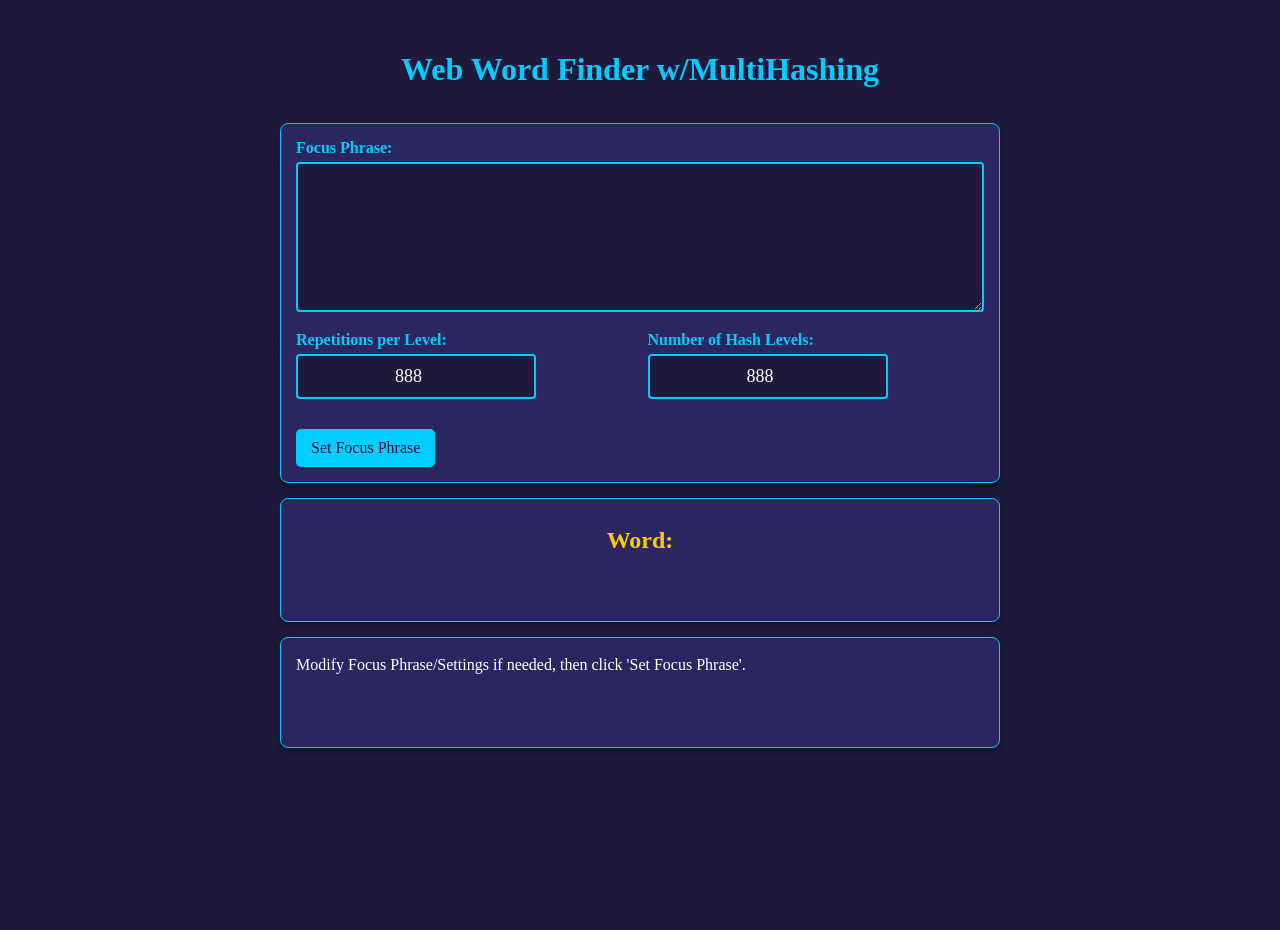
<file: ComicSans/index.html>
<!DOCTYPE html>
<html lang="en">
    <head>
        <meta charset="UTF-8">
        <meta name="viewport" content="width=device-width, initial-scale=1.0">

        <!-- ===== START: Meta Tags for Social Sharing ===== -->

        <!-- Basic Meta Info -->
        <meta name="description" content="Discover words hidden within SHA-256 hashes using a multi-level, repetitive hashing process based on a focus phrase. Interactive web tool." />
        <meta name="author" content="Your Name or Website Name"> <!-- Optional: Add your name/site -->

        <!-- Open Graph / Facebook / Telegram / WhatsApp etc. -->
        <meta property="og:title" content="Web Word Finder - MultiHash (SHA-256)" />
        <meta property="og:description" content="Discover words hidden within SHA-256 hashes using a multi-level, repetitive hashing process based on a focus phrase. Interactive web tool." />
        <meta property="og:type" content="website" />
        <!-- IMPORTANT: Replace with the ACTUAL LIVE URL where this tool is hosted -->
        <meta property="og:url" content="https://wordfinder.intentionrepeater.com/index.html" />
        <!-- IMPORTANT: Replace with a URL to an image for the preview (e.g., 1200x630px) -->
        <meta property="og:image" content="https://wordfinder.intentionrepeater.com/preview-image.png" />
        <meta property="og:image:alt" content="Screenshot or Logo for the Web Word Finder Tool" />
        <meta property="og:site_name" content="Web Word Finder Tool" /> <!-- Optional: Name of your site -->

        <!-- Twitter Card -->
        <meta name="twitter:card" content="summary_large_image" /> <!-- Use "summary" if image is smaller/less important -->
        <!-- IMPORTANT: Replace with the ACTUAL LIVE URL -->
        <meta name="twitter:url" content="https://wordfinder.intentionrepeater.com/index.html" />
        <meta name="twitter:title" content="Web Word Finder - MultiHash (SHA-256)" />
        <meta name="twitter:description" content="Discover words hidden within SHA-256 hashes using a multi-level, repetitive hashing process based on a focus phrase." />
        <!-- IMPORTANT: Replace with the URL to the preview image -->
        <meta name="twitter:image" content="https://wordfinder.intentionrepeater.com/preview-image.png" />
        <meta name="twitter:image:alt" content="Screenshot or Logo for the Web Word Finder Tool" />
        <!-- Optional: Twitter handle of the site/creator -->
        <!-- <meta name="twitter:site" content="@YourTwitterHandle"> -->
        <!-- <meta name="twitter:creator" content="@YourPersonalTwitterHandle"> -->

        <!-- ===== END: Meta Tags for Social Sharing ===== -->

        <title>Web Word Finder - MultiHash (SHA-256)</title>
        <link rel="stylesheet" href="style.css">
        <!-- Include real Comic Sans -->
	<link href="https://db.onlinewebfonts.com/c/7cc6719bd5f0310be3150ba33418e72e?family=Comic+Sans+MS" rel="stylesheet">
    </head>
<body>
    <div class="container">
        <h1 id="appTitle">Web Word Finder w/MultiHashing</h1>

        <!-- Input Section -->
        <div class="input-section card">
            <label for="focusPhrase">Focus Phrase:</label>
            <textarea id="focusPhrase" rows="6"></textarea>

            <div class="config-section">
                <div>
                    <label for="repetitions">Repetitions per Level:</label>
                    <input type="number" id="repetitions" value="888" min="1" step="1">
                </div>
                <div>
                    <label for="hashLevels">Number of Hash Levels:</label>
                    <input type="number" id="hashLevels" value="888" min="0" step="1">
                </div>
            </div>

            <button id="setFocusButton" class="button-secondary">Set Focus Phrase</button>
        </div>

        <!-- Status & Word Display -->
        <div class="status-section card">
            <div id="wordDisplay">Word: </div>
        </div>

        <!-- Interaction Area -->
        <div class="interaction-section card">
             <!-- Prompt/Hashing Display -->
            <div id="promptArea" class="prompt-area">
                Enter Focus Phrase and Settings, then click "Set Focus Phrase".
            </div>
             <div id="hashDisplay" class="hash-display hidden">
                 <div class="hash-container">
                    <span id="hashLabelA">Hash A:</span> <code id="hashValueA"></code>
                 </div>
                 <div class="hash-container">
                    <span id="hashLabelB">Hash B:</span> <code id="hashValueB"></code>
                 </div>
                 <small id="hashStatus" class="hash-status"></small>
             </div>


             <!-- Character Type Buttons -->
            <div id="typeSelection" class="button-group hidden">
                <button id="typeLetter" class="button-primary type-button" data-type="Letter">Letter</button>
                <button id="typeNumber" class="button-primary type-button" data-type="Number">Number</button>
                <button id="typeSymbol" class="button-primary type-button" data-type="Symbol">Symbol</button>
            </div>

             <!-- START: ADDED Yes/No Selection -->
             <div id="yesNoSelection" class="yes-no-group hidden">
                 <div class="yes-no-option">
                     <button id="yesButton" class="button-primary yes-no-button" data-choice="Yes">Yes?</button>
                     <code id="yesHashDisplay" class="yes-no-hash"></code>
                 </div>
                 <div class="yes-no-option">
                     <button id="noButton" class="button-primary yes-no-button" data-choice="No">No?</button>
                     <code id="noHashDisplay" class="yes-no-hash"></code>
                 </div>
                 <small id="yesNoHashStatus" class="hash-status"></small>
             </div>
             <!-- END: ADDED Yes/No Selection -->

            <!-- Half Selection Buttons -->
            <div id="halfSelection" class="button-group hidden">
                <button id="firstHalfButton" class="button-primary half-button" data-choice="first">First Half</button>
                <button id="secondHalfButton" class="button-primary half-button" data-choice="second">Second Half</button>
            </div>

             <!-- Solved Button -->
             <div class="solved-section">
                <button id="solvedButton" class="button-solved hidden">Solved!</button>
             </div>

             <!-- Result Display -->
             <div id="resultArea" class="result-area hidden">
                 <span id="resultText"></span>
                 <button id="copyButton" class="button-small hidden">Copy</button>
             </div>

        </div>


    </div>

    <script src="script.js"></script>
</body>
</html>
</file>
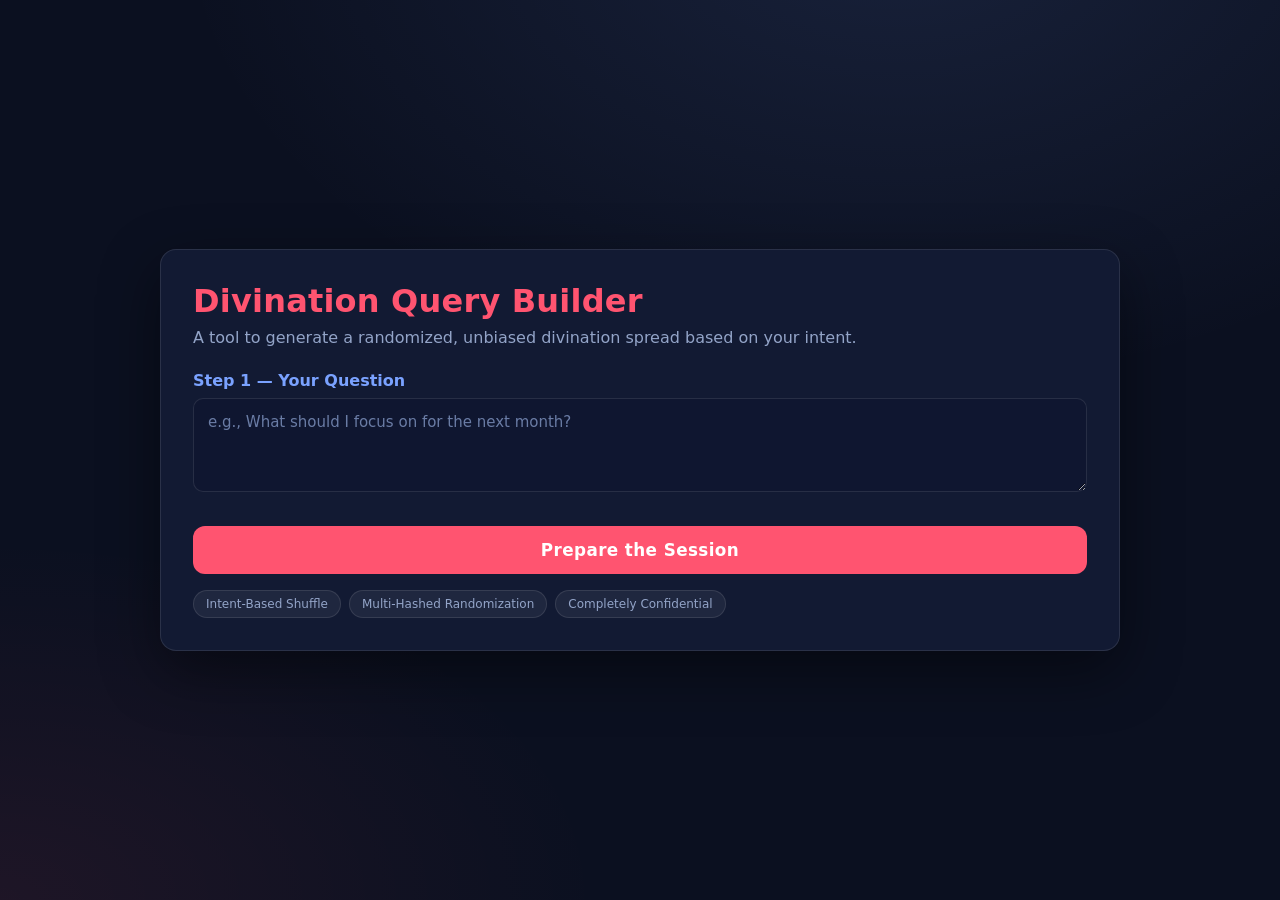
<file: DivinationAdvancedTool3.html>
<!DOCTYPE html>
<html lang="en">
  <head>
    <meta http-equiv="content-type" content="text/html; charset=UTF-8" />
    <meta charset="UTF-8" />
    <meta
      name="viewport"
      content="width=device-width, initial-scale=1.0"
    />
    <title>Randomized Divination Query Builder</title>

    <!-- ========================================================================= -->
    <!-- ===== SOCIAL MEDIA & SEO PREVIEW TAGS ===== -->
    <!-- ========================================================================= -->
    <meta
      name="description"
      content="A tool to generate a randomized, unbiased divination spread based on your intent."
    />
    <meta property="og:title" content="Randomized Divination Query Builder" />
    <meta
      property="og:description"
      content="A tool to generate a randomized, unbiased divination spread based on your intent."
    />
    <meta
      property="og:image"
      content="https://www.indigogeminiwolf.com/preview-image.jpg"
    />
    <meta
      property="og:url"
      content="https://www.indigogeminiwolf.com/index.html"
    />
    <meta property="og:type" content="website" />
    <meta property="og:image:width" content="1200" />
    <meta property="og:image:height" content="630" />
    <meta name="twitter:card" content="summary_large_image" />
    <meta name="twitter:title" content="Randomized Divination Query Builder" />
    <meta
      name="twitter:description"
      content="A tool to generate a randomized, unbiased divination spread based on your intent."
    />
    <meta
      name="twitter:image"
      content="https://www.indigogeminiwolf.com/preview-image.jpg"
    />
    <meta name="twitter:site" content="@TeacherAnthro" />
    <meta name="twitter:creator" content="@TeacherAnthro" />
    <!-- ========================================================================= -->

    <style>
      :root {
        --bg: #0b1020;
        --panel: #121a33;
        --muted: #93a4c8;
        --text: #e6e9f4;
        --brand: #ff5470;
        --brand-2: #7aa2ff;
        --ok: #20c997;
        --warn: #ffd166;
        --border: rgba(255, 255, 255, 0.1);
        --chip-bg: rgba(255, 255, 255, 0.06);
        --input-bg: #0f1630;
        --shadow: rgba(0, 0, 0, 0.45);
        --focus-glow: rgba(122, 162, 255, 0.25);

        --tarot-color: #9b59b6;
        --runes-color: #3498db;
        --iching-color: #1abc9c;
        --taixuanjing-color: #e67e22;
        --lingqijing-color: #95a5a6;
        --kabbalah-color: #f1c40f;
        --dreamspell-color: #00bfff;
        --ogham-color: #27ae60;
        --astrology-color: #8e44ad;
        --meihua-color: #e74c3c;
      }

      *,
      *::before,
      *::after {
        box-sizing: border-box;
      }

      html,
      body {
        height: 100%;
      }

      body {
        margin: 0;
        font-family: ui-sans-serif, system-ui, -apple-system, "Segoe UI",
          Roboto, Helvetica, Arial, sans-serif;
        background: radial-gradient(
            1200px 800px at 70% -10%,
            rgba(122, 162, 255, 0.12),
            transparent 60%
          ),
          radial-gradient(
            1000px 600px at 0% 100%,
            rgba(255, 84, 112, 0.08),
            transparent 60%
          ),
          var(--bg);
        color: var(--text);
        padding: 24px;
        display: grid;
        place-items: center;
      }

      main.card {
        width: 100%;
        max-width: 960px;
        background: var(--panel);
        border: 1px solid var(--border);
        border-radius: 16px;
        padding: 32px;
        box-shadow: 0 20px 60px var(--shadow);
      }

      h1 {
        margin: 0 0 8px;
        font-weight: 800;
        letter-spacing: 0.2px;
        color: var(--brand);
      }

      .subtitle {
        color: var(--muted);
        margin: 0 0 24px;
      }

      .grid {
        display: grid;
        gap: 20px;
      }

      @media (min-width: 860px) {
        .grid.cols-2 {
          grid-template-columns: 1fr 1fr;
        }
      }

      .row {
        display: grid;
        gap: 8px;
      }

      label {
        font-weight: 700;
        color: var(--brand-2);
        display: block;
      }

      button,
      textarea {
        font-family: inherit;
      }

      textarea {
        width: 100%;
        background: var(--input-bg);
        border: 1px solid var(--border);
        color: var(--text);
        padding: 12px 14px;
        border-radius: 10px;
        font-size: 15px;
        line-height: 1.5;
        transition: box-shadow 0.15s, border-color 0.15s;
      }

      textarea::placeholder {
        color: #6a7ca5;
      }

      textarea:focus {
        outline: none;
        border-color: var(--brand-2);
        box-shadow: 0 0 0 3px var(--focus-glow);
      }

      textarea:read-only {
        background: var(--input-bg);
      }

      .results {
        width: 100%;
        min-height: 300px;
        white-space: pre-wrap;
        font-family: ui-monospace, SFMono-Regular, Menlo, Monaco, Consolas,
          "Liberation Mono", monospace;
        font-size: 14px;
        line-height: 1.6;
        background: var(--bg);
      }

      .results:focus {
        box-shadow: none;
        border-color: var(--border);
      }

      .hint {
        color: var(--muted);
        font-size: 13px;
        font-weight: 400;
        transition: color 0.2s;
      }

      .error {
        color: var(--warn);
        font-size: 13px;
        min-height: 18px;
      }

      .chips {
        display: flex;
        flex-wrap: wrap;
        gap: 8px;
        margin-top: 8px;
      }

      .chip {
        background: var(--chip-bg);
        border: 1px solid var(--border);
        padding: 6px 12px;
        border-radius: 999px;
        font-size: 12px;
        color: var(--muted);
      }

      .btn {
        appearance: none;
        border: none;
        background: var(--brand);
        color: white;
        padding: 14px 18px;
        border-radius: 12px;
        font-weight: 800;
        cursor: pointer;
        width: 100%;
        transition: transform 0.1s ease, filter 0.2s ease;
        letter-spacing: 0.4px;
        text-align: center;
      }

      .btn-lg {
        font-size: 1.05em;
      }

      .btn-wide {
        min-width: 260px;
        width: auto;
      }

      .btn:hover:not(:disabled) {
        filter: brightness(1.1);
      }

      .btn:active:not(:disabled) {
        transform: translateY(1px);
      }

      .btn:disabled {
        cursor: not-allowed;
        filter: brightness(0.7);
      }

      .btn.secondary {
        background: var(--brand-2);
      }

      .btn.ghost {
        background: var(--chip-bg);
        color: var(--text);
        font-weight: 700;
        border: 1px solid var(--border);
      }

      .btn.ok {
        background: var(--ok);
      }

      .nav-arrow {
        font-size: 2.2em;
        font-weight: bold;
        border-radius: 12px;
        min-width: 52px;
        width: 60px;
        height: 52px;
        display: inline-flex;
        justify-content: center;
        align-items: center;
        padding: 0;
      }

      fieldset {
        border: 1px solid var(--border);
        border-radius: 14px;
        padding: 20px;
      }

      legend {
        padding: 0 8px;
        color: var(--brand);
        font-weight: 800;
        letter-spacing: 0.5px;
      }

      .toolbar {
        display: flex;
        flex-wrap: wrap;
        gap: 12px;
        margin-top: 12px;
      }

      .toolbar.toolbar-centered {
        justify-content: center;
        align-items: center;
      }

      .callout {
        color: var(--brand);
        font-weight: 700;
        margin: 16px 0;
      }

      .callout span {
        color: var(--brand-2);
        font-weight: 700;
        display: block;
        margin-top: 4px;
      }

      .hidden {
        display: none;
      }

      .fade-in {
        animation: fadeIn 0.5s ease-out forwards;
      }

      @keyframes fadeIn {
        from {
          opacity: 0;
          transform: translateY(-10px);
        }

        to {
          opacity: 1;
          transform: translateY(0);
        }
      }

      .selection-status {
        min-height: 20px;
        text-align: center;
        margin-top: 16px;
        color: var(--brand-2);
        font-weight: 600;
        font-size: 14px;
      }

      .manual-selection-container {
        display: none;
        margin-top: 24px;
      }

      .checkbox-wrapper {
        display: flex;
        align-items: center;
        gap: 12px;
        margin: 20px 0 0;
        cursor: pointer;
        padding: 12px;
        border-radius: 8px;
        background: var(--chip-bg);
        border: 1px solid var(--border);
      }

      .checkbox-wrapper label {
        color: var(--text);
        font-weight: 600;
        flex: 1;
      }

      .checkbox-wrapper input[type="checkbox"] {
        cursor: pointer;
        width: 1.3em;
        height: 1.3em;
        accent-color: var(--brand-2);
      }

      @media (prefers-reduced-motion: reduce) {
        .fade-in {
          animation-duration: 0.001ms !important;
          animation-iteration-count: 1 !important;
        }
      }

      .grid-wrapper {
        position: relative;
      }

      .grid-wrapper::after {
        content: "";
        position: absolute;
        bottom: 0;
        left: 0;
        right: 0;
        height: 30px;
        background: linear-gradient(to top, var(--input-bg) 20%, transparent);
        pointer-events: none;
        transition: opacity 0.2s;
      }

      .grid-wrapper.is-scrolled-to-bottom::after {
        opacity: 0;
      }

      .divination-grid-container {
        display: grid;
        grid-template-columns: repeat(auto-fill, minmax(34px, 1fr));
        gap: 5px;
        background: var(--input-bg);
        padding: 10px;
        border-radius: 8px;
        border: 1px solid var(--border);
        max-height: 220px;
        overflow-y: auto;
      }

      .divination-square {
        aspect-ratio: 1 / 1;
        border: 1px solid var(--border);
        background: transparent;
        cursor: pointer;
        border-radius: 4px;
        transition: background-color 0.2s, transform 0.1s, border-color 0.2s,
          box-shadow 0.2s;
        font-size: 14px;
        font-weight: 600;
        display: grid;
        place-items: center;
        color: var(--muted);
        user-select: none;
        position: relative;
      }

      .divination-square:hover {
        transform: scale(1.08);
        border-color: var(--text);
      }

      .divination-square:focus-visible {
        outline: none;
        border-color: var(--brand-2);
        box-shadow: 0 0 0 3px var(--focus-glow);
      }

      .divination-square.selected {
        color: white;
        transform: scale(1.05);
      }

      .divination-square .order-stamp {
        position: absolute;
        top: 2px;
        right: 4px;
        font-size: 9px;
        font-weight: bold;
        color: white;
        pointer-events: none;
      }

      .tarot-grid .divination-square.selected {
        background-color: var(--tarot-color);
        border-color: var(--tarot-color);
      }

      .runes-grid .divination-square.selected {
        background-color: var(--runes-color);
        border-color: var(--runes-color);
      }

      .iching-grid .divination-square.selected {
        background-color: var(--iching-color);
        border-color: var(--iching-color);
      }

      .taixuanjing-grid .divination-square.selected {
        background-color: var(--taixuanjing-color);
        border-color: var(--taixuanjing-color);
      }

      .lingqijing-grid .divination-square.selected {
        background-color: var(--lingqijing-color);
        border-color: var(--lingqijing-color);
      }

      .kabbalah-grid .divination-square.selected {
        background-color: var(--kabbalah-color);
        border-color: var(--kabbalah-color);
      }

      .dreamspell-grid .divination-square.selected {
        background-color: var(--dreamspell-color);
        border-color: var(--dreamspell-color);
      }

      .ogham-grid .divination-square.selected {
        background-color: var(--ogham-color);
        border-color: var(--ogham-color);
      }

      .astrology-grid .divination-square.selected {
        background-color: var(--astrology-color);
        border-color: var(--astrology-color);
      }

      .meihua-grid .divination-square.selected {
        background-color: var(--meihua-color);
        border-color: var(--meihua-color);
      }

      @media (max-width: 859px) {
        body {
          padding: 12px;
        }

        main.card {
          padding: 20px;
        }

        .grid.cols-2 {
          grid-template-columns: 1fr;
        }

        .divination-grid-container {
          grid-template-columns: repeat(auto-fill, minmax(30px, 1fr));
          max-height: 180px;
        }

        .divination-square {
          font-size: 12px;
        }

        .btn-wide {
          min-width: 100%;
        }
      }
    </style>
  </head>

  <body>
    <main class="card">
      <h1>Divination Query Builder</h1>
      <p class="subtitle">
        A tool to generate a randomized, unbiased divination spread based on
        your intent.
      </p>

      <!-- STEP 1: QUESTION -->
      <section id="question-section" class="grid fade-in">
        <div class="row">
          <label for="question">Step 1 — Your Question</label>
          <textarea
            id="question"
            rows="3"
            placeholder="e.g., What should I focus on for the next month?"
          ></textarea>
          <div id="question-error" class="error" aria-live="polite"></div>
          <button
            id="submit-question-button"
            class="btn btn-lg"
          >
            Prepare the Session
          </button>
          <div class="chips">
            <span class="chip">Intent-Based Shuffle</span>
            <span class="chip">Multi-Hashed Randomization</span>
            <span class="chip">Completely Confidential</span>
          </div>
        </div>
      </section>

      <!-- STEP 2: NUMBERS -->
      <section id="number-entry-section" class="grid hidden">
        <fieldset>
          <legend>Step 2 — Choose Your Numbers</legend>

          <p class="callout">
            Step 2. Use "Auto-Select" for an intent-driven reading, or enable manual selection below.
            <span>
              You can use auto-select repeatedly. Click “Generate Summary”
              when ready.
            </span>
          </p>

          <div class="checkbox-wrapper">
            <input type="checkbox" id="manual-mode-toggle" />
            <label for="manual-mode-toggle">Enable Manual Number Selection</label>
          </div>

          <div id="manual-selection-container" class="manual-selection-container">
            <div class="grid cols-2">
            <div class="row">
              <label for="tarot-grid">
                Tarot
                <span id="tarot-feedback" class="hint">(Select 1, 3, or 10)</span>
              </label>
              <div class="grid-wrapper is-scrolled-to-bottom">
                <div
                  id="tarot-grid"
                  class="divination-grid-container tarot-grid"
                ></div>
              </div>
              <div id="tarot-error" class="error" aria-live="polite"></div>
            </div>

            <div class="row">
              <label for="runes-grid">
                Runes
                <span id="runes-feedback" class="hint">(Select 1 or 3)</span>
              </label>
              <div class="grid-wrapper is-scrolled-to-bottom">
                <div
                  id="runes-grid"
                  class="divination-grid-container runes-grid"
                ></div>
              </div>
              <div id="runes-error" class="error" aria-live="polite"></div>
            </div>

            <div class="row">
              <label for="iching-grid">
                I-Ching
                <span id="iching-feedback" class="hint">(Select 1 hexagram)</span>
              </label>
              <div class="grid-wrapper is-scrolled-to-bottom">
                <div
                  id="iching-grid"
                  class="divination-grid-container iching-grid"
                ></div>
              </div>
              <div id="iching-error" class="error" aria-live="polite"></div>

              <label for="iching-lines-grid">
                Moving Lines
                <span id="iching-lines-feedback" class="hint">(Optional, 0 selected)</span>
              </label>
              <div class="grid-wrapper is-scrolled-to-bottom">
                <div
                  id="iching-lines-grid"
                  class="divination-grid-container iching-grid"
                ></div>
              </div>
              <div id="iching-lines-error" class="error" aria-live="polite"></div>
            </div>

            <div class="row">
              <label for="taixuanjing-grid">
                Taixuanjing
                <span id="taixuanjing-feedback" class="hint">(Select 1 tetragram)</span>
              </label>
              <div class="grid-wrapper is-scrolled-to-bottom">
                <div
                  id="taixuanjing-grid"
                  class="divination-grid-container taixuanjing-grid"
                ></div>
              </div>
              <div id="taixuanjing-error" class="error" aria-live="polite"></div>
            </div>

            <div class="row">
              <label for="lingqijing-up-grid">
                Lingqijing (Up)
                <span id="lingqijing-up-feedback" class="hint">(Select 1)</span>
              </label>
              <div class="grid-wrapper is-scrolled-to-bottom">
                <div
                  id="lingqijing-up-grid"
                  class="divination-grid-container lingqijing-grid"
                ></div>
              </div>
              <div id="lingqijing-up-error" class="error" aria-live="polite"></div>

              <label for="lingqijing-middle-grid">
                Lingqijing (Middle)
                <span id="lingqijing-middle-feedback" class="hint">(Select 1)</span>
              </label>
              <div class="grid-wrapper is-scrolled-to-bottom">
                <div
                  id="lingqijing-middle-grid"
                  class="divination-grid-container lingqijing-grid"
                ></div>
              </div>
              <div id="lingqijing-middle-error" class="error" aria-live="polite"></div>

              <label for="lingqijing-down-grid">
                Lingqijing (Down)
                <span id="lingqijing-down-feedback" class="hint">(Select 1)</span>
              </label>
              <div class="grid-wrapper is-scrolled-to-bottom">
                <div
                  id="lingqijing-down-grid"
                  class="divination-grid-container lingqijing-grid"
                ></div>
              </div>
              <div id="lingqijing-down-error" class="error" aria-live="polite"></div>
            </div>

            <div class="row">
              <label for="kabbalah-grid">
                Kabbalah
                <span id="kabbalah-feedback" class="hint">(Optional, 0 selected)</span>
              </label>
              <div class="grid-wrapper is-scrolled-to-bottom">
                <div
                  id="kabbalah-grid"
                  class="divination-grid-container kabbalah-grid"
                ></div>
              </div>
              <div id="kabbalah-error" class="error" aria-live="polite"></div>

              <label for="ogham-grid">
                Ogham
                <span id="ogham-feedback" class="hint">(Select 1 or 3)</span>
              </label>
              <div class="grid-wrapper is-scrolled-to-bottom">
                <div
                  id="ogham-grid"
                  class="divination-grid-container ogham-grid"
                ></div>
              </div>
              <div id="ogham-error" class="error" aria-live="polite"></div>
            </div>

            <div class="row">
              <label for="dreamspell-solar-seal-grid">
                Dreamspell Solar Seal
                <span id="dreamspell-solar-seal-feedback" class="hint">(Select 1)</span>
              </label>
              <div class="grid-wrapper is-scrolled-to-bottom">
                <div
                  id="dreamspell-solar-seal-grid"
                  class="divination-grid-container dreamspell-grid"
                ></div>
              </div>
              <div id="dreamspell-solar-seal-error" class="error" aria-live="polite"></div>
            </div>

            <div class="row">
              <label for="dreamspell-galactic-tone-grid">
                Dreamspell Galactic Tone
                <span id="dreamspell-galactic-tone-feedback" class="hint">(Select 1)</span>
              </label>
              <div class="grid-wrapper is-scrolled-to-bottom">
                <div
                  id="dreamspell-galactic-tone-grid"
                  class="divination-grid-container dreamspell-grid"
                ></div>
              </div>
              <div id="dreamspell-galactic-tone-error" class="error" aria-live="polite"></div>
            </div>

            <div class="row">
              <label for="astrology-zodiac-grid">
                Astrology Zodiac
                <span id="astrology-zodiac-feedback" class="hint">(Select 1)</span>
              </label>
              <div class="grid-wrapper is-scrolled-to-bottom">
                <div
                  id="astrology-zodiac-grid"
                  class="divination-grid-container astrology-grid"
                ></div>
              </div>
              <div id="astrology-zodiac-error" class="error" aria-live="polite"></div>

              <label for="astrology-planet-grid">
                Astrology Planets
                <span id="astrology-planet-feedback" class="hint">(Select 4)</span>
              </label>
              <div class="grid-wrapper is-scrolled-to-bottom">
                <div
                  id="astrology-planet-grid"
                  class="divination-grid-container astrology-grid"
                ></div>
              </div>
              <div id="astrology-planet-error" class="error" aria-live="polite"></div>

              <label for="astrology-house-grid">
                Astrology House
                <span id="astrology-house-feedback" class="hint">(Select 1)</span>
              </label>
              <div class="grid-wrapper is-scrolled-to-bottom">
                <div
                  id="astrology-house-grid"
                  class="divination-grid-container astrology-grid"
                ></div>
              </div>
              <div id="astrology-house-error" class="error" aria-live="polite"></div>

              <label for="astrology-aspect-grid">
                Astrology Aspects
                <span id="astrology-aspect-feedback" class="hint">(Select 2)</span>
              </label>
              <div class="grid-wrapper is-scrolled-to-bottom">
                <div
                  id="astrology-aspect-grid"
                  class="divination-grid-container astrology-grid"
                ></div>
              </div>
              <div id="astrology-aspect-error" class="error" aria-live="polite"></div>
            </div>

            <div class="row">
              <label for="meihua-upper-grid">
                Meihua Upper Trigram
                <span id="meihua-upper-feedback" class="hint">(Select 1)</span>
              </label>
              <div class="grid-wrapper is-scrolled-to-bottom">
                <div
                  id="meihua-upper-grid"
                  class="divination-grid-container meihua-grid"
                ></div>
              </div>
              <div id="meihua-upper-error" class="error" aria-live="polite"></div>

              <label for="meihua-lower-grid">
                Meihua Lower Trigram
                <span id="meihua-lower-feedback" class="hint">(Select 1)</span>
              </label>
              <div class="grid-wrapper is-scrolled-to-bottom">
                <div
                  id="meihua-lower-grid"
                  class="divination-grid-container meihua-grid"
                ></div>
              </div>
              <div id="meihua-lower-error" class="error" aria-live="polite"></div>

              <label for="meihua-moving-line-grid">
                Meihua Moving Line
                <span id="meihua-moving-line-feedback" class="hint">(Select 1)</span>
              </label>
              <div class="grid-wrapper is-scrolled-to-bottom">
                <div
                  id="meihua-moving-line-grid"
                  class="divination-grid-container meihua-grid"
                ></div>
              </div>
              <div id="meihua-moving-line-error" class="error" aria-live="polite"></div>
            </div>
          </div>
          </div>

          <div class="toolbar toolbar-centered">
            <button
              id="nav-prev-button"
              class="btn ghost nav-arrow"
              type="button"
              disabled
              title="Previous Selection"
            >
              &larr;
            </button>
            <button
              id="auto-select-button"
              class="btn ok btn-lg btn-wide"
              type="button"
            >
              Auto-Select with Amplified Intent
            </button>
            <button
              id="nav-next-button"
              class="btn ghost nav-arrow"
              type="button"
              disabled
              title="Next Selection"
            >
              &rarr;
            </button>
            <button
              id="generate-results-button"
              class="btn secondary btn-lg"
              type="button"
            >
              Generate Summary
            </button>
            <button
              id="clear-button"
              class="btn ghost btn-lg"
              type="button"
            >
              Reset Inputs
            </button>
          </div>
          <div id="selection-status" class="selection-status" aria-live="polite"></div>
        </fieldset>
      </section>

      <!-- STEP 3: RESULTS -->
      <section id="results-section" class="grid hidden" style="margin-top: 20px">
        <div class="row">
          <label for="results-summary">Summary</label>
          <textarea
            id="results-summary"
            class="results"
            readonly
          ></textarea>
          <div class="toolbar">
            <p class="callout">
              Step 3. Copy the summary below and paste it into your favorite AI tool for interpretation.
            </p>
            <button id="copy-button" class="btn btn-lg" type="button">
              Copy to Clipboard
            </button>
            <button id="start-over-button" class="btn ghost btn-lg" type="button">
              Start New Session
            </button>
          </div>
        </div>
      </section>
    </main>

    <script>
      (() => {
        "use strict";

        const HASH_ROUNDS_SESSION = 8888;
        const HASH_ROUNDS_INTENT = 8888;
        const encoder = new TextEncoder();

        const TAROT_CARDS = Object.freeze([
          "0: The Fool",
          "1: The Magician",
          "2: The High Priestess",
          "3: The Empress",
          "4: The Emperor",
          "5: The Hierophant",
          "6: The Lovers",
          "7: The Chariot",
          "8: Strength",
          "9: The Hermit",
          "10: Wheel of Fortune",
          "11: Justice",
          "12: The Hanged Man",
          "13: Death",
          "14: Temperance",
          "15: The Devil",
          "16: The Tower",
          "17: The Star",
          "18: The Moon",
          "19: The Sun",
          "20: Judgement",
          "21: The World",
          "22: Ace of Wands",
          "23: Two of Wands",
          "24: Three of Wands",
          "25: Four of Wands",
          "26: Five of Wands",
          "27: Six of Wands",
          "28: Seven of Wands",
          "29: Eight of Wands",
          "30: Nine of Wands",
          "31: Ten of Wands",
          "32: Page of Wands",
          "33: Knight of Wands",
          "34: Queen of Wands",
          "35: King of Wands",
          "36: Ace of Cups",
          "37: Two of Cups",
          "38: Three of Cups",
          "39: Four of Cups",
          "40: Five of Cups",
          "41: Six of Cups",
          "42: Seven of Cups",
          "43: Eight of Cups",
          "44: Nine of Cups",
          "45: Ten of Cups",
          "46: Page of Cups",
          "47: Knight of Cups",
          "48: Queen of Cups",
          "49: King of Cups",
          "50: Ace of Swords",
          "51: Two of Swords",
          "52: Three of Swords",
          "53: Four of Swords",
          "54: Five of Swords",
          "55: Six of Swords",
          "56: Seven of Swords",
          "57: Eight of Swords",
          "58: Nine of Swords",
          "59: Ten of Swords",
          "60: Page of Swords",
          "61: Knight of Swords",
          "62: Queen of Swords",
          "63: King of Swords",
          "64: Ace of Pentacles",
          "65: Two of Pentacles",
          "66: Three of Pentacles",
          "67: Four of Pentacles",
          "68: Five of Pentacles",
          "69: Six of Pentacles",
          "70: Seven of Pentacles",
          "71: Eight of Pentacles",
          "72: Nine of Pentacles",
          "73: Ten of Pentacles",
          "74: Page of Pentacles",
          "75: Knight of Pentacles",
          "76: Queen of Pentacles",
          "77: King of Pentacles",
        ]);

        const CELTIC_CROSS_POSITIONS = Object.freeze([
          "The Heart of the Matter",
          "The Crossing Card (Challenge)",
          "The Foundation (Basis)",
          "The Recent Past",
          "The Crown (Potential Outcome)",
          "The Near Future",
          "Yourself / Your Attitude",
          "Your Environment / External Influences",
          "Hopes and Fears",
          "The Final Outcome",
        ]);

        const ICHING_HEXAGRAMS = Object.freeze([
          "0: The Tao (Beyond the System)",
          "1: Ch'ien / The Creative",
          "2: K'un / The Receptive",
          "3: Chun / Difficulty at the Beginning",
          "4: Meng / Youthful Folly",
          "5: Hsü / Waiting",
          "6: Sung / Conflict",
          "7: Shih / The Army",
          "8: Pi / Holding Together",
          "9: Hsiao Ch'u / The Taming Power of the Small",
          "10: Lü / Treading",
          "11: T'ai / Peace",
          "12: P'i / Standstill",
          "13: T'ung Jen / Fellowship with Men",
          "14: Ta Yu / Possession in Great Measure",
          "15: Ch'ien / Modesty",
          "16: Yü / Enthusiasm",
          "17: Sui / Following",
          "18: Ku / Work on What Has Been Spoiled",
          "19: Lin / Approach",
          "20: Kuan / Contemplation",
          "21: Shih Ho / Biting Through",
          "22: Pi / Grace",
          "23: Po / Splitting Apart",
          "24: Fu / Return",
          "25: Wu Wang / Innocence",
          "26: Ta Ch'u / The Taming Power of the Great",
          "27: I / Corners of the Mouth",
          "28: Ta Kuo / Preponderance of the Great",
          "29: K'an / The Abysmal",
          "30: Li / The Clinging (Fire)",
          "31: Hsien / Influence (Wooing)",
          "32: Heng / Duration",
          "33: Tun / Retreat",
          "34: Ta Chuang / The Power of the Great",
          "35: Chin / Progress",
          "36: Ming I / Darkening of the Light",
          "37: Chia Jen / The Family",
          "38: K'uei / Opposition",
          "39: Chien / Obstruction",
          "40: Hsieh / Deliverance",
          "41: Sun / Decrease",
          "42: I / Increase",
          "43: Kuai / Break-through",
          "44: Kou / Coming to Meet",
          "45: Ts'ui / Gathering Together",
          "46: Sheng / Pushing Upward",
          "47: Kùn / Oppression (Exhaustion)",
          "48: Ching / The Well",
          "49: Ko / Revolution",
          "50: Ting / The Cauldron",
          "51: Chen / The Arousing",
          "52: Ken / Keeping Still",
          "53: Chien / Gradual Progress (Development)",
          "54: Kuei Mei / The Marrying Maiden",
          "55: Feng / Abundance",
          "56: Lü / The Wanderer",
          "57: Sun / The Gentle",
          "58: Tui / The Joyous",
          "59: Huan / Dispersion",
          "60: Chieh / Limitation",
          "61: Chung Fu / Inner Truth",
          "62: Hsiao Kuo / Preponderance of the Small",
          "63: Chi Chi / After Completion",
          "64: Wei Chi / Before Completion",
        ]);

        const TAIXUANJING_TETRAGRAMS = Object.freeze([
          "1: 𝌆 Centre",
          "2: 𝌇 Full Circle",
          "3: 𝌈 Mired",
          "4: 𝌉 Barrier",
          "5: 𝌊 Keeping Small",
          "6: 𝌋 Contrariety",
          "7: 𝌌 Ascent",
          "8: 𝌍 Opposition",
          "9: 𝌎 Branching Out",
          "10: 𝌏 Defectiveness or Distortion",
          "11: 𝌐 Divergence",
          "12: 𝌑 Youthfulness",
          "13: 𝌒 Increase",
          "14: 𝌓 Penetration",
          "15: 𝌔 Reach",
          "16: 𝌕 Contact",
          "17: 𝌖 Holding Back",
          "18: 𝌗 Waiting",
          "19: 𝌘 Following",
          "20: 𝌙 Advance",
          "21: 𝌚 Release",
          "22: 𝌛 Resistance",
          "23: 𝌜 Ease",
          "24: 𝌝 Joy",
          "25: 𝌞 Contention",
          "26: 𝌟 Endeavor",
          "27: 𝌠 Duty",
          "28: 𝌡 Change",
          "29: 𝌢 Decisiveness",
          "30: 𝌣 Bold Resolution",
          "31: 𝌤 Packing",
          "32: 𝌥 Legion",
          "33: 𝌦 Closeness",
          "34: 𝌧 Kinship",
          "35: 𝌨 Gathering",
          "36: 𝌩 Strength",
          "37: 𝌪 Purity",
          "38: 𝌫 Fullness",
          "39: 𝌬 Residence",
          "40: 𝌭 Law or Model",
          "41: 𝌮 Response",
          "42: 𝌯 Going to Meet",
          "43: 𝌰 Encounters",
          "44: 𝌱 Stove",
          "45: 𝌲 Greatness",
          "46: 𝌳 Enlargement",
          "47: 𝌴 Pattern",
          "48: 𝌵 Ritual",
          "49: 𝌶 Flight",
          "50: 𝌷 Vastness or Wasting",
          "51: 𝌸 Constancy",
          "52: 𝌹 Measure",
          "53: 𝌺 Eternity",
          "54: 𝌻 Unity",
          "55: 𝌼 Diminishment",
          "56: 𝌽 Closed Mouth",
          "57: 𝌾 Guardedness",
          "58: 𝌿 Gathering In",
          "59: 𝍀 Massing",
          "60: 𝍁 Accumulation",
          "61: 𝍂 Embellishment",
          "62: 𝍃 Doubt",
          "63: 𝍄 Watch",
          "64: 𝍅 Sinking",
          "65: 𝍆 Inner",
          "66: 𝍇 Departure",
          "67: 𝍈 Darkening",
          "68: 𝍉 Dimming",
          "69: 𝍊 Exhaustion",
          "70: 𝍋 Severance",
          "71: 𝍌 Stoppage",
          "72: 𝍍 Hardness",
          "73: 𝍎 Completion",
          "74: 𝍏 Closure",
          "75: 𝍐 Failure",
          "76: 𝍑 Aggravation",
          "77: 𝍒 Compliance",
          "78: 𝍓 On the Verge",
          "79: 𝍔 Difficulties",
          "80: 𝍕 Laboring",
          "81: 𝍖 Fostering",
        ]);

        const LINGQIJING_ORACLES = Object.freeze({
          "111": "1: 大通 (Great Flowing)",
          "112": "2: 漸泰 (Gradual Advance)",
          "113": "3: 吉慶 (Auspicious Celebration)",
          "114": "4: 富盛 (Abundant Prosperity)",
          "121": "5: 樂道 (Joyful Path)",
          "122": "6: 驚怖 (Fear and Trepidation)",
          "123": "7: 年豐 (Bountiful Year)",
          "124": "8: 小戒 (Minor Warning)",
          "131": "9: 得志 (Attaining the Will)",
          "132": "10: 事遂 (Affairs Accomplished)",
          "133": "11: 才達 (Talent Arriving)",
          "134": "12: 恣遊 (Carefree Wandering)",
          "141": "13: 憂患 (Sorrow and Trouble)",
          "142": "14: 慎德 (Careful Virtue)",
          "143": "15: 行令 (Issuing Orders)",
          "144": "16: 將損 (About to Suffer Loss)",
          "211": "17: 神護 (Spiritual Protection)",
          "212": "18: 將敗 (About to be Defeated)",
          "213": "19: 理亂 (Managing Disorder)",
          "214": "20: 未還 (Not Yet Returned)",
          "221": "21: 戒貪 (Warning Against Greed)",
          "222": "22: 安泰 (Peace and Prosperity)",
          "223": "23: 昌吉 (Flourishing and Auspicious)",
          "224": "24: 亨通 (Smooth Progress)",
          "231": "25: 憂喜 (Sorrow and Joy)",
          "232": "26: 中孚 (Inner Trust)",
          "233": "27: 福履 (Blessed Steps)",
          "234": "28: 和順 (Harmony and Accord)",
          "241": "29: 受報 (Receiving Recompense)",
          "242": "30: 小過 (Small Excesses)",
          "243": "31: 得祿 (Attaining Fortune)",
          "244": "32: 受責 (Receiving Blame)",
          "311": "33: 送貨 (Delivering Goods)",
          "312": "34: 無功 (No Achievement)",
          "313": "35: 遵君 (Following the Ruler)",
          "314": "36: 宜靜 (Properly Quiet)",
          "321": "37: 豐利 (Abundant Profit)",
          "322": "38: 空虛 (Emptiness)",
          "323": "39: 得失 (Gain and Loss)",
          "324": "40: 無難 (No Hardship)",
          "331": "41: 凝滯 (Stagnation)",
          "332": "42: 閉塞 (Blockage)",
          "333": "43: 大有 (Great Possession)",
          "334": "44: 大獲 (Great Harvest)",
          "341": "45: 猶豫 (Hesitation)",
          "342": "46: 口舌 (Gossip)",
          "343": "47: 奏捷 (Reporting Victory)",
          "344": "48: 大敗 (Great Defeat)",
          "411": "49: 扶危 (Aiding the Endangered)",
          "412": "50: 衰敗 (Decline and Decay)",
          "413": "51: 救助 (Rescue and Aid)",
          "414": "52: 待刑 (Awaiting Punishment)",
          "421": "53: 獲安 (Attaining Peace)",
          "422": "54: 可保 (Can be Preserved)",
          "423": "55: 福佑 (Blessed Protection)",
          "424": "56: 否極 (Extreme Negation)",
          "431": "57: 亨貞 (Prosperous and True)",
          "432": "58: 寬裕 (Magnanimous and Abundant)",
          "433": "59: 通暢 (Flowing Freely)",
          "434": "60: 富饒 (Rich and Plentiful)",
          "441": "61: 凶訟 (Ominous Litigation)",
          "442": "62: 戰懼 (War and Fear)",
          "443": "63: 受制 (Being Controlled)",
          "444": "64: 大武 (Great Martial Power)",
          "110": "65: 苦節 (Bitter Integrity)",
          "120": "66: 懽悅 (Joy and Delight)",
          "130": "67: 方遂 (Just Accomplished)",
          "140": "68: 上正 (Upright and Proper)",
          "210": "69: 神助 (Spiritual Aid)",
          "220": "70: 解祀 (Ending the Sacrifice)",
          "230": "71: 得助 (Attaining Aid)",
          "240": "72: 遠襲 (Distant Raid)",
          "310": "73: 避災 (Avoiding Disaster)",
          "320": "74: 無憂 (Without Sorrow)",
          "330": "75: 天衢 (Celestial Path)",
          "340": "76: 失律 (Losing the Rule)",
          "410": "77: 安靜 (Peace and Quiet)",
          "420": "78: 辟惡 (Warding off Evil)",
          "430": "79: 既濟 (Already Fulfilled)",
          "440": "80: 大過 (Great Excess)",
          "101": "81: 微損 (Slight Loss)",
          "102": "82: 粗諧 (Rough Harmony)",
          "103": "83: 不耕 (Not Plowing)",
          "104": "84: 鬼災 (Ghostly Disaster)",
          "201": "85: 自新 (Self-Renewal)",
          "202": "86: 安吉 (Peaceful and Auspicious)",
          "203": "87: 無事 (Nothing Happening)",
          "204": "88: 保安 (Preserving Peace)",
          "301": "89: 辟易 (Retreating)",
          "302": "90: 恭順 (Respectful and Obedient)",
          "303": "91: 亨通 (Smooth Progress)",
          "304": "92: 安常 (Peaceful and Constant)",
          "401": "93: 悔吝 (Regret and Shame)",
          "402": "94: 好轉 (Turning for the Better)",
          "403": "95: 得財 (Attaining Wealth)",
          "404": "96: 獲利 (Obtaining Profit)",
          "100": "97: 未明 (Not Yet Bright)",
          "200": "98: 小成 (Small Accomplishment)",
          "300": "99: 天祿 (Celestial Fortune)",
          "400": "100: 安定 (Peace and Stability)",
          "011": "101: 敬慎 (Reverent and Careful)",
          "012": "102: 帝道 (Imperial Path)",
          "013": "103: 不定 (Unsettled)",
          "014": "104: 邪佞 (Wicked and Flattering)",
          "021": "105: 慎悔 (Careful of Regret)",
          "022": "106: 宜初 (Good at the Beginning)",
          "023": "107: 福會 (Meeting with Fortune)",
          "024": "108: 陰賊 (Hidden Injury)",
          "031": "109: 福利 (Fortunate Profit)",
          "032": "110: 福祥 (Auspicious Fortune)",
          "033": "111: 攸敘 (Orderly Place)",
          "034": "112: 否傾 (Negation and Overthrow)",
          "041": "113: 未形 (Not Yet Formed)",
          "042": "114: 蕩覆 (Swept Away and Overturned)",
          "043": "115: 避世 (Fleeing the World)",
          "044": "116: 鬼動 (Ghostly Movement)",
          "010": "117: 發陽 (Emitting Yang)",
          "020": "118: 歲登 (Year of Abundance)",
          "030": "119: 人事 (Human Affairs)",
          "040": "120: 保身 (Protecting the Self)",
          "001": "121: 化育 (Transformation and Nurturing)",
          "002": "122: 地利 (Earthly Advantage)",
          "003": "123: 建侯 (Establishing a Marquis)",
          "004": "124: 送終 (Seeing to the End)",
          "000": "125: 純陰 (Pure Yin)",
        });

        const KABBALAH_SEFIROT = Object.freeze([
          "1: Kether (Crown)",
          "2: Chokmah (Wisdom)",
          "3: Binah (Understanding)",
          "4: Chesed (Mercy)",
          "5: Geburah (Strength)",
          "6: Tiphareth (Beauty)",
          "7: Netzach (Victory)",
          "8: Hod (Splendor)",
          "9: Yesod (Foundation)",
          "10: Malkuth (Kingdom)",
          "11: Path of Aleph (Fool)",
          "12: Path of Beth (Magician)",
          "13: Path of Gimel (High Priestess)",
          "14: Path of Daleth (Empress)",
          "15: Path of Heh (Emperor)",
          "16: Path of Vav (Hierophant)",
          "17: Path of Zayin (Lovers)",
          "18: Path of Cheth (Chariot)",
          "19: Path of Teth (Strength)",
          "20: Path of Yod (Hermit)",
          "21: Path of Kaph (Wheel)",
          "22: Path of Lamed (Justice)",
          "23: Path of Mem (Hanged Man)",
          "24: Path of Nun (Death)",
          "25: Path of Samekh (Temperance)",
          "26: Path of Ayin (Devil)",
          "27: Path of Peh (Tower)",
          "28: Path of Tzaddi (Star)",
          "29: Path of Qoph (Moon)",
          "30: Path of Resh (Sun)",
          "31: Path of Shin (Judgement)",
          "32: Path of Tau (World)",
        ]);

        const ELDER_FUTHARK_RUNES = Object.freeze([
          "1: Fehu (Wealth)",
          "2: Uruz (Strength)",
          "3: Thurisaz (Conflict/Thorn)",
          "4: Ansuz (Insight/Communication)",
          "5: Raidho (Journey)",
          "6: Kenaz (Torch/Creativity)",
          "7: Gebo (Gift/Exchange)",
          "8: Wunjo (Joy)",
          "9: Hagalaz (Disruption)",
          "10: Nauthiz (Need)",
          "11: Isa (Stillness)",
          "12: Jera (Harvest)",
          "13: Eihwaz (Endurance)",
          "14: Perthro (Mystery/Lot Cup)",
          "15: Algiz (Protection)",
          "16: Sowilo (Vitality)",
          "17: Tiwaz (Justice)",
          "18: Berkano (Growth)",
          "19: Ehwaz (Movement)",
          "20: Mannaz (Self/Humanity)",
          "21: Laguz (Flow)",
          "22: Ingwaz (Seed)",
          "23: Dagaz (Breakthrough)",
          "24: Othala (Ancestral Home)",
          "25: Blank/Odin Rune (Beyond the System)",
        ]);

        const DREAMSPELL_SOLAR_SEALS = Object.freeze([
          "Red Dragon",
          "White Wind",
          "Blue Night",
          "Yellow Seed",
          "Red Serpent",
          "White World-Bridger",
          "Blue Hand",
          "Yellow Star",
          "Red Moon",
          "White Dog",
          "Blue Monkey",
          "Yellow Human",
          "Red Skywalker",
          "White Wizard",
          "Blue Eagle",
          "Yellow Warrior",
          "Red Earth",
          "White Mirror",
          "Blue Storm",
          "Yellow Sun",
        ]);

        const DREAMSPELL_GALACTIC_TONES = Object.freeze([
          "Magnetic",
          "Lunar",
          "Electric",
          "Self-Existing",
          "Overtone",
          "Rhythmic",
          "Resonant",
          "Galactic",
          "Solar",
          "Planetary",
          "Spectral",
          "Crystal",
          "Cosmic",
        ]);

        const OGHAM_STAVES = Object.freeze([
          "1: Beith (Birch)",
          "2: Luis (Rowan)",
          "3: Fearn (Alder)",
          "4: Saille (Willow)",
          "5: Nuin (Ash)",
          "6: Huath (Hawthorn)",
          "7: Duir (Oak)",
          "8: Tinne (Holly)",
          "9: Coll (Hazel)",
          "10: Quert (Apple)",
          "11: Muin (Vine)",
          "12: Gort (Ivy)",
          "13: Ngetal (Reed)",
          "14: Straif (Blackthorn)",
          "15: Ruis (Elder)",
          "16: Ailm (Elm/Pine)",
          "17: Onn (Gorse)",
          "18: Ur (Heather)",
          "19: Eadha (Aspen)",
          "20: Iodhadh (Yew)",
          "21: Eabhadh (Grove/Koad)",
          "22: Oir (Spindle)",
          "23: Uillean (Honeysuckle)",
          "24: Ifin (Pine)",
          "25: Amhancholl (Witch Hazel)",
        ]);

        const ASTROLOGY_ZODIAC = Object.freeze([
          "Aries", "Taurus", "Gemini", "Cancer", "Leo", "Virgo", "Libra",
          "Scorpio", "Sagittarius", "Capricorn", "Aquarius", "Pisces"
        ]);

        const ASTROLOGY_PLANETS = Object.freeze([
          "Sun", "Moon", "Mercury", "Venus", "Mars",
          "Jupiter", "Saturn", "Uranus", "Neptune", "Pluto"
        ]);

        const ASTROLOGY_HOUSES = Object.freeze([
          "1st House (Self)", "2nd House (Possessions)", "3rd House (Communication)",
          "4th House (Home & Family)", "5th House (Creativity & Pleasure)",
          "6th House (Health & Work)", "7th House (Partnerships)",
          "8th House (Transformation & Shared Resources)", "9th House (Philosophy & Travel)",
          "10th House (Career & Public Life)", "11th House (Friendships & Hopes)",
          "12th House (Subconscious & Endings)"
        ]);

        const ASTROLOGY_ASPECTS = Object.freeze([
          "Novile", "Quartile", "Square", "Parallel", "Trine", "Biquintile",
          "Contra-parallel", "Opposition", "Sesquisquare", "Quindecile",
          "Bi-septile", "Semi-quintile", "Quincunx", "Tri-septile",
          "Conjunction", "Sextile", "Semi-square"
        ]);

        const MEIHUA_TRIGRAMS = Object.freeze([
          "Ch'ien (Heaven)", "Tui (Lake)", "Li (Fire)", "Chen (Thunder)",
          "Sun (Wind)", "K'an (Water)", "Ken (Mountain)", "K'un (Earth)"
        ]);

        const TRIGRAM_LINE_PATTERNS = Object.freeze({
          1: "111", 2: "011", 3: "101", 4: "001",
          5: "110", 6: "010", 7: "100", 8: "000"
        });

        const TRIGRAM_HEXAGRAM_MAP = Object.freeze({
          1: { 1: 1,  2: 43, 3: 14, 4: 34, 5: 9,  6: 5,  7: 26, 8: 11 },
          2: { 1: 10, 2: 58, 3: 38, 4: 54, 5: 61, 6: 60, 7: 41, 8: 19 },
          3: { 1: 13, 2: 49, 3: 30, 4: 55, 5: 37, 6: 63, 7: 22, 8: 36 },
          4: { 1: 25, 2: 17, 3: 21, 4: 51, 5: 42, 6: 3,  7: 27, 8: 24 },
          5: { 1: 44, 2: 28, 3: 50, 4: 32, 5: 57, 6: 48, 7: 18, 8: 46 },
          6: { 1: 6,  2: 47, 3: 64, 4: 40, 5: 59, 6: 29, 7: 4,  8: 7  },
          7: { 1: 33, 2: 62, 3: 56, 4: 31, 5: 53, 6: 39, 7: 52, 8: 15 },
          8: { 1: 12, 2: 45, 3: 35, 4: 16, 5: 20, 6: 8,  7: 23, 8: 2  }
        });

        const state = {
          question: "",
          sessionHash: "",
          mapper: null,
          selections: {
            tarot: [],
            runes: [],
            iching: [],
            ichingLines: [],
            taixuanjing: [],
            lingqijingUp: [],
            lingqijingMiddle: [],
            lingqijingDown: [],
            kabbalah: [],
            dreamspellSolarSeal: [],
            dreamspellGalacticTone: [],
            astrologyZodiac: [],
            astrologyPlanet: [],
            astrologyHouse: [],
            astrologyAspect: [],
            ogham: [],
            meihuaUpper: [],
            meihuaLower: [],
            meihuaMovingLine: [],
          },
          history: [],
          historyIndex: -1,
        };

        const elements = {
          qSection: document.getElementById("question-section"),
          q: document.getElementById("question"),
          qErr: document.getElementById("question-error"),
          prepBtn: document.getElementById("submit-question-button"),
          numSection: document.getElementById("number-entry-section"),
          tarotGrid: document.getElementById("tarot-grid"),
          tarotErr: document.getElementById("tarot-error"),
          tarotFeedback: document.getElementById("tarot-feedback"),
          runesGrid: document.getElementById("runes-grid"),
          runesErr: document.getElementById("runes-error"),
          runesFeedback: document.getElementById("runes-feedback"),
          ichingGrid: document.getElementById("iching-grid"),
          ichingErr: document.getElementById("iching-error"),
          ichingFeedback: document.getElementById("iching-feedback"),
          ichingLinesGrid: document.getElementById("iching-lines-grid"),
          ichingLinesErr: document.getElementById("iching-lines-error"),
          ichingLinesFeedback: document.getElementById("iching-lines-feedback"),
          taixuanjingGrid: document.getElementById("taixuanjing-grid"),
          taixuanjingErr: document.getElementById("taixuanjing-error"),
          taixuanjingFeedback: document.getElementById("taixuanjing-feedback"),
          lingqijingUpGrid: document.getElementById("lingqijing-up-grid"),
          lingqijingUpErr: document.getElementById("lingqijing-up-error"),
          lingqijingUpFeedback: document.getElementById("lingqijing-up-feedback"),
          lingqijingMiddleGrid: document.getElementById("lingqijing-middle-grid"),
          lingqijingMiddleErr: document.getElementById("lingqijing-middle-error"),
          lingqijingMiddleFeedback: document.getElementById("lingqijing-middle-feedback"),
          lingqijingDownGrid: document.getElementById("lingqijing-down-grid"),
          lingqijingDownErr: document.getElementById("lingqijing-down-error"),
          lingqijingDownFeedback: document.getElementById("lingqijing-down-feedback"),
          kabbalahGrid: document.getElementById("kabbalah-grid"),
          kabbalahErr: document.getElementById("kabbalah-error"),
          kabbalahFeedback: document.getElementById("kabbalah-feedback"),
          dreamspellSolarSealGrid: document.getElementById("dreamspell-solar-seal-grid"),
          dreamspellSolarSealErr: document.getElementById("dreamspell-solar-seal-error"),
          dreamspellSolarSealFeedback: document.getElementById("dreamspell-solar-seal-feedback"),
          dreamspellGalacticToneGrid: document.getElementById("dreamspell-galactic-tone-grid"),
          dreamspellGalacticToneErr: document.getElementById("dreamspell-galactic-tone-error"),
          dreamspellGalacticToneFeedback: document.getElementById("dreamspell-galactic-tone-feedback"),
          oghamGrid: document.getElementById("ogham-grid"),
          oghamErr: document.getElementById("ogham-error"),
          oghamFeedback: document.getElementById("ogham-feedback"),
          astrologyZodiacGrid: document.getElementById("astrology-zodiac-grid"),
          astrologyZodiacErr: document.getElementById("astrology-zodiac-error"),
          astrologyZodiacFeedback: document.getElementById("astrology-zodiac-feedback"),
          astrologyPlanetGrid: document.getElementById("astrology-planet-grid"),
          astrologyPlanetErr: document.getElementById("astrology-planet-error"),
          astrologyPlanetFeedback: document.getElementById("astrology-planet-feedback"),
          astrologyHouseGrid: document.getElementById("astrology-house-grid"),
          astrologyHouseErr: document.getElementById("astrology-house-error"),
          astrologyHouseFeedback: document.getElementById("astrology-house-feedback"),
          astrologyAspectGrid: document.getElementById("astrology-aspect-grid"),
          astrologyAspectErr: document.getElementById("astrology-aspect-error"),
          astrologyAspectFeedback: document.getElementById("astrology-aspect-feedback"),
          meihuaUpperGrid: document.getElementById("meihua-upper-grid"),
          meihuaUpperErr: document.getElementById("meihua-upper-error"),
          meihuaUpperFeedback: document.getElementById("meihua-upper-feedback"),
          meihuaLowerGrid: document.getElementById("meihua-lower-grid"),
          meihuaLowerErr: document.getElementById("meihua-lower-error"),
          meihuaLowerFeedback: document.getElementById("meihua-lower-feedback"),
          meihuaMovingLineGrid: document.getElementById("meihua-moving-line-grid"),
          meihuaMovingLineErr: document.getElementById("meihua-moving-line-error"),
          meihuaMovingLineFeedback: document.getElementById("meihua-moving-line-feedback"),
          manualModeToggle: document.getElementById("manual-mode-toggle"),
          manualSelectionContainer: document.getElementById("manual-selection-container"),
          selectionStatus: document.getElementById("selection-status"),
          autoSelectBtn: document.getElementById("auto-select-button"),
          navPrevBtn: document.getElementById("nav-prev-button"),
          navNextBtn: document.getElementById("nav-next-button"),
          generateBtn: document.getElementById("generate-results-button"),
          clearBtn: document.getElementById("clear-button"),
          resultsSection: document.getElementById("results-section"),
          out: document.getElementById("results-summary"),
          copyBtn: document.getElementById("copy-button"),
          startOverBtn: document.getElementById("start-over-button"),
        };

        const GRID_SETTINGS = {
          tarot: {
            element: elements.tarotGrid,
            feedback: elements.tarotFeedback,
            error: elements.tarotErr,
            range: { min: 1, max: 156 },
            maxSelections: 10,
            allowedCounts: [1, 3, 10],
            optional: true,
            autoCounts: [1, 3, 3, 10],
            showOrder: true,
            label: "Tarot slot",
          },
          runes: {
            element: elements.runesGrid,
            feedback: elements.runesFeedback,
            error: elements.runesErr,
            range: { min: 1, max: 50 },
            maxSelections: 3,
            allowedCounts: [1, 3],
            optional: true,
            autoCounts: [1, 3, 3],
            showOrder: true,
            label: "Rune slot",
          },
          iching: {
            element: elements.ichingGrid,
            feedback: elements.ichingFeedback,
            error: elements.ichingErr,
            range: { min: 0, max: 64 },
            maxSelections: 1,
            allowedCounts: [1],
            optional: true,
            autoCounts: [1, 1, 1],
            showOrder: false,
            label: "I-Ching hexagram",
          },
          ichingLines: {
            element: elements.ichingLinesGrid,
            feedback: elements.ichingLinesFeedback,
            error: elements.ichingLinesErr,
            range: { min: 1, max: 6 },
            maxSelections: 6,
            allowedCounts: null,
            optional: true,
            autoCounts: [0, 0, 1, 1, 2, 3],
            showOrder: false,
            label: "Moving line",
          },
          taixuanjing: {
            element: elements.taixuanjingGrid,
            feedback: elements.taixuanjingFeedback,
            error: elements.taixuanjingErr,
            range: { min: 1, max: 81 },
            maxSelections: 1,
            allowedCounts: [1],
            optional: true,
            autoCounts: [1],
            showOrder: false,
            label: "Taixuanjing tetragram",
          },
          lingqijingUp: {
            element: elements.lingqijingUpGrid,
            feedback: elements.lingqijingUpFeedback,
            error: elements.lingqijingUpErr,
            range: { min: 0, max: 4 },
            maxSelections: 1,
            allowedCounts: [1],
            optional: true,
            autoCounts: [1],
            showOrder: false,
            label: "Lingqijing Up",
          },
          lingqijingMiddle: {
            element: elements.lingqijingMiddleGrid,
            feedback: elements.lingqijingMiddleFeedback,
            error: elements.lingqijingMiddleErr,
            range: { min: 0, max: 4 },
            maxSelections: 1,
            allowedCounts: [1],
            optional: true,
            autoCounts: [1],
            showOrder: false,
            label: "Lingqijing Middle",
          },
          lingqijingDown: {
            element: elements.lingqijingDownGrid,
            feedback: elements.lingqijingDownFeedback,
            error: elements.lingqijingDownErr,
            range: { min: 0, max: 4 },
            maxSelections: 1,
            allowedCounts: [1],
            optional: true,
            autoCounts: [1],
            showOrder: false,
            label: "Lingqijing Down",
          },
          kabbalah: {
            element: elements.kabbalahGrid,
            feedback: elements.kabbalahFeedback,
            error: elements.kabbalahErr,
            range: { min: 1, max: 96 },
            maxSelections: 96,
            allowedCounts: null,
            optional: true,
            autoCounts: [0, 1, 1, 2, 3],
            showOrder: false,
            label: "Kabbalah path slot",
          },
          dreamspellSolarSeal: {
            element: elements.dreamspellSolarSealGrid,
            feedback: elements.dreamspellSolarSealFeedback,
            error: elements.dreamspellSolarSealErr,
            range: { min: 1, max: 20 },
            maxSelections: 1,
            allowedCounts: [1],
            optional: true,
            autoCounts: [1],
            showOrder: false,
            label: "Dreamspell solar seal",
          },
          dreamspellGalacticTone: {
            element: elements.dreamspellGalacticToneGrid,
            feedback: elements.dreamspellGalacticToneFeedback,
            error: elements.dreamspellGalacticToneErr,
            range: { min: 1, max: 13 },
            maxSelections: 1,
            allowedCounts: [1],
            optional: true,
            autoCounts: [1],
            showOrder: false,
            label: "Dreamspell galactic tone",
          },
          ogham: {
            element: elements.oghamGrid,
            feedback: elements.oghamFeedback,
            error: elements.oghamErr,
            range: { min: 1, max: 25 },
            maxSelections: 3,
            allowedCounts: [1, 3],
            optional: true,
            autoCounts: [1, 3],
            showOrder: true,
            label: "Ogham slot",
          },
          astrologyZodiac: {
            element: elements.astrologyZodiacGrid,
            feedback: elements.astrologyZodiacFeedback,
            error: elements.astrologyZodiacErr,
            range: { min: 1, max: 12 },
            maxSelections: 1,
            allowedCounts: [1],
            optional: true,
            autoCounts: [1],
            showOrder: false,
            label: "Astrology Zodiac Sign",
          },
          astrologyPlanet: {
            element: elements.astrologyPlanetGrid,
            feedback: elements.astrologyPlanetFeedback,
            error: elements.astrologyPlanetErr,
            range: { min: 1, max: 10 },
            maxSelections: 4,
            allowedCounts: [4],
            optional: true,
            autoCounts: [4],
            showOrder: true,
            label: "Astrology Planet",
          },
          astrologyHouse: {
            element: elements.astrologyHouseGrid,
            feedback: elements.astrologyHouseFeedback,
            error: elements.astrologyHouseErr,
            range: { min: 1, max: 12 },
            maxSelections: 1,
            allowedCounts: [1],
            optional: true,
            autoCounts: [1],
            showOrder: false,
            label: "Astrology House",
          },
          astrologyAspect: {
            element: elements.astrologyAspectGrid,
            feedback: elements.astrologyAspectFeedback,
            error: elements.astrologyAspectErr,
            range: { min: 1, max: 17 },
            maxSelections: 2,
            allowedCounts: [2],
            optional: true,
            autoCounts: [2],
            showOrder: true,
            label: "Astrology Aspect",
          },
          meihuaUpper: {
            element: elements.meihuaUpperGrid,
            feedback: elements.meihuaUpperFeedback,
            error: elements.meihuaUpperErr,
            range: { min: 1, max: 8 },
            maxSelections: 1,
            allowedCounts: [1],
            optional: true,
            autoCounts: [1],
            showOrder: false,
            label: "Meihua Upper Trigram",
          },
          meihuaLower: {
            element: elements.meihuaLowerGrid,
            feedback: elements.meihuaLowerFeedback,
            error: elements.meihuaLowerErr,
            range: { min: 1, max: 8 },
            maxSelections: 1,
            allowedCounts: [1],
            optional: true,
            autoCounts: [1],
            showOrder: false,
            label: "Meihua Lower Trigram",
          },
          meihuaMovingLine: {
            element: elements.meihuaMovingLineGrid,
            feedback: elements.meihuaMovingLineFeedback,
            error: elements.meihuaMovingLineErr,
            range: { min: 1, max: 6 },
            maxSelections: 1,
            allowedCounts: [1],
            optional: true,
            autoCounts: [1],
            showOrder: false,
            label: "Meihua Moving Line",
          },
        };

        document.addEventListener("DOMContentLoaded", init);

        function init() {
          populateGrids();
          bindEvents();
          clearSelections({ silent: true });
          updateNavigationButtons();
        }

        function populateGrids() {
          Object.entries(GRID_SETTINGS).forEach(([key, config]) => {
            const grid = config.element;
            if (!grid) return;
            grid.innerHTML = "";
            const fragment = document.createDocumentFragment();
            for (let value = config.range.min; value <= config.range.max; value++) {
              const square = document.createElement("button");
              square.type = "button";
              square.className = "divination-square";
              square.dataset.number = value;
              square.textContent = value;
              square.setAttribute("aria-pressed", "false");
              square.setAttribute("aria-label", `${config.label} ${value}`);
              fragment.appendChild(square);
            }
            grid.appendChild(fragment);
          });

          document
            .querySelectorAll(".divination-grid-container")
            .forEach((grid) => {
              grid.addEventListener("scroll", () => updateScrollShadow(grid));
              updateScrollShadow(grid);
            });
        }

        function bindEvents() {
          elements.prepBtn.addEventListener("click", handlePrepareSession);
          elements.manualModeToggle.addEventListener("change", (e) => {
            elements.manualSelectionContainer.style.display = e.target.checked ? "block" : "none";
          });
          Object.entries(GRID_SETTINGS).forEach(([key, config]) => {
            if (config.element) {
              config.element.addEventListener("click", (event) =>
                handleGridInteraction(event, key)
              );
            }
          });
          elements.autoSelectBtn.addEventListener("click", handleAutoSelect);
          elements.generateBtn.addEventListener("click", handleGenerateSummary);
          elements.clearBtn.addEventListener("click", () => clearSelections());
          elements.copyBtn.addEventListener("click", handleCopy);
          elements.startOverBtn.addEventListener("click", resetSession);
          elements.navPrevBtn.addEventListener("click", () =>
            loadHistory(state.historyIndex - 1)
          );
          elements.navNextBtn.addEventListener("click", () =>
            loadHistory(state.historyIndex + 1)
          );

        }

        async function handlePrepareSession() {
          clearErrors();
          const question = elements.q.value.trim();
          if (!question) {
            elements.qErr.textContent =
              "Please enter a question to seed the session.";
            elements.q.focus();
            return;
          }

          elements.prepBtn.disabled = true;
          elements.prepBtn.textContent = "Preparing…";
          elements.q.readOnly = true;

          try {
            const { hex, bytes } = await createSeedHash(question);
            state.question = question;
            state.sessionHash = hex;
            state.mapper = new DivinationMapper(bytes);
            clearSelections({ silent: true });
            clearHistory();
            elements.resultsSection.classList.add("hidden");
            elements.prepBtn.textContent = "Session Ready";
            elements.prepBtn.classList.add("ok");
            elements.numSection.classList.remove("hidden");
            elements.numSection.classList.add("fade-in");
            elements.numSection.scrollIntoView({ behavior: "smooth", block: "start" });
          } catch (error) {
            console.error("Hashing failed:", error);
            elements.qErr.textContent =
              "Could not prepare the session. Please try again.";
            elements.prepBtn.disabled = false;
            elements.prepBtn.textContent = "Prepare the Session";
            elements.q.readOnly = false;
          }
        }

        async function handleAutoSelect() {
          if (!state.mapper) {
            elements.qErr.textContent = "Please prepare the session first.";
            elements.q.focus();
            return;
          }

          clearErrors();
          const seed = await deriveIntentSeed();
          const rng = seededRNG(seed);
          const pattern = {};

          Object.entries(GRID_SETTINGS).forEach(([key, config]) => {
            const count = selectAutoCount(config, rng);
            pattern[key] = drawUnique(
              config.range.min,
              config.range.max,
              count,
              rng
            );
          });

          applyPattern(pattern);
          addHistory(pattern);
          updateSelectionStatus(`Reading #${state.history.length} Saved`);
        }

        function handleGridInteraction(event, key) {
          const button = event.target.closest(".divination-square");
          if (!button) return;

          event.preventDefault();
          const value = Number(button.dataset.number);
          const current = state.selections[key];
          const index = current.indexOf(value);

          if (index !== -1) {
            current.splice(index, 1);
          } else {
            const { maxSelections } = GRID_SETTINGS[key];
            if (maxSelections && current.length >= maxSelections) return;
            current.push(value);
          }

          updateSelectionStatus("Manual selection active");
          clearError(key);
          syncSelectionUI(key);
        }

        function handleGenerateSummary() {
          if (!state.mapper) {
            elements.qErr.textContent =
              "Prepare the session first using the button in Step 1.";
            elements.q.focus();
            return;
          }

          clearErrors();
          const payload = {};
          let hasError = false;

          Object.keys(state.selections).forEach((key) => {
            const { value, error } = validateSelection(key);
            if (error) {
              setError(key, error);
              hasError = true;
            } else {
              payload[key] = value;
            }
          });

          if (hasError) return;

          const summary = buildSummary(payload);
          elements.out.value = summary;
          elements.resultsSection.classList.remove("hidden");
          elements.resultsSection.classList.add("fade-in");
          elements.out.scrollIntoView({ behavior: "smooth", block: "center" });
        }

        async function handleCopy() {
          if (!elements.out.value) return;

          const label = elements.copyBtn.textContent;
          try {
            if (navigator.clipboard?.writeText) {
              await navigator.clipboard.writeText(elements.out.value);
            } else {
              const temp = document.createElement("textarea");
              temp.value = elements.out.value;
              temp.setAttribute("readonly", "readonly");
              temp.style.position = "absolute";
              temp.style.left = "-9999px";
              document.body.appendChild(temp);
              temp.select();
              document.execCommand("copy");
              document.body.removeChild(temp);
            }
            elements.copyBtn.textContent = "Copied!";
            elements.copyBtn.disabled = true;
            setTimeout(() => {
              elements.copyBtn.textContent = label;
              elements.copyBtn.disabled = false;
            }, 1800);
          } catch (error) {
            console.error("Copy failed:", error);
            elements.copyBtn.textContent = "Copy failed";
            setTimeout(() => {
              elements.copyBtn.textContent = label;
            }, 1800);
          }
        }

        function resetSession() {
          state.question = "";
          state.sessionHash = "";
          state.mapper = null;
          elements.q.value = "";
          elements.q.readOnly = false;
          elements.prepBtn.disabled = false;
          elements.prepBtn.textContent = "Prepare the Session";
          elements.prepBtn.classList.remove("ok");
          elements.numSection.classList.add("hidden");
          elements.resultsSection.classList.add("hidden");
          elements.out.value = "";
          clearSelections({ silent: true });
          clearErrors();
          clearHistory();
          updateSelectionStatus("");
          elements.qSection.scrollIntoView({ behavior: "smooth", block: "start" });
          elements.q.focus();
        }

        function clearSelections({ silent = false } = {}) {
          Object.keys(state.selections).forEach((key) => {
            state.selections[key] = [];
          });
          syncSelectionUI();
          if (!silent) {
            clearErrors();
            updateSelectionStatus("");
          }
        }

        function applyPattern(pattern) {
          Object.keys(state.selections).forEach((key) => {
            state.selections[key] = pattern[key] ? [...pattern[key]] : [];
          });
          syncSelectionUI();
        }

        function syncSelectionUI(targetKey) {
          const entries = targetKey
            ? [[targetKey, GRID_SETTINGS[targetKey]]]
            : Object.entries(GRID_SETTINGS);

          entries.forEach(([key, config]) => {
            if (!config.element) return;
            const selectionSet = new Set(state.selections[key]);
            config.element.querySelectorAll(".divination-square").forEach((btn) => {
              const number = Number(btn.dataset.number);
              const isSelected = selectionSet.has(number);
              btn.classList.toggle("selected", isSelected);
              btn.setAttribute("aria-pressed", String(isSelected));
            });
            if (config.showOrder) {
              updateOrderStamps(config.element, state.selections[key]);
            }
            updateSelectionFeedback(key);
          });
        }

        function updateOrderStamps(grid, numbers) {
          grid.querySelectorAll(".order-stamp").forEach((stamp) => stamp.remove());
          numbers.forEach((value, index) => {
            const cell = grid.querySelector(
              `.divination-square[data-number="${value}"]`
            );
            if (!cell) return;
            const stamp = document.createElement("span");
            stamp.className = "order-stamp";
            stamp.textContent = index + 1;
            cell.appendChild(stamp);
          });
        }

        function updateSelectionFeedback(key) {
          const feedbackEl = GRID_SETTINGS[key].feedback;
          if (!feedbackEl) return;
          const count = state.selections[key].length;
          let message = "";
          let isValid = false;

          switch (key) {
            case "tarot":
              if (count === 0) {
                message = "(Select 1, 3, or 10)";
              } else if ([1, 3, 10].includes(count)) {
                if (count === 1) message = "✔ Valid (single card)";
                if (count === 3)
                  message = "✔ Valid (Past • Present • Future spread)";
                if (count === 10) message = "✔ Valid (Celtic Cross)";
                isValid = true;
              } else if (count === 2) {
                message = "(1 more for Past • Present • Future)";
              } else if (count > 3 && count < 10) {
                message = `(${10 - count} more for a Celtic Cross)`;
              } else {
                message = `(Invalid count: ${count})`;
              }
              break;

            case "runes":
              if (count === 0) {
                message = "(Select 1 or 3)";
              } else if ([1, 3].includes(count)) {
                message =
                  count === 1
                    ? "✔ Valid (single rune)"
                    : "✔ Valid (three rune spread)";
                isValid = true;
              } else if (count === 2) {
                message = "(1 more for a three rune spread)";
              } else {
                message = `(Invalid count: ${count})`;
              }
              break;

            case "iching":
              if (count === 0) {
                message = "(Select 1 hexagram)";
              } else if (count === 1) {
                message = "✔ Valid (1 selected)";
                isValid = true;
              } else {
                message = `(Too many selected: ${count})`;
              }
              break;

            case "ichingLines":
              message = `(Optional, ${count} selected)`;
              isValid = true;
              break;

            case "taixuanjing":
              if (count === 0) {
                message = "(Select 1 tetragram)";
              } else if (count === 1) {
                message = "✔ Valid (1 selected)";
                isValid = true;
              } else {
                message = `(Too many selected: ${count})`;
              }
              break;

            case "lingqijingUp":
            case "lingqijingMiddle":
            case "lingqijingDown":
              if (count === 0) {
                message = "(Select 1)";
              } else if (count === 1) {
                message = "✔ Valid (1 selected)";
                isValid = true;
              } else {
                message = `(Too many selected: ${count})`;
              }
              break;

            case "kabbalah":
              message = `(Optional, ${count} selected)`;
              isValid = true;
              break;

            case "dreamspellSolarSeal":
              if (count === 0) {
                message = "(Select 1 solar seal)";
              } else if (count === 1) {
                message = "✔ Valid (1 selected)";
                isValid = true;
              } else {
                message = `(Too many selected: ${count})`;
              }
              break;

            case "dreamspellGalacticTone":
              if (count === 0) {
                message = "(Select 1 galactic tone)";
              } else if (count === 1) {
                message = "✔ Valid (1 selected)";
                isValid = true;
              } else {
                message = `(Too many selected: ${count})`;
              }
              break;

            case "ogham":
              if (count === 0) {
                message = "(Select 1 or 3)";
              } else if ([1, 3].includes(count)) {
                message =
                  count === 1
                    ? "✔ Valid (single stave)"
                    : "✔ Valid (3 stave spread)";
                isValid = true;
              } else if (count === 2) {
                message = "(1 more for a three stave spread)";
              } else {
                message = `(Invalid count: ${count})`;
              }
              break;

            case "astrologyZodiac":
            case "astrologyHouse":
            case "meihuaUpper":
            case "meihuaLower":
            case "meihuaMovingLine":
              if (count === 0) {
                message = "(Select 1)";
              } else if (count === 1) {
                message = "✔ Valid (1 selected)";
                isValid = true;
              } else {
                message = `(Too many selected: ${count})`;
              }
              break;

            case "astrologyPlanet":
              if (count === 0) {
                message = "(Select 4)";
              } else if (count === 4) {
                message = "✔ Valid (4 selected)";
                isValid = true;
              } else if (count < 4) {
                message = `(${4 - count} more needed)`;
              } else {
                message = `(Invalid count: ${count})`;
              }
              break;

            case "astrologyAspect":
              if (count === 0) {
                message = "(Select 2)";
              } else if (count === 2) {
                message = "✔ Valid (2 selected)";
                isValid = true;
              } else if (count === 1) {
                message = "(1 more needed)";
              } else {
                message = `(Invalid count: ${count})`;
              }
              break;
          }

          feedbackEl.textContent = message;
          feedbackEl.style.color = isValid ? "var(--ok)" : "var(--muted)";
        }

        function validateSelection(key) {
          const config = GRID_SETTINGS[key];
          const values = state.selections[key];
          const count = values.length;

          if (count === 0) {
            return config.optional ? { value: [] } : { error: "Please make a selection." };
          }

          if (
            config.allowedCounts &&
            !config.allowedCounts.includes(count)
          ) {
            return {
              error: `Please select exactly ${formatAllowedCounts(
                config.allowedCounts
              )}.`,
            };
          }

          return { value: [...values] };
        }

        function buildSummary(data) {
          const lines = [];
          lines.push(`My Question: "${state.question}"`);
          lines.push(`Session Signature: ${state.sessionHash.slice(0, 24)}`);
          lines.push(
            "Please provide an interpretation based on the following results. The session uses multi-round SHA-256 hashing with OS entropy to reduce bias."
          );
          lines.push("");

          const { tarot = [], runes = [], iching = [], ichingLines = [], taixuanjing = [], lingqijingUp = [], lingqijingMiddle = [], lingqijingDown = [], kabbalah = [], dreamspellSolarSeal = [], dreamspellGalacticTone = [], astrologyZodiac = [], astrologyPlanet = [], astrologyHouse = [], astrologyAspect = [], ogham = [], meihuaUpper = [], meihuaLower = [], meihuaMovingLine = [] } =
            data;
            data;

          if (tarot.length) {
            const mapped = state.mapper.getTarot(tarot);
            lines.push("--- Tarot ---");
            if (tarot.length === 1) {
              lines.push(`Single Card: ${mapped[0]}`);
            } else if (tarot.length === 3) {
              const labels = ["Past", "Present", "Future"];
              lines.push("Spread: Past • Present • Future");
              mapped.forEach((card, index) =>
                lines.push(`${labels[index]}: ${card}`)
              );
            } else if (tarot.length === 10) {
              lines.push("Spread: Celtic Cross");
              CELTIC_CROSS_POSITIONS.forEach((slot, index) => {
                const card = mapped[index];
                if (card) lines.push(`${index + 1}. ${slot}: ${card}`);
              });
            } else {
              lines.push(`Cards: ${mapped.join(", ")}`);
            }
            lines.push("");
          }

          if (runes.length) {
            const mapped = state.mapper.getRunes(runes);
            lines.push("--- Runes ---");
            lines.push(`Runes: ${mapped.join(", ")}`);
            lines.push("");
          }

          if (ogham.length) {
            const mapped = state.mapper.getOgham(ogham);
            lines.push("--- Ogham ---");
            lines.push(`Staves: ${mapped.join(", ")}`);
            lines.push("");
          }

          if (iching.length) {
            const slot = iching[0];
            const hexagram = state.mapper.getIChing(slot);
            const moving = state.mapper.getIChingMovingLines(ichingLines);
            lines.push("--- I-Ching ---");
            lines.push(`Hexagram Slot ${slot}: ${hexagram}`);
            lines.push(`Moving Lines: ${moving.length ? moving.join(", ") : "None"}`);
            lines.push("");
          }

          if (meihuaUpper.length && meihuaLower.length && meihuaMovingLine.length) {
            const { original, resultant } = state.mapper.getMeihuaHexagrams(meihuaUpper[0], meihuaLower[0], meihuaMovingLine[0]);
            lines.push("--- Meihua Yishu (Plum Blossom) ---");
            lines.push(`Original Hexagram: ${original}`);
            lines.push(`Resultant Hexagram: ${resultant}`);
            lines.push("");
          }

          if (taixuanjing.length) {
            const tetragram = state.mapper.getTaixuanjing(taixuanjing[0]);
            lines.push("--- Taixuanjing ---");
            lines.push(`Tetragram: ${tetragram}`);
            lines.push("");
          }

          if (lingqijingUp.length && lingqijingMiddle.length && lingqijingDown.length) {
            const oracle = state.mapper.getLingqijing(lingqijingUp[0], lingqijingMiddle[0], lingqijingDown[0]);
            lines.push("--- Lingqijing ---");
            lines.push(`Oracle: ${oracle}`);
            lines.push("");
          }

          if (kabbalah.length) {
            const mapped = state.mapper.getKabbalah(kabbalah);
            lines.push("--- Kabbalah ---");
            lines.push(`Paths / States: ${mapped.join(", ")}`);
            lines.push("");
          }

          if (astrologyZodiac.length && astrologyPlanet.length === 4 && astrologyHouse.length && astrologyAspect.length === 2) {
            const zodiac = state.mapper.getAstrologyZodiac(astrologyZodiac[0]);
            const house = state.mapper.getAstrologyHouse(astrologyHouse[0]);
            const planets = state.mapper.getAstrologyPlanets(astrologyPlanet);
            const aspects = state.mapper.getAstrologyAspects(astrologyAspect);

            lines.push("--- Astrology ---");
            lines.push(`Zodiac Sign: ${zodiac}`);
            lines.push(`House: ${house}`);
            lines.push(`Aspects: ${planets[0]} ${aspects[0]} ${planets[1]}, ${planets[2]} ${aspects[1]} ${planets[3]}`);
            lines.push("");
          }

          if (dreamspellSolarSeal.length && dreamspellGalacticTone.length) {
            const solarSeal = state.mapper.getDreamspellSolarSeal(dreamspellSolarSeal[0]);
            const galacticTone = state.mapper.getDreamspellGalacticTone(dreamspellGalacticTone[0]);
            lines.push("--- Dreamspell ---");
            lines.push(`Galactic Signature: ${solarSeal} (${galacticTone})`);

            const oracle = state.mapper.getDreamspellOracle(solarSeal, galacticTone);
            lines.push(`Analog: ${oracle.analog}`);
            lines.push(`Antipode: ${oracle.antipode}`);
            lines.push(`Occult: ${oracle.occult}`);
            lines.push("");
          }

          return lines.join("\n").trim();
        }

        async function createSeedHash(question) {
          const normalized = question.normalize("NFC");
          const questionBytes = encoder.encode(normalized);
          const entropy = new Uint8Array(32);
          crypto.getRandomValues(entropy);

          const timingBuffer = new ArrayBuffer(16);
          const timingView = new DataView(timingBuffer);
          timingView.setFloat64(0, Date.now(), true);
          timingView.setFloat64(8, performance.now(), true);

          const payload = concatUint8Arrays(
            entropy,
            questionBytes,
            new Uint8Array(timingBuffer)
          );
          const digest = await multiHash(payload, HASH_ROUNDS_SESSION);
          return { hex: bufferToHex(digest), bytes: digest };
        }

        async function deriveIntentSeed() {
          const entropy = new Uint8Array(32);
          crypto.getRandomValues(entropy);
          const questionBytes = encoder.encode(state.question.normalize("NFC"));
          const sessionBytes = state.sessionHash
            ? hexToBytes(state.sessionHash.slice(0, 16))
            : new Uint8Array(8);

          const momentBuffer = new ArrayBuffer(8);
          new DataView(momentBuffer).setFloat64(0, performance.now(), true);

          const payload = concatUint8Arrays(
            entropy,
            questionBytes,
            sessionBytes,
            new Uint8Array(momentBuffer)
          );
          const digest = await multiHash(payload, HASH_ROUNDS_INTENT);
          return deriveSeed32(digest);
        }

        function multiHash(value, rounds) {
          let buffer;
          if (value instanceof Uint8Array) {
            buffer = value.buffer.slice(value.byteOffset, value.byteOffset + value.byteLength);
          } else if (value instanceof ArrayBuffer) {
            buffer = value.slice(0);
          } else {
            buffer = encoder.encode(String(value)).buffer;
          }

          let promise = Promise.resolve(buffer);
          for (let i = 0; i < rounds; i++) {
            promise = promise.then((buf) => crypto.subtle.digest("SHA-256", buf));
          }
          return promise.then((buf) => new Uint8Array(buf));
        }

        function concatUint8Arrays(...arrays) {
          const totalLength = arrays.reduce((sum, arr) => sum + arr.length, 0);
          const result = new Uint8Array(totalLength);
          let offset = 0;
          arrays.forEach((arr) => {
            result.set(arr, offset);
            offset += arr.length;
          });
          return result;
        }

        function bufferToHex(buffer) {
          return Array.from(buffer, (b) => b.toString(16).padStart(2, "0")).join("");
        }

        function hexToBytes(hex) {
          const bytes = new Uint8Array(hex.length / 2);
          for (let i = 0; i < bytes.length; i++) {
            bytes[i] = parseInt(hex.slice(i * 2, i * 2 + 2), 16);
          }
          return bytes;
        }

        function deriveSeed32(bytes) {
          const view = new DataView(bytes.buffer, bytes.byteOffset, bytes.byteLength);
          const first = view.getUint32(0, false);
          const last = view.getUint32(bytes.byteLength - 4, false);
          const seed = (first ^ last) >>> 0;
          return seed || 0x9e3779b9;
        }

        const seededRNG = (seed) => () => {
          let t = (seed += 0x6d2b79f5);
          t = Math.imul(t ^ (t >>> 15), t | 1);
          t ^= t + Math.imul(t ^ (t >>> 7), t | 61);
          return ((t ^ (t >>> 14)) >>> 0) / 4294967296;
        };

        class DivinationMapper {
          constructor(seedBytes) {
            const seed = deriveSeed32(seedBytes);
            const rng = seededRNG(seed);

            const shuffle = (source) => {
              const arr = [...source];
              for (let i = arr.length - 1; i > 0; i--) {
                const j = Math.floor(rng() * (i + 1));
                [arr[i], arr[j]] = [arr[j], arr[i]];
              }
              return arr;
            };

            const tarotDeck = [];
            TAROT_CARDS.forEach((card) => {
              tarotDeck.push(`${card} (Upright)`);
              tarotDeck.push(`${card} (Reversed)`);
            });
            this.tarotMap = shuffle(tarotDeck);

            const runeDeck = [];
            ELDER_FUTHARK_RUNES.forEach((rune) => {
              if (rune.includes("Blank/Odin")) {
                runeDeck.push(rune, rune);
              } else {
                runeDeck.push(`${rune} (Upright)`, `${rune} (Reversed)`);
              }
            });
            this.runesMap = shuffle(runeDeck);

            this.ichingMap = shuffle(
              Array.from({ length: 64 }, (_, index) => index + 1)
            );
            this.ichingLinesMap = shuffle([1, 2, 3, 4, 5, 6]);

            this.taixuanjingMap = shuffle(TAIXUANJING_TETRAGRAMS);

            const kabbalahVariants = [];
            const polarities = ["Balanced", "Excessive", "Deficient"];
            KABBALAH_SEFIROT.forEach((sefira) => {
              polarities.forEach((state) =>
                kabbalahVariants.push(`${sefira} (${state})`)
              );
            });
            this.kabbalahMap = shuffle(kabbalahVariants);

            this.dreamspellSolarSealMap = shuffle(DREAMSPELL_SOLAR_SEALS);
            this.dreamspellGalacticToneMap = shuffle(DREAMSPELL_GALACTIC_TONES);

            this.oghamMap = shuffle(OGHAM_STAVES);
            this.astrologyZodiacMap = shuffle(ASTROLOGY_ZODIAC);
            this.astrologyPlanetMap = shuffle(ASTROLOGY_PLANETS);
            this.astrologyHouseMap = shuffle(ASTROLOGY_HOUSES);
            this.astrologyAspectMap = shuffle(ASTROLOGY_ASPECTS);
          }

          getTarot(numbers) {
            return numbers.map((value) => this.tarotMap[value - 1]);
          }

          getRunes(numbers) {
            return numbers.map((value) => this.runesMap[value - 1]);
          }

          getIChing(index) {
            if (index === 0) {
              return ICHING_HEXAGRAMS[0];
            }
            const lookup = this.ichingMap[index - 1];
            return ICHING_HEXAGRAMS[lookup] || ICHING_HEXAGRAMS[index];
          }

          getIChingMovingLines(numbers) {
            return numbers.map((value) => this.ichingLinesMap[value - 1]);
          }

          getTaixuanjing(number) {
            return this.taixuanjingMap[number - 1];
          }

          getLingqijing(up, middle, down) {
            const key = `${up}${middle}${down}`;
            return LINGQIJING_ORACLES[key] || "Invalid combination";
          }

          getKabbalah(numbers) {
            return numbers.map((value) => this.kabbalahMap[value - 1]);
          }

          getDreamspellSolarSeal(number) {
            return this.dreamspellSolarSealMap[number - 1];
          }

          getDreamspellGalacticTone(number) {
            return this.dreamspellGalacticToneMap[number - 1];
          }

          getDreamspellOracle(solarSeal, galacticTone) {
            const solarSealNumber = DREAMSPELL_SOLAR_SEALS.indexOf(solarSeal) + 1;
            const galacticToneNumber = DREAMSPELL_GALACTIC_TONES.indexOf(galacticTone) + 1;

            const analogMap = { 19: 4, 20: 10 };
            const analogSealNumber =
              analogMap[solarSealNumber] || 19 - solarSealNumber;
            const analogSeal =
              this.dreamspellSolarSealMap[analogSealNumber - 1];

            let antipodeSealNumber = solarSealNumber + 10;
            if (antipodeSealNumber > 20) {
              antipodeSealNumber -= 20;
            }
            const antipodeSeal = this.dreamspellSolarSealMap[antipodeSealNumber -1];

            const occultSealNumber = 21 - solarSealNumber;
            const occultSeal = this.dreamspellSolarSealMap[occultSealNumber - 1];

            const occultToneNumber = 14 - galacticToneNumber;
            const occultTone = this.dreamspellGalacticToneMap[occultToneNumber - 1];

            return {
              analog: `${analogSeal} (${galacticTone})`,
              antipode: `${antipodeSeal} (${galacticTone})`,
              occult: `${occultSeal} (${occultTone})`,
            };
          }

          getOgham(numbers) {
            return numbers.map((value) => this.oghamMap[value - 1]);
          }

          getAstrologyZodiac(number) {
            return this.astrologyZodiacMap[number - 1];
          }

          getAstrologyPlanet(number) {
            return this.astrologyPlanetMap[number - 1];
          }

          getAstrologyHouse(number) {
            return this.astrologyHouseMap[number - 1];
          }

          getAstrologyPlanets(numbers) {
            return numbers.map((value) => this.astrologyPlanetMap[value - 1]);
          }

          getAstrologyAspects(numbers) {
            return numbers.map((value) => this.astrologyAspectMap[value - 1]);
          }

          getMeihuaHexagrams(upper, lower, movingLine) {
            const originalHexagramNumber = TRIGRAM_HEXAGRAM_MAP[lower][upper];
            const originalHexagram = this.getIChing(originalHexagramNumber);

            const lowerLines = TRIGRAM_LINE_PATTERNS[lower];
            const upperLines = TRIGRAM_LINE_PATTERNS[upper];
            const originalPattern = `${upperLines}${lowerLines}`;

            const lineIndex = 6 - movingLine;
            const originalLine = originalPattern[lineIndex];
            const changedLine = originalLine === "1" ? "0" : "1";
            const newPattern = `${originalPattern.slice(0, lineIndex)}${changedLine}${originalPattern.slice(lineIndex + 1)}`;

            const newUpperLines = newPattern.slice(0, 3);
            const newLowerLines = newPattern.slice(3, 6);

            const patternToTrigram = Object.fromEntries(
              Object.entries(TRIGRAM_LINE_PATTERNS).map(([k, v]) => [v, k])
            );
            const newUpper = patternToTrigram[newUpperLines];
            const newLower = patternToTrigram[newLowerLines];

            const resultantHexagramNumber = TRIGRAM_HEXAGRAM_MAP[newLower][newUpper];
            const resultantHexagram = this.getIChing(resultantHexagramNumber);

            return { original: originalHexagram, resultant: resultantHexagram };
          }
        }

        function selectAutoCount(config, rng) {
          const options = config.autoCounts;
          if (!options || !options.length) return 0;
          const index = Math.floor(rng() * options.length);
          const choice = options[index];
          if (config.maxSelections) {
            return Math.min(choice, config.maxSelections);
          }
          return choice;
        }

        function drawUnique(min, max, count, rng) {
          if (count <= 0) return [];
          const picks = new Set();
          const span = max - min + 1;
          while (picks.size < count) {
            const value = min + Math.floor(rng() * span);
            picks.add(value);
          }
          return Array.from(picks);
        }

        function addHistory(pattern) {
          const snapshot = clonePattern(pattern);
          if (state.historyIndex < state.history.length - 1) {
            state.history = state.history.slice(0, state.historyIndex + 1);
          }
          state.history.push(snapshot);
          state.historyIndex = state.history.length - 1;
          updateNavigationButtons();
        }

        function clonePattern(pattern) {
          return Object.fromEntries(
            Object.entries(pattern).map(([key, values]) => [key, [...values]])
          );
        }

        function loadHistory(index) {
          if (index < 0 || index >= state.history.length) return;
          state.historyIndex = index;
          applyPattern(state.history[index]);
          updateNavigationButtons();
          updateSelectionStatus(`Loaded Reading #${index + 1}`);
        }

        function clearHistory() {
          state.history = [];
          state.historyIndex = -1;
          updateNavigationButtons();
        }

        function updateNavigationButtons() {
          const { history, historyIndex } = state;
          const hasHistory = history.length > 1;
          elements.navPrevBtn.disabled = !hasHistory || historyIndex <= 0;
          elements.navNextBtn.disabled =
            !hasHistory || historyIndex >= history.length - 1;
        }

        function clearErrors() {
          elements.qErr.textContent = "";
          Object.values(GRID_SETTINGS).forEach(({ error }) => {
            if (error) error.textContent = "";
          });
        }

        function clearError(key) {
          const errorEl = GRID_SETTINGS[key].error;
          if (errorEl) errorEl.textContent = "";
        }

        function setError(key, message) {
          const errorEl = GRID_SETTINGS[key].error;
          if (errorEl) errorEl.textContent = message;
        }

        function formatAllowedCounts(counts) {
          if (counts.length === 1) return `${counts[0]}`;
          const sorted = [...counts].sort((a, b) => a - b);
          return `${sorted.slice(0, -1).join(", ")} or ${sorted.at(-1)}`;
        }

        function updateSelectionStatus(message) {
          elements.selectionStatus.textContent = message;
        }

        function updateScrollShadow(grid) {
          if (!grid) return;
          const wrapper = grid.parentElement;
          const isScrollable = grid.scrollHeight > grid.clientHeight;
          const isAtBottom =
            grid.scrollHeight - grid.scrollTop <= grid.clientHeight + 1;

          if (!isScrollable || isAtBottom) {
            wrapper.classList.add("is-scrolled-to-bottom");
          } else {
            wrapper.classList.remove("is-scrolled-to-bottom");
          }
        }
      })();
    </script>
  </body>
</html>
</file>
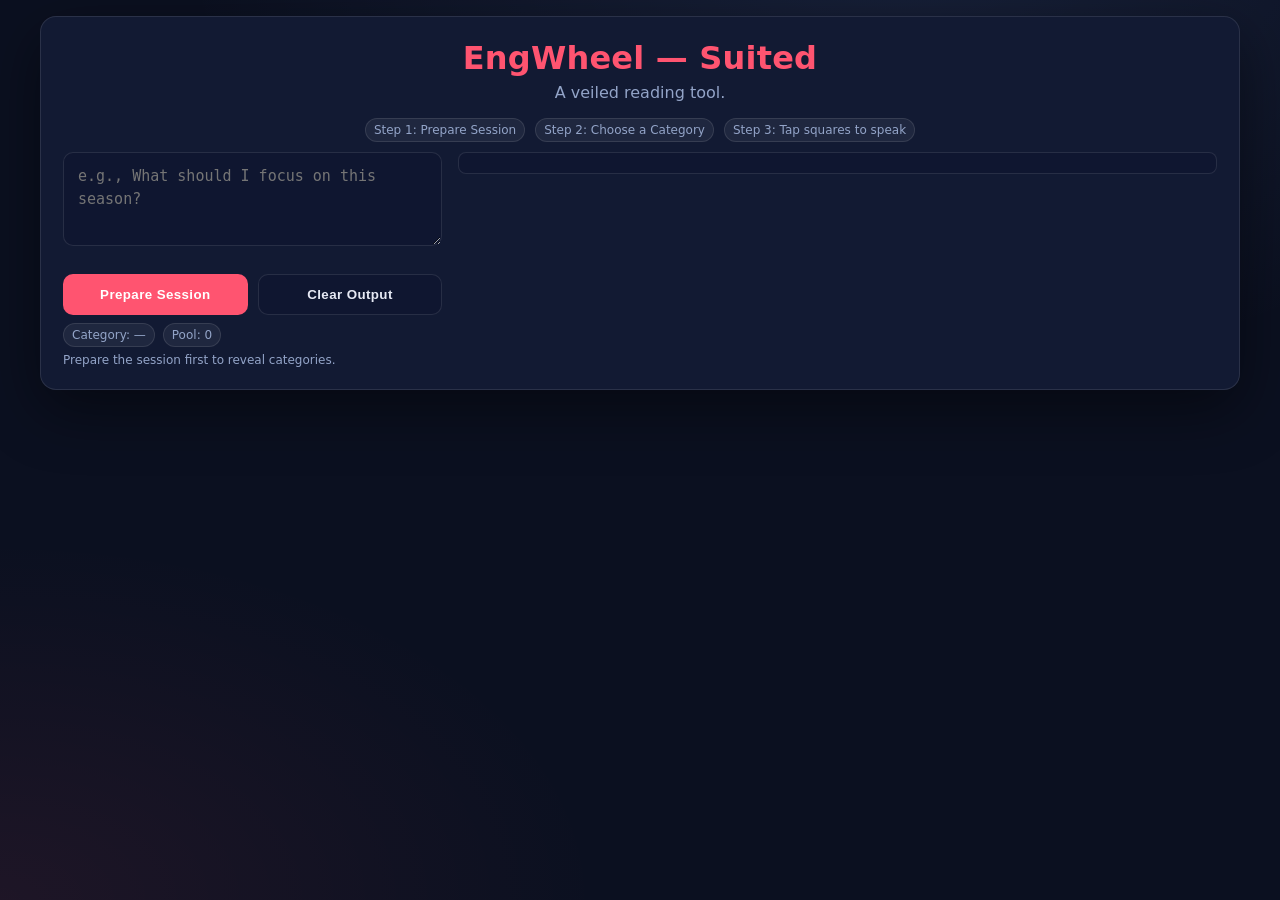
<file: EngWheelSuited.html>
<!DOCTYPE html>
<html lang="en">
<head>
  <meta charset="utf-8" />
  <title>EngWheel — Veiled Suits</title>
  <meta name="viewport" content="width=device-width, initial-scale=1, viewport-fit=cover" />

  <meta property="og:title" content="EngWheel Suited" />
  <meta property="og:description" content="A divination tool for finding words arranged randomly." />
  <meta property="og:image" content="https://engwheelsuited.indigogeminiwolf.com/engwheel_facebook.jpg" />
  <meta property="og:url" content="https://engwheelsuited.indigogeminiwolf.com" />
  <meta property="og:type" content="website" />

  <meta name="twitter:card" content="summary_large_image" />
  <meta name="twitter:title" content="EngWheel Suited" />
  <meta name="twitter:description" content="A divination tool for finding words arranged randomly." />
  <meta name="twitter:image" content="https://engwheelsuited.indigogeminiwolf.com/engwheel_twitter.jpg" />

  <style>
    :root{
      /* cell size will be updated dynamically by JS; this is just a sane default */
      --cell: 52px;

      --bg:#0b1020;--panel:#121a33;--muted:#93a4c8;--text:#e6e9f4;
      --brand:#ff5470;--brand-2:#7aa2ff;--border:rgba(255,255,255,.1);
      --chip-bg:rgba(255,255,255,.06);--input-bg:#0f1630;--shadow:rgba(0,0,0,.45);
      --focus-glow:rgba(122,162,255,.25);
    }

    *,*::before,*::after{box-sizing:border-box}
    html,body{height:100%;overflow-x:hidden}
    body{
      margin:0;font-family:ui-sans-serif,system-ui,-apple-system,"Segoe UI",Roboto,Helvetica,Arial,sans-serif;
      background:
        radial-gradient(1200px 800px at 70% -10%,rgba(122,162,255,.12),transparent 60%),
        radial-gradient(1000px 600px at 0% 100%,rgba(255,84,112,.08),transparent 60%),
        var(--bg);
      color:var(--text);padding:16px;display:grid;place-items:start
    }
    main.card{
      width:100%;max-width:min(1200px,100%);margin-inline:auto;
      background:var(--panel);border:1px solid var(--border);border-radius:16px;
      padding:22px;box-shadow:0 20px 60px var(--shadow)
    }
    h1{margin:0 0 6px;font-weight:800;letter-spacing:.2px;color:var(--brand);text-align:center}
    .subtitle{color:var(--muted);margin:0 0 16px;text-align:center}
    .steps{display:flex;gap:10px;flex-wrap:wrap;justify-content:center;color:var(--muted);font-size:12px;margin-bottom:10px}
    .step{background:var(--chip-bg);border:1px solid var(--border);border-radius:999px;padding:4px 8px}

    /* Layout */
    .cols{display:grid;gap:16px;grid-template-columns:1fr}
    @media (min-width: 900px){
      .cols{grid-template-columns:minmax(280px,1fr) minmax(0,2fr);align-items:start}
    }

    textarea{
      width:100%;background:var(--input-bg);border:1px solid var(--border);color:var(--text);
      padding:12px 14px;border-radius:10px;font-size:15px;line-height:1.5
    }

    .chips{
      display:flex;flex-wrap:wrap;gap:8px;margin-top:10px;
      /* mobile: allow sideways scroll instead of wrapping to 10 lines */
      overflow-x:auto; -webkit-overflow-scrolling:touch; padding-bottom:4px
    }
    .chip{
      user-select:none;cursor:not-allowed;border:1px solid var(--border);background:var(--chip-bg);
      padding:8px 10px;border-radius:999px;color:var(--muted);font-weight:700;font-size:12px;
      display:inline-flex;align-items:center;gap:8px;opacity:.6;white-space:nowrap
    }
    .chip.enabled{cursor:pointer;opacity:1}
    .chip input{display:none}
    .chip.active{color:#fff;background:var(--brand-2);border-color:var(--brand-2)}

    .actions{display:grid;grid-template-columns:1fr 1fr;gap:10px;margin-top:10px}
    button{
      appearance:none;border:none;background:var(--brand);color:#fff;padding:12px 16px;border-radius:10px;
      font-weight:800;cursor:pointer;letter-spacing:.4px
    }
    .secondary{background:var(--input-bg);border:1px solid var(--border);color:var(--text)}

    .stats{display:flex;gap:8px;flex-wrap:wrap;margin-top:8px;color:var(--muted);font-size:12px}
    .stat-badge{background:var(--chip-bg);border:1px solid var(--border);border-radius:999px;padding:4px 8px}

    .grid-wrap{display:flex;flex-direction:column;gap:10px;min-width:0}

    /* The grid auto-fits columns with square cells sized by --cell.
       Height is set dynamically so we leave headroom for ~3 more rows before scrolling. */
    .divination-grid-container{
      width:100%;
      display:grid;
      grid-template-columns:repeat(auto-fit,minmax(var(--cell),1fr));
      gap:6px;background:var(--input-bg);padding:10px;border-radius:8px;border:1px solid var(--border);
      overflow:auto; /* only appears if we truly can’t fit even after resizing cells */
      /* height will be set by JS to available svh minus surrounding UI */
    }

    .divination-square {
      display: flex;
      justify-content: center;
      align-items: center;
      font-variant-numeric: tabular-nums;
    }

    .divination-square:hover{transform:scale(1.05);border-color:var(--text)}
    .divination-square:focus-visible{outline:none;border-color:var(--brand-2);box-shadow:0 0 0 3px var(--focus-glow)}
    .divination-square.selected{color:#fff;transform:scale(1.02);background:var(--brand-2);border-color:var(--brand-2)}

    #sentence{margin-top:6px;text-align:left;font-size:1rem;line-height:1.4;min-height:1.5em}
    .sr-only{position:absolute;left:-10000px;top:auto;width:1px;height:1px;overflow:hidden}
    .note{color:var(--muted);font-size:12px;margin-top:6px}

    /* Mobile polish */
    @media (max-width: 600px){
      :root{ --cell: 48px } /* starting point before JS auto-resize */
      .divination-square{ font-size:13px }
      .actions{ grid-template-columns:1fr; }
    }
  </style>
</head>
<body>
  <main class="card">
    <h1>EngWheel — Suited</h1>
    <p class="subtitle">A veiled reading tool.</p>
    <div class="steps">
      <span class="step">Step 1: Prepare Session</span>
      <span class="step">Step 2: Choose a Category</span>
      <span class="step">Step 3: Tap squares to speak</span>
    </div>

    <div class="cols">
      <!-- LEFT: controls -->
      <section>
        <label class="sr-only" for="question">Question</label>
        <textarea id="question" rows="3" placeholder="e.g., What should I focus on this season?"></textarea>

        <!-- cryptic, randomized per session; disabled until prepared -->
        <div class="chips" id="chipbar"></div>

        <div class="actions">
          <button id="prepare-session-button">Prepare Session</button>
          <button class="secondary" id="clear-output">Clear Output</button>
        </div>

        <div class="stats">
          <span class="stat-badge" id="stat-selected">Category: —</span>
          <span class="stat-badge" id="stat-total">Pool: 0</span>
        </div>
        <div class="note" id="note">Prepare the session first to reveal categories.</div>
      </section>

      <!-- RIGHT: grid -->
      <section class="grid-wrap">
        <div id="engwheel-grid" class="divination-grid-container" aria-live="polite"></div>
        <div id="sentence"></div>
      </section>
    </div>
  </main>

  <script>
    (()=>{"use strict";

    /* ----------------- Hidden suits (do not show names in UI) ----------------- */
    const SUITS = {
      MAJOR: ["fool","magician","priestess","empress","emperor","hierophant","lovers","chariot","strength","hermit","wheel","justice","hanged","death","temperance","devil","tower","star","moon","sun","judgment","world","crown","mirror","mask","gate","key","veil","path","spiral","serpent","thread","oracle","vision","silence","shadow","vow","voice","spirit","destiny","ritual","dream","fate","omen","echo","prophecy","chalice","wand","sword","coin","throne","temple","relic","flame","portal","labyrinth","storm","angel","demon","muse","grace","ascent","fall","realm","guardian","exile","return","awakening","passage","dawn","dusk","tide","pulse","memory","trance","secret","offering","truth","heart","vessel","wound","blessing","curse","root","light","dark","myth","covenant","revelation","pilgrimage","sanctuary","whisper","bond","crossing","aura","sign","soul","halo","devotion","trial","torch","symbol","essence","promise","aeon","parable","concord","witness","hymn","revenant","glyph","sigil","nexus","testament","sanctum","origin","matrix","veilborn","echochild","icon","visage","martyr","relicsong","oraclepath","veilstone","crownfire","remembrance"],

      EARTH: ["earth","stone","soil","root","seed","mountain","cave","forest","meadow","harvest","vine","bark","leaf","moss","clay","field","grain","fruit","tree","oak","ash","pine","willow","herb","thorn","bloom","hive","antler","feather","bone","salt","river","hill","valley","plain","cliff","mineral","gem","crystal","bronze","silver","gold","marble","sand","dust","shell","vessel","hearth","bread","honey","milk","spice","wall","roof","plow","anvil","forge","spindle","loom","thread","needle","pot","jar","bowl","ladder","gate","mill","wheel","bridge","door","home","burden","weight","coin","store","labor","craft","trade","wares","market","hand","sweat","cottage","garden","orchard","barn","beast","burrow","den","tiller","tool","ground","stonepath","cobblestone","seedling","fern","lichen","hedgerow","barkskin","pasture","farmstead","cart","yoke","flint","ore","quartz","granite","pebble","hay","sap","resin","husk","fieldpath","rootbed","burrowpath","barnlight","forgefire"],

      AIR: ["air","wind","breath","cloud","whisper","storm","song","note","echo","tone","word","voice","name","prayer","vow","letter","scroll","page","story","wisdom","dream","vision","prophecy","feather","wing","flight","horizon","dawn","scent","rumor","secret","truth","question","riddle","answer","clarity","reason","insight","memory","thought","idea","muse","lyric","poem","speech","chant","psalm","spell","incantation","breeze","sigh","cry","laughter","silence","stillness","mind","focus","perception","message","code","pattern","symbol","dialogue","verse","script","narrative","mythos","reflection","awareness","language","wit","parable","omen","tale","ink","parchment","scholar","phrase","argument","logic","counsel","mantra","melody","syntax","theorem","abstraction","correspondence","articulation","recitation","resonance","sermon","broadcast","channel","frequency","semaphore","discourse","cognition","proverb","translation","signal","airpath","dreamtext","patternfield"],

      FIRE: ["fire","flame","spark","ember","torch","candle","blaze","pyre","smoke","ash","forge","furnace","light","heat","radiance","glow","burn","ignite","rise","renew","power","courage","passion","wrath","will","drive","energy","sun","star","halo","banner","lion","heartfire","pride","command","zeal","devotion","blood","pulse","battle","victory","conquest","creation","destruction","weapon","blade","spear","arrow","hammer","strike","roar","fury","frenzy","glory","trial","oath","challenge","hero","guardian","hunt","sacrifice","discipline","mastery","purification","temper","motion","dance","beacon","ambition","destiny","furnaceborn","warrior","knight","smith","fighter","champion","quest","uprising","torchbearer","phoenix","rebellion","eruption","conflagration","furnacecore","forgeheart","flare","kindling","combustion","crucible","revolution","zealpath","crownflame","devotionfire","sparkline","solaris","heatborn","willcraft","radiancepath"],

      WATER: ["water","sea","tide","wave","rain","mist","fog","river","stream","lake","spring","pool","well","dew","droplet","ocean","depth","mirror","reflection","moon","pearl","coral","shell","salt","tear","flow","ripple","wash","cleanse","dissolve","merge","dream","longing","sorrow","joy","love","compassion","grace","surrender","baptism","womb","cradle","memory","nostalgia","intuition","empathy","peace","quiet","lullaby","melody","harmony","heart","chalice","potion","elixir","healing","sleep","trance","rhythm","heartbeat","kindness","tenderness","patience","mercy","offering","trust","union","renewal","yielding","tidepool","forgiveness","serenity","bond","purity","hearttide","devotion","solace","drift","current","undertow","ebb","deluge","lagoon","estuary","confluence","vapor","dewlight","mistveil","moonwell","tideglass","reflectionpool","soulwater","floodgate","rainveil","ebbtide","dreamflow","waterpath","compassionfield","pond"],

      WOOD: ["wood","branch","root","stem","bark","leaf","bud","flower","blossom","bloom","seed","sap","vine","ivy","oak","willow","birch","pine","cedar","maple","elm","cypress","fern","reed","bamboo","grove","forest","thicket","canopy","tree","trunk","limb","twig","woodgrain","moss","mulch","pollen","thorn","fruit","nut","acorn","cone","sprout","shoot","sapling","growth","verdant","meadow","glade","petal","tendril","reedbed","orchard","hedgerow","timber","plank","beam","lattice","trellis","carving","joinery","woodshop","sawdust","resin","amber","burl","ring","growthring","leaflight","bloompath","rootpath","treeline","grovepath","ivychain","sapflow","lifewood","greenhand","barkskin","blossomroot","sproutborn","seedbed","woodscent","forestsong","leafveil","timberpath","woodworking","sapdream","treepath","bloomcraft"],

      ETHER: ["aether","ether","spirit","soul","essence","void","cosmos","star","planet","moon","constellation","galaxy","universe","portal","ether","astral","halo","aura","energy","resonance","harmony","unity","divinity","infinity","eternity","origin","return","source","mystery","shadow","silence","stillness","dreamtime","realm","temple","altar","ritual","sacrifice","prayer","incense","blessing","destiny","karma","dharma","cycle","rebirth","awakening","ascension","transformation","transcendence","prophecy","omen","guardian","angel","demon","messenger","sacred","profane","balance","duality","threshold","key","secret","truth","myth","reverence","beyond","watcher","timeless","starlit","cosmic","astralpath","vision","divination","luminous","chorus","firmament","spiritcurrent","sacredspace","beyondlight","celestial","mysticpath"],

      METAL: ["metal","iron","steel","copper","bronze","brass","gold","silver","tin","mercury","alloy","chrome","gear","chain","link","bolt","rivet","nail","ring","clasp","hinge","mechanism","gearwork","piston","engine","wheel","cog","tool","blade","sword","anvil","forge","hammer","bell","chime","gong","shield","armor","plate","buckle","rod","pipe","wire","cable","circuit","magnet","ore","mine","smelt","foundry","furnace","crucible","lathe","vise","tongs","quench","temper","harden","polish","weld","braze","solder","clockwork","spring","ratchet","pulley","winch","rivetborn","chainlink","geartrain","sparksteel","rust","patina","ingot","billet","filigree","gilded","steelpath","ironhand","copperlight","hammerfall","forgeheart","metalcraft","structurepath"],

      GLASS: ["glass","window","mirror","lens","prism","crystal","quartz","diamond","opal","pearl","transparency","clarity","pane","shard","splinter","reflection","glare","gleam","glow","sheen","radiance","translucence","brilliance","refraction","spectrum","halo","glimmer","glint","shimmer","glaze","vitreous","hollow","optic","gaze","vista","mirage","illusion","lucent","luminance","starlens","dreamglass","paneveil","shardpath","mirrorpath","shine","dewglass","prismborn","windowpath","lookingglass","see","focus","lucidity","glazework","glassblown","spectrallight","gemveil","windowdream","shardborn","claritypath","reflectionborn","lightwell","facet","cut","polish","bevel","kiln","anneal","fuse","mosaic","stained","leadline"],

      PLASTIC: ["plastic","polymer","resin","latex","vinyl","acrylic","nylon","silicone","rubber","elastic","synthetic","mold","melt","form","shape","flex","stretch","bend","cast","copy","replica","print","wrap","film","sheet","cellophane","membrane","casing","tube","container","vessel","bottle","bag","shell","cap","plug","module","node","enclosure","interface","frame","conduit","moldable","extrusion","thermoform","3dprint","injection","molding","casting","composite","laminate","coating","gloss","pigment","sheen","dye","neon","vivid","translucent","iridescent","syntheticlight","mimic","adaptation","mutation","transformation","imitation","simulation","reshape","remold","polymerpath","fabricated","hybrid","compositefiber","elastomer","microbead","bioplastic","recycle","upcycle","repurpose","wrapline","surface","bubble","membraneveil","adaptationpath","morphic"],

      MODERN: ["modern","pattern","system","logic","structure","balance","order","chaos","algorithm","code","network","signal","channel","pulse","rhythm","feedback","loop","node","link","circuit","process","clarity","focus","insight","context","reason","framework","design","craft","art","technique","form","function","proportion","symmetry","map","grid","axis","vector","field","force","element","particle","energy","wave","matter","motion","velocity","time","space","gravity","momentum","data","memory","archive","connection","community","architecture","build","refine","harmony","synthesis","perception","awareness","innovation","growth","learning","evolution","reflection","method","interface","engineering","iteration","analysis","adaptation","construct","mechanism","praxis","matrix","protocol","virtual","simulation","recursion","subroutine","sequence","computation","feedbackloop","emergent","algorithmic","networkfield","constructpath","mirrorverse","waste"],

      ANIMALS: ["animal","animals","human","wolf","fox","bear","beaver","lion","tiger","cat","dog","stag","doe","horse","bull","ox","ram","goat","sheep","deer","crow","raven","hawk","eagle","owl","dove","swan","serpent","snake","fish","whale","dolphin","hyena","turtle","crab","frog","lizard","spider","bee","ant","moth","butterfly","beetle","bat","mouse","rat","rabbit","hare","boar","pig","cow","elk","bison","buffalo","panther","leopard","cheetah","jackal","ape","monkey","otter","seal","walrus","penguin","goose","falcon","vulture","heron","egret","sparrow","robin","kestrel","jackdaw","jellyfish","squid","shark","cobra","jaguar","lioness","cub","pup","kit","fawn","chick","hatchling","fledgling","pack","herd","flock","swarm","den","nest","burrow","warren","hive","anthro","kin","beast","creature","familiar","totem","guardian","shapeshifter","wildling","predator","prey","hunter","tracker","companion","protector","feral","howl","roar","purr","talon","fang","claw","scale","feather","hide","fur","paw","wing","tail","mane","eyeshine","nocturne","direwolf","moonstag","dragon","gryphon","kitsune","naga","phoenix","chimera","wyvern","leviathan"],

      DREAM: ["dream","sleep","trance","vision","reverie","imagination","phantasm","illusion","mirage","night","dusk","twilight","dawn","slumber","nightmare","lucid","hypnos","morphic","symbol","archetype","psyche","unconscious","subconscious","threshold","liminal","veilwalker","shadowmind","reflection","memory","nostalgia","longing","fantasy","myth","muse","poetry","sleepwalk","nocturne","lull","whisper","moonlight","nebula","astral","dreamgate","veilpath","memoryfield","drift","float","wander","trancepath","dreamroot","heartdream","surreal","realm","passage","transition","shadowdream","forgotten","nightshade","portal","aura","innerlight","wonder","deepmind","dreamseed","mirrorworld","astralpath","visionpath","veilborn","imaginationpath"],

      VOID: ["void","shadow","darkness","night","eclipse","abyss","silence","emptiness","absence","hollow","nothing","forgotten","ruin","stillness","dusk","veil","lostlight","entropy","echo","unseen","gloom","ghost","revenant","phantom","specter","shroud","duskveil","oblivion","mirrorblack","nightfall","voidpath","ruinpath","wither","decay","dissolution","nihil","abyssal","null","vanish","blind","midnight","shadowpath","hollowlight","fade","extinction","remnant","erasure","negation","despair","unbeing","fadeout","veilstorm","absencefield","darknessborn","blackmirror","echochamber","ruinborn","ghostveil","lostsoul","shadowveil","shadowform","hidden","fadepath"],

      BEYOND: ["beyond","outside","elsewhere","unwritten","unmade","unborn","unbound","unseen","unknown","unspoken","unthought","unreal","impossible","irrational","paradox","contradiction","liminal","edge","threshold","borderless","formless","nameless","faceless","definitionless","structureless","lawless","wordless","endless","rootless","centerless","pointless","weightless","boundless","limitless","chaotic","wild","untamed","unconventional","unorthodox","transgressive","posthuman","postdivine","postform","posttruth","postmeaning","anomaly","glitch","error","voidfield","anti","null","nothing","everything","meta","beyondself","beyondtime","beyondspace","beyondform","beyonddogma","beyondbelief","beyondlaw","beyondreason","beyondorder","beyondpattern","beyondritual","beyondheaven","beyondhell","beyondlife","beyonddeath","beyondgod","beyondself","beyondsystem","beyondcontrol","beyondlimit","outlaw","outsider","renegade","rebel","heretic","wanderer","stray","drifter","unmapped","unmeasured","unsanctioned","unseenhand","freak","anomalia","singularity","breakpoint","horizon","transcendence","metamorph","mutation","transformation","dissolution","deconstruction","collapse","entropy","evolution","mutationpath","wildfield","nondual","nonbeing","voidsong","emptiness","absurd","mystery","paradoxborn","beyondveil","outsiderpath","metaform","outofbounds"],

      AFTERLIFE: ["afterlife","heaven","hell","purgatory","limbo","nirvana","moksha","samsara","elysium","valhalla","summerland","avalon","shambhala","zion","eden","paradise","inferno","tartarus","sheol","hades","duat","yomi","xibalba","annwn","tirnanog","asphodel","gehenna","abaddon","elysian","fields","otherworld","spiritrealm","shadowlands","bardo","realmoflight","realmofshadows","ancestral","beyondveil","finalgate","judgment","weighing","crossing","ferryman","riverstyx","lethe","rebirth","transmigration","ascension","salvation","damnation","atonement","absolution","resurrection","awakening","eternalrest","eternalsleep","souljourney","spiritpath","grave","tomb","crypt","catacomb","burial","pyre","offering","remembrance","ancestor","ghost","shade","specter","apparition","guardian","angelic","demonic","cherubim","seraph","archangel","fallen","redeemed","penitent","blessed","condemned","wraith","spiritwalker","deathrealm","veilpath","fieldsbeyond","dreamrealm","soulplane","hearthome","pureland","celestialcity","crystalheaven","shadowabyss","lightrealm","greatbeyond","spiritreturn","peacefield","everworld","silentkingdom","divinegate","afterpath","finalrest","eternalcycle","soulbridge"]
    };
    const SUIT_KEYS = Object.keys(SUITS); // internal only

    /* ------------- crypto-style seed + rng (deterministic per session) ------------- */
    const HASH_ROUNDS_SESSION=8888;
    const encoder=new TextEncoder();
    function concatUint8Arrays(...arrs){const len=arrs.reduce((s,a)=>s+a.length,0);const out=new Uint8Array(len);let off=0;arrs.forEach(a=>{out.set(a,off);off+=a.length;});return out;}
    function multiHash(value,rounds){
      let buf=value instanceof Uint8Array
        ? value.buffer.slice(value.byteOffset,value.byteOffset+value.byteLength)
        : value instanceof ArrayBuffer ? value.slice(0)
        : encoder.encode(String(value)).buffer;
      let p=Promise.resolve(buf);
      for(let i=0;i<rounds;i++) p=p.then(b=>crypto.subtle.digest("SHA-256",b));
      return p.then(b=>new Uint8Array(b));
    }
    async function createSeedHash(question){
      const qBytes=encoder.encode(question.normalize("NFC"));
      const entropy=new Uint8Array(32); crypto.getRandomValues(entropy);
      const timing=new ArrayBuffer(16);
      const v=new DataView(timing); v.setFloat64(0,Date.now(),true); v.setFloat64(8,performance.now(),true);
      const payload=concatUint8Arrays(entropy,qBytes,new Uint8Array(timing));
      return multiHash(payload,HASH_ROUNDS_SESSION);
    }
    function deriveSeed32(bytes){
      const view=new DataView(bytes.buffer,bytes.byteOffset,bytes.byteLength);
      const first=view.getUint32(0,false);
      const last=view.getUint32(bytes.byteLength-4,false);
      const seed=(first^last)>>>0;
      return seed || 0x9e3779b9;
    }
    const seededRNG=(seed)=>()=>{let t=(seed+=0x6d2b79f5);t=Math.imul(t^(t>>>15),t|1);t^=t+Math.imul(t^(t>>>7),t|61);return ((t^(t>>>14))>>>0)/4294967296};

    class Mapper{
      constructor(seedBytes,pool){
        const rng=seededRNG(deriveSeed32(seedBytes));
        const arr=[...pool];
        for(let i=arr.length-1;i>0;i--){
          const j=Math.floor(rng()*(i+1)); [arr[i],arr[j]]=[arr[j],arr[i]];
        }
        this.map=arr;
      }
      get(i){ return this.map[i]; }
    }

    /* ------------------------------ Responsive grid sizing ------------------------------ */
    const els={
      chipbar:document.getElementById("chipbar"),
      grid:document.getElementById("engwheel-grid"),
      sentence:document.getElementById("sentence"),
      question:document.getElementById("question"),
      prepare:document.getElementById("prepare-session-button"),
      clear:document.getElementById("clear-output"),
      statSel:document.getElementById("stat-selected"),
      statTotal:document.getElementById("stat-total"),
      note:document.getElementById("note")
    };

    let sessionSeedBytes=null;
    let currentSuitKey=null;
    let mapper=null;
    let chipMeta=[];

    // Compute the available height for the grid and auto-size cells so we keep ~3 extra rows of headroom.
    function sizeGridToViewport(){
      const root = document.documentElement;
      const grid = els.grid;
      const gridWrap = grid.parentElement; // section.grid-wrap

      // Visual viewport height is best on mobile with dynamic toolbars
      const vh = (window.visualViewport && window.visualViewport.height) || window.innerHeight;

      // Space already taken by everything above the grid within the card
      const card = grid.closest('main');
      const cardRect = card.getBoundingClientRect();
      const gridRectTop = grid.getBoundingClientRect().top;

      // Available height inside the viewport from the top of the grid to the bottom of the card (or viewport)
      // Add a small bottom buffer so it never kisses the edge.
      const bottomPadding = 16;
      const available = Math.max(160, vh - (gridRectTop - 0) - bottomPadding);

      // Get current cell size and grid width to estimate columns/rows
      const computedCell = parseFloat(getComputedStyle(root).getPropertyValue('--cell')) || 52;
      const gridWidth = grid.clientWidth || gridWrap.clientWidth || cardRect.width;
      const columns = Math.max(1, Math.floor(gridWidth / (computedCell + 6))); // include gap
      const total = grid.childElementCount;
      const rowsNeeded = Math.ceil(total / columns) || 1;

      // We want room for 3 extra rows before scroll kicks in:
      const EXTRA_ROWS = 3;

      // Ideal cell size so that rowsNeeded + EXTRA_ROWS fits into 'available'
      const ideal = Math.floor((available - (rowsNeeded + EXTRA_ROWS - 1) * 6 - 20) / (rowsNeeded + EXTRA_ROWS)); // subtract gaps & padding

      // Clamp to touch-friendly range
      const MIN_CELL = 40; // phones
      const MAX_CELL = 64; // big screens
      const newCell = Math.max(MIN_CELL, Math.min(MAX_CELL, ideal));

      root.style.setProperty('--cell', newCell + 'px');
      grid.style.maxHeight = available + 'px';
    }

    /* ------------------------------ UI & behavior ------------------------------ */
    function renderGrid(words){
      els.grid.innerHTML="";
      const frag=document.createDocumentFragment();
      for(let i=0;i<words.length;i++){
        const btn=document.createElement("button");
        btn.type="button"; btn.className="divination-square";
        btn.dataset.index=String(i); btn.textContent=String(i+1);
        frag.appendChild(btn);
      }
      els.grid.appendChild(frag);
      sizeGridToViewport();
    }

    function poolForKey(key){ return Array.from(new Set(SUITS[key] || [])); }

    // create cryptic labels (dynamic count; works for any number of suits)
    function crypticLabels(seedBytes) {
      const seed = deriveSeed32(seedBytes);
      const rng = seededRNG(seed);
      const glyphs = [
        "◆","◇","■","▲","✦","✧","☽","☼",
        "✪","✺","✵","❖","☯","☮","⚝","☀","✶","✹","✴","✸"
      ];

      const labels = [];
      for (let i = 0; i < SUIT_KEYS.length; i++) {
        const letter = String.fromCharCode(65 + (i % 26)); // A–Z, loops if >26
        const glyph = glyphs[i % glyphs.length];
        labels.push(`Category ${letter} ${glyph}`);
      }

      // shuffle label order deterministically
      for (let i = labels.length - 1; i > 0; i--) {
        const j = Math.floor(rng() * (i + 1));
        [labels[i], labels[j]] = [labels[j], labels[i]];
      }

      return labels;
    }

    function buildChips(seedBytes){
      els.chipbar.innerHTML="";
      chipMeta=[];
      const labels=crypticLabels(seedBytes);

      // map each hidden suit key to a randomized cryptic label
      const shuffledSuitKeys=[...SUIT_KEYS];
      const rng=seededRNG(deriveSeed32(seedBytes)+0x9e3779b9);
      for(let i=shuffledSuitKeys.length-1;i>0;i--){
        const j=Math.floor(rng()*(i+1)); [shuffledSuitKeys[i],shuffledSuitKeys[j]]=[shuffledSuitKeys[j],shuffledSuitKeys[i]];
      }

      shuffledSuitKeys.forEach((key,idx)=>{
        const label=document.createElement("label");
        label.className="chip"; // disabled by default; enabled after prepare
        const text=labels[idx];
        label.innerHTML=`<input type="radio" name="cat" />${text}`;
        label.addEventListener("click",()=>{
          if(!label.classList.contains("enabled")) return; // still locked
          const wasActive = label.classList.contains("active");
          chipMeta.forEach(m=>m.el.classList.remove("active"));
          label.classList.add("active");
          if (!wasActive || key!==currentSuitKey){
            currentSuitKey=key;
            const p=poolForKey(currentSuitKey);
            mapper=new Mapper(sessionSeedBytes,p);
            renderGrid(p);
            els.statSel.textContent=`Category: ${text}`;
            els.statTotal.textContent=`Pool: ${p.length}`;
          }
        });
        els.chipbar.appendChild(label);
        chipMeta.push({key, el:label, label:text});
      });

      // After chips lay out, recalc in case wrapping changed heights
      requestAnimationFrame(sizeGridToViewport);
    }

    // initial state: chips hidden/disabled until prepared
    function lockChips(lock){
      chipMeta.forEach(m=>{
        m.el.classList.toggle("enabled",!lock);
        m.el.style.pointerEvents = lock ? "none" : "auto";
      });
    }

    // events
    els.grid.addEventListener("click",(e)=>{
      const b=e.target.closest(".divination-square"); if(!b) return;
      if(!sessionSeedBytes){ alert("Prepare the session first."); return; }
      if(!currentSuitKey){ alert("Pick a category."); return; }
      const i=Number(b.dataset.index);
      const word=mapper.get(i);
      const prev=els.grid.querySelector(".selected"); if(prev) prev.classList.remove("selected");
      b.classList.add("selected");
      els.sentence.textContent += word + " ";
    });

    els.prepare.addEventListener("click", async ()=>{
      const q=els.question.value.trim();
      if(!q){ alert("Please enter a question."); return; }
      els.prepare.disabled=true; els.prepare.textContent="Preparing…";
      sessionSeedBytes=await createSeedHash(q);
      buildChips(sessionSeedBytes);
      lockChips(false);
      els.note.textContent="Choose a category, then tap the grid.";
      els.prepare.textContent="Session Prepared";
      els.question.disabled=true;
      if(chipMeta[0]) chipMeta[0].el.click();
    });

    els.clear.addEventListener("click",()=>{ els.sentence.textContent=""; });

    // react to viewport changes (mobile toolbars, orientation, desktop resizes)
    window.addEventListener('resize', sizeGridToViewport, { passive:true });
    window.addEventListener('orientationchange', ()=>setTimeout(sizeGridToViewport, 150), { passive:true });
    if (window.visualViewport) window.visualViewport.addEventListener('resize', sizeGridToViewport, { passive:true });

    // startup
    renderGrid([]);
  })();
  </script>
</body>
</html>
</file>
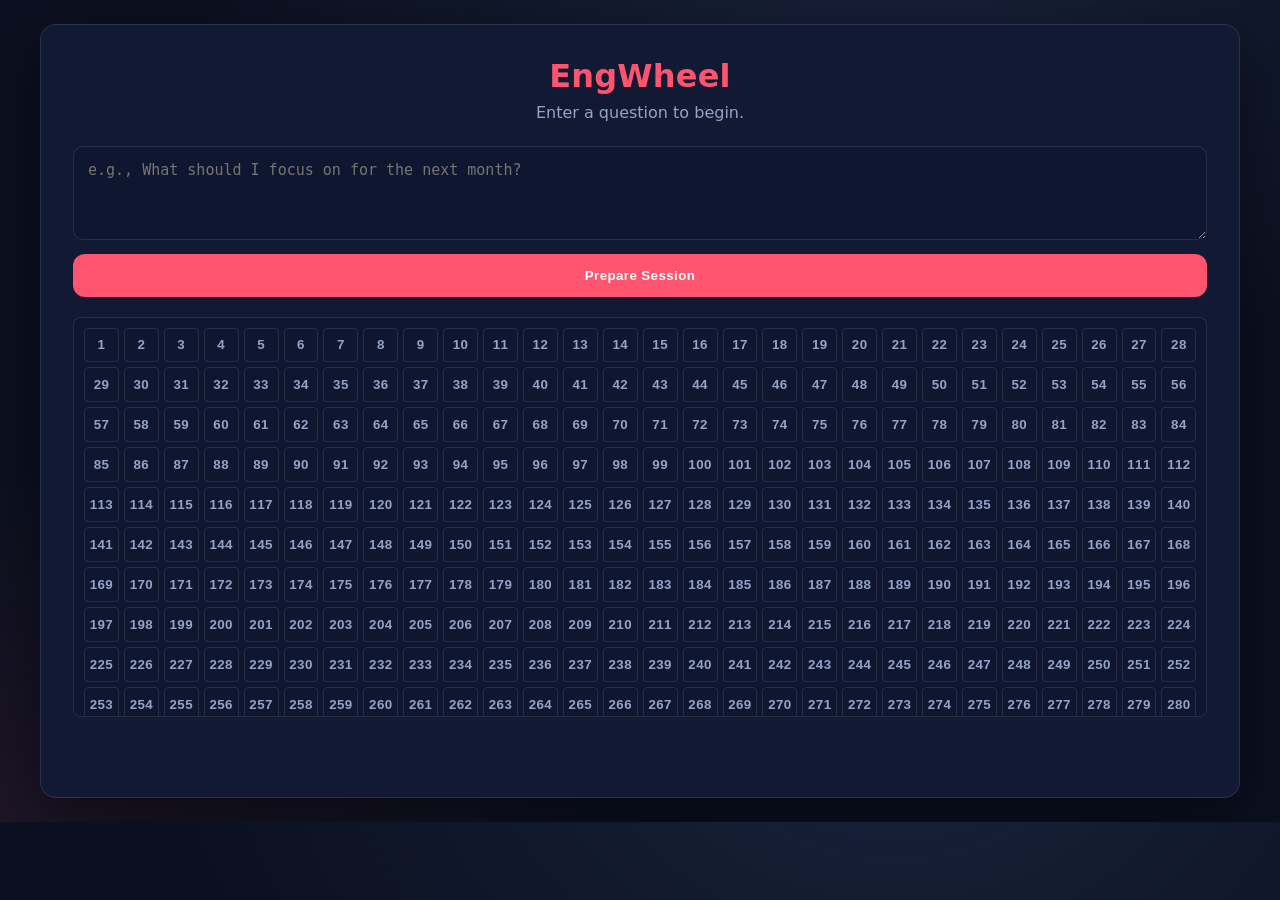
<file: IngWheel.html>
<!DOCTYPE html>
<html lang="en">
  <head>
    <meta http-equiv="content-type" content="text/html; charset=UTF-8" />
    <meta charset="UTF-8" />
    <meta
      name="viewport"
      content="width=device-width, initial-scale=1.0"
    />
    <title>EngWheel</title>

    <style>
      :root {
        --bg: #0b1020;
        --panel: #121a33;
        --muted: #93a4c8;
        --text: #e6e9f4;
        --brand: #ff5470;
        --brand-2: #7aa2ff;
        --ok: #20c997;
        --warn: #ffd166;
        --border: rgba(255, 255, 255, 0.1);
        --chip-bg: rgba(255, 255, 255, 0.06);
        --input-bg: #0f1630;
        --shadow: rgba(0, 0, 0, 0.45);
        --focus-glow: rgba(122, 162, 255, 0.25);
      }

      *,
      *::before,
      *::after {
        box-sizing: border-box;
      }

      html,
      body {
        overflow-x: hidden;
      }

      body {
        margin: 0;
        font-family: ui-sans-serif, system-ui, -apple-system, "Segoe UI",
          Roboto, Helvetica, Arial, sans-serif;
        background: radial-gradient(
            1200px 800px at 70% -10%,
            rgba(122, 162, 255, 0.12),
            transparent 60%
          ),
          radial-gradient(
            1000px 600px at 0% 100%,
            rgba(255, 84, 112, 0.08),
            transparent 60%
          ),
          var(--bg);
        color: var(--text);
        padding: 24px;
        display: grid;
        place-items: center;
      }

      main.card {
        width: 100%;
        max-width: 100%;
        background: var(--panel);
        border: 1px solid var(--border);
        border-radius: 16px;
        padding: 32px;
        box-shadow: 0 20px 60px var(--shadow);
      }

      h1 {
        margin: 0 0 8px;
        font-weight: 800;
        letter-spacing: 0.2px;
        color: var(--brand);
        text-align: center;
      }

      .subtitle {
        color: var(--muted);
        margin: 0 0 24px;
        text-align: center;
      }

      .grid-wrapper {
        position: relative;
        overflow-x: hidden;
      }

      .divination-grid-container {
        display: grid;
        
        font-size: 10px;
        gap: 5px;
        background: var(--input-bg);
        padding: 10px;
        border-radius: 8px;
        border: 1px solid var(--border);
        max-height: 400px;
        overflow-y: auto;
      }

      .divination-square {
        aspect-ratio: 1 / 1;
        border: 1px solid var(--border);
        background: transparent;
        cursor: pointer;
        border-radius: 4px;
        transition: background-color 0.2s, transform 0.1s, border-color 0.2s,
          box-shadow 0.2s;
        display: grid;
        place-items: center;
        color: var(--muted);
        user-select: none;
        position: relative;
        padding: 0;
        margin: 0;
      }

      .divination-square:hover {
        transform: scale(1.08);
        border-color: var(--text);
      }

      .divination-square:focus-visible {
        outline: none;
        border-color: var(--brand-2);
        box-shadow: 0 0 0 3px var(--focus-glow);
      }

      .divination-square.selected {
        color: white;
        transform: scale(1.05);
        background-color: var(--brand-2);
        border-color: var(--brand-2);
      }
      
      #sentence {
        margin-top: 20px;
        text-align: center;
        font-size: 1.2em;
        color: var(--text);
        min-height: 1.5em;
      }

      textarea {
        width: 100%;
        background: var(--input-bg);
        border: 1px solid var(--border);
        color: var(--text);
        padding: 12px 14px;
        border-radius: 10px;
        font-size: 15px;
        line-height: 1.5;
        transition: box-shadow 0.15s, border-color 0.15s;
      }

      button {
        appearance: none;
        border: none;
        background: var(--brand);
        color: white;
        padding: 14px 18px;
        border-radius: 12px;
        font-weight: 800;
        cursor: pointer;
        width: 100%;
        transition: transform 0.1s ease, filter 0.2s ease;
        letter-spacing: 0.4px;
        text-align: center;
        margin-top: 10px;
      }

      @media (min-width: 768px) {
        main.card {
          max-width: 1200px;
        }


      }

      @media (max-width: 859px) {
        body {
          padding: 12px;
        }

        main.card {
          padding: 20px;
        }

        .divination-grid-container {
          max-height: 300px;
        }

        .divination-square {
          font-size: 10px;
        }
      }

    </style>
  </head>

  <body>
    <main class="card">
      <h1>EngWheel</h1>
      <p class="subtitle">
        Enter a question to begin.
      </p>

      <textarea id="question" rows="3" placeholder="e.g., What should I focus on for the next month?"></textarea>
      <button id="prepare-session-button">Prepare Session</button>

      <div class="grid-wrapper" style="margin-top: 20px;">
        <div id="engwheel-grid" class="divination-grid-container"></div>
      </div>
      
      <div id="sentence"></div>

    </main>

    <script>
      (() => {
        "use strict";

        const WORD_LIST = [
    "the", "of", "to", "and", "a", "in", "is", "it", "you", "that", "he", "was", "for", "on", "are", "with", "as",
    "I", "his", "they", "be", "at", "one", "have", "this", "from", "or", "had", "by", "not", "word", "but", "what",
    "some", "we", "can", "out", "other", "were", "all", "there", "when", "up", "use", "your", "how", "said", "an",
    "each", "she", "which", "do", "their", "time", "if", "will", "way", "about", "many", "then", "them", "write",
    "would", "like", "so", "these", "her", "long", "make", "thing", "see", "him", "two", "has", "look", "more",
    "day", "could", "go", "come", "did", "number", "sound", "no", "most", "people", "my", "over", "know", "water",
    "than", "call", "first", "who", "may", "down", "side", "been", "now", "find", "any", "new", "work", "part",
    "take", "get", "place", "made", "live", "where", "after", "back", "little", "only", "round", "man", "year",
    "came", "show", "every", "good", "me", "give", "our", "under", "name", "very", "through", "just", "form",
    "sentence", "great", "think", "say", "help", "low", "line", "differ", "turn", "cause", "much", "mean",
    "before", "move", "right", "boy", "old", "too", "same", "tell", "does", "set", "three", "want", "air", "well",
    "also", "play", "small", "end", "put", "home", "read", "hand", "port", "large", "spell", "add", "even",
    "land", "here", "must", "big", "high", "such", "follow", "act", "why", "ask", "men", "change", "went",
    "light", "kind", "off", "need", "house", "picture", "try", "us", "again", "animal", "point", "mother",
    "world", "near", "build", "self", "earth", "father", "head", "stand", "own", "page", "should", "country",
    "found", "answer", "school", "grow", "study", "still", "learn", "plant", "cover", "food", "sun", "four",
    "between", "state", "keep", "eye", "never", "last", "let", "thought", "city", "tree", "cross", "farm",
    "hard", "start", "might", "story", "saw", "far", "sea", "draw", "left", "late", "run", "don't", "while",
    "press", "close", "night", "real", "life", "few", "north", "open", "seem", "together", "next", "white",
    "children", "begin", "got", "walk", "example", "ease", "paper", "group", "always", "music", "those",
    "both", "mark", "often", "letter", "until", "mile", "river", "car", "feet", "care", "second", "book",
    "carry", "took", "science", "eat", "room", "friend", "began", "idea", "fish", "mountain", "stop", "once",
    "base", "hear", "horse", "cut", "sure", "watch", "color", "face", "wood", "main", "enough", "plain",
    "girl", "usual", "young", "ready", "above", "ever", "red", "list", "though", "feel", "talk", "bird",
    "soon", "body", "dog", "family", "direct", "pose", "leave", "song", "measure", "door", "product", "black",
    "short", "numeral", "class", "wind", "question", "happen", "complete", "ship", "area", "half", "rock",
    "order", "fire", "south", "problem", "piece", "told", "knew", "pass", "since", "top", "whole", "king",
    "space", "heard", "best", "hour", "better", "true", "during", "hundred", "five", "remember", "step",
    "early", "hold", "west", "ground", "interest", "reach", "fast", "verb", "sing", "listen", "six", "table",
    "travel", "less", "morning", "ten", "simple", "several", "vowel", "toward", "war", "lay", "against",
    "pattern", "slow", "center", "love", "person", "money", "serve", "appear", "road", "map", "rain", "rule",
    "govern", "pull", "cold", "notice", "voice", "unit", "power", "town", "fine", "certain", "fly", "fall",
    "lead", "cry", "dark", "machine", "note", "wait", "plan", "figure", "star", "box", "noun", "field",
    "rest", "correct", "able", "pound", "done", "beauty", "drive", "stood", "contain", "front", "teach",
    "week", "final", "gave", "green", "oh", "quick", "develop", "ocean", "warm", "free", "minute", "strong",
    "mind", "behind", "clear", "tail", "produce", "fact", "street", "inch", "multiply", "nothing", "course",
    "stay", "wheel", "full", "force", "blue", "object", "decide", "surface", "deep", "moon", "island", "foot",
    "system", "busy", "test", "record", "boat", "common", "gold", "possible", "plane", "stead", "dry",
    "wonder", "laugh", "thousand", "ago", "ran", "check", "game", "shape", "equate", "hot", "miss", "brought",
    "heat", "snow", "tire", "bring", "yes", "distant", "fill", "east", "paint", "language", "among", "grand",
    "ball", "yet", "wave", "drop", "heart", "am", "present", "heavy", "dance", "engine", "position", "arm",
    "wide", "sail", "material", "size", "vary", "settle", "speak", "weight", "general", "ice", "matter",
    "circle", "pair", "include", "divide", "syllable", "felt", "perhaps", "pick", "sudden", "count", "square",
    "reason", "length", "represent", "art", "subject", "region", "energy", "hunt", "probable", "bed",
    "brother", "egg", "ride", "cell", "believe", "fraction", "forest", "sit", "race", "window", "summer",
    "train", "sleep", "prove", "lone", "leg", "exercise", "wall", "catch", "mount", "wish", "sky", "board",
    "joy", "winter", "sat", "written", "wild", "instrument", "kept", "glass", "grass", "cow", "job", "edge",
    "sign", "visit", "past", "soft", "fun", "bright", "gas", "weather", "month", "million", "bear", "finish",
    "happy", "hope", "flower", "clothe", "strange", "gun", "jump", "baby", "eight", "village", "meet", "root",
    "buy", "raise", "solve", "metal", "whether", "push", "seven", "paragraph", "third", "shall", "held",
    "hair", "describe", "cook", "floor", "either", "result", "burn", "hill", "safe", "cat", "century",
    "consider", "type", "law", "bit", "coast", "copy", "phrase", "silent", "tall", "sand", "soil", "roll",
    "temperature", "finger", "industry", "value", "fight", "lie", "beat", "excite", "natural", "view",
    "sense", "ear", "else", "quite", "broke", "case", "middle", "kill", "son", "lake", "moment", "scale",
    "loud", "spring", "observe", "child", "straight", "consonant", "nation", "dictionary", "milk", "speed",
    "method", "organ", "pay", "age", "section", "dress", "cloud", "surprise", "quiet", "stone", "tiny",
    "climb", "cool", "design", "poor", "lot", "experiment", "bottom", "key", "iron", "single", "stick",
    "flat", "twenty", "skin", "smile", "crease", "hole", "trade", "melody", "trip", "office", "receive",
    "row", "mouth", "exact", "symbol", "die", "least", "trouble", "shout", "except", "wrote", "seed", "tone",
    "join", "suggest", "clean", "lady", "yard", "rise", "bad", "blow", "oil", "blood", "touch", "grew",
    "cent", "mix", "team", "wire", "cost", "lost", "brown", "wear", "garden", "equal", "sent", "choose",
    "fell", "fit", "flow", "fair", "bank", "collect", "control", "decimal", "gentle", "woman", "captain",
    "practice", "separate", "difficult", "doctor", "please", "protect", "noon", "whose", "locate", "ring",
    "character", "insect", "caught", "period", "indicate", "radio", "spoke", "atom", "human", "history",
    "effect", "electric", "expect", "crop", "modern", "element", "hit", "student", "corner", "party",
    "supply", "bone", "rail", "imagine", "provide", "agree", "thus", "capital", "won't", "chair", "danger",
    "fruit", "rich", "thick", "soldier", "process", "operate", "guess", "necessary", "sharp", "wing",
    "create", "neighbor", "wash", "bat", "rather", "crowd", "corn", "compare", "poem", "string", "bell",
    "depend", "meat", "rub", "tube", "famous", "dollar", "stream", "fear", "sight", "thin", "triangle",
    "planet", "hurry", "chief", "colony", "clock", "mine", "tie", "enter", "major", "fresh", "search",
    "send", "yellow", "allow", "print", "dead", "spot", "desert", "suit", "current", "lift", "rose",
    "continue", "block", "chart", "hat", "sell", "success", "company", "subtract", "event", "particular",
    "deal", "swim", "term", "opposite", "wife", "shoe", "shoulder", "spread", "arrange", "camp", "invent",
    "cotton", "born", "determine", "quart", "nine", "truck", "noise", "level", "chance", "gather", "shop",
    "stretch", "throw", "shine", "property", "column", "molecule", "select", "wrong", "gray", "repeat",
    "require", "broad", "salt", "nose", "plural", "anger", "claim", "continent", "oxygen", "sugar", "death",
    "pretty", "skill", "women", "season", "solution", "magnet", "silver", "thank", "branch", "match",
    "suffix", "especially", "fig", "afraid", "huge", "sister", "steel", "discuss", "forward", "similar",
    "guide", "experience", "score", "apple", "bought", "led", "pitch", "coat", "mass", "card", "band",
    "rope", "slip", "win", "dream", "evening", "condition", "feed", "tool", "total", "basic", "smell",
    "valley", "nor", "double", "seat", "arrive", "master", "track", "parent", "shore", "division", "sheet",
    "substance", "favor", "connect", "post", "spend", "chord", "fat", "glad", "original", "share",
    "station", "dad", "bread", "charge", "proper", "bar", "offer", "segment", "slave", "duck", "instant",
    "market", "degree", "populate", "chick", "dear", "enemy", "reply", "drink", "occur", "support",
    "speech", "nature", "range", "steam", "motion", "path", "liquid", "log", "meant", "quotient", "teeth",
    "shell", "neck", "anthro", "cub", "fox", "wolf", "raccoon", "lion", "empty", "beyond", "Disney", "waste"
];

        const HASH_ROUNDS_SESSION = 8888;
        const encoder = new TextEncoder();

        const elements = {
          grid: document.getElementById("engwheel-grid"),
          sentence: document.getElementById("sentence"),
          question: document.getElementById("question"),
          prepareSessionButton: document.getElementById("prepare-session-button"),
        };

        let mapper = null;

        function populateGrid() {
          const fragment = document.createDocumentFragment();
          for (let i = 0; i < 1004; i++) {
            const square = document.createElement("button");
            square.type = "button";
            square.className = "divination-square";
            square.textContent = i + 1;
            square.dataset.number = i + 1;
            fragment.appendChild(square);
          }
          elements.grid.appendChild(fragment);
        }

        async function handlePrepareSession() {
          const question = elements.question.value.trim();
          if (!question) {
            alert("Please enter a question to begin.");
            return;
          }

          elements.prepareSessionButton.disabled = true;
          elements.prepareSessionButton.textContent = "Preparing...";

          const seed = await createSeedHash(question);
          mapper = new DivinationMapper(seed);

          elements.prepareSessionButton.textContent = "Session Prepared";
          elements.question.disabled = true;
        }

        function handleGridInteraction(event) {
          if (!mapper) {
            alert("Please prepare the session first.");
            return;
          }

          const button = event.target.closest(".divination-square");
          if (!button) return;

          event.preventDefault();
          
          const currentlySelected = elements.grid.querySelector(".selected");
          if (currentlySelected) {
            currentlySelected.classList.remove("selected");
          }
          
          button.classList.add("selected");
          const word = mapper.getWord(parseInt(button.dataset.number));
          elements.sentence.textContent += word + " ";
        }

        function multiHash(value, rounds) {
          let buffer;
          if (value instanceof Uint8Array) {
            buffer = value.buffer.slice(value.byteOffset, value.byteOffset + value.byteLength);
          } else if (value instanceof ArrayBuffer) {
            buffer = value.slice(0);
          } else {
            buffer = encoder.encode(String(value)).buffer;
          }

          let promise = Promise.resolve(buffer);
          for (let i = 0; i < rounds; i++) {
            promise = promise.then((buf) => crypto.subtle.digest("SHA-256", buf));
          }
          return promise.then((buf) => new Uint8Array(buf));
        }

        function concatUint8Arrays(...arrays) {
          const totalLength = arrays.reduce((sum, arr) => sum + arr.length, 0);
          const result = new Uint8Array(totalLength);
          let offset = 0;
          arrays.forEach((arr) => {
            result.set(arr, offset);
            offset += arr.length;
          });
          return result;
        }

        async function createSeedHash(question) {
          const normalized = question.normalize("NFC");
          const questionBytes = encoder.encode(normalized);
          const entropy = new Uint8Array(32);
          crypto.getRandomValues(entropy);

          const timingBuffer = new ArrayBuffer(16);
          const timingView = new DataView(timingBuffer);
          timingView.setFloat64(0, Date.now(), true);
          timingView.setFloat64(8, performance.now(), true);

          const payload = concatUint8Arrays(
            entropy,
            questionBytes,
            new Uint8Array(timingBuffer)
          );
          const digest = await multiHash(payload, HASH_ROUNDS_SESSION);
          return digest;
        }
        
        function deriveSeed32(bytes) {
          const view = new DataView(bytes.buffer, bytes.byteOffset, bytes.byteLength);
          const first = view.getUint32(0, false);
          const last = view.getUint32(bytes.byteLength - 4, false);
          const seed = (first ^ last) >>> 0;
          return seed || 0x9e3779b9;
        }

        const seededRNG = (seed) => () => {
          let t = (seed += 0x6d2b79f5);
          t = Math.imul(t ^ (t >>> 15), t | 1);
          t ^= t + Math.imul(t ^ (t >>> 7), t | 61);
          return ((t ^ (t >>> 14)) >>> 0) / 4294967296;
        };

        class DivinationMapper {
          constructor(seedBytes) {
            const seed = deriveSeed32(seedBytes);
            const rng = seededRNG(seed);

            const shuffle = (source) => {
              const arr = [...source];
              for (let i = arr.length - 1; i > 0; i--) {
                const j = Math.floor(rng() * (i + 1));
                [arr[i], arr[j]] = [arr[j], arr[i]];
              }
              return arr;
            };

            this.wordMap = shuffle(WORD_LIST);
          }

          getWord(number) {
            return this.wordMap[number - 1];
          }
        }

        function sizeForViewport() {
          const grid = elements.grid;
          if (!grid) return;
          const containerWidth = grid.offsetWidth;
          // Adjust this value to control the size and number of columns
          const columnSize = 40;
          const numColumns = Math.floor(containerWidth / columnSize);
          grid.style.gridTemplateColumns = `repeat(${numColumns}, 1fr)`;
        }

        document.addEventListener("DOMContentLoaded", () => {
            populateGrid();
            sizeForViewport();
            elements.prepareSessionButton.addEventListener("click", handlePrepareSession);
            elements.grid.addEventListener("click", handleGridInteraction);
        });

        window.addEventListener('resize', sizeForViewport);

      })();
    </script>
  </body>
</html>
</file>
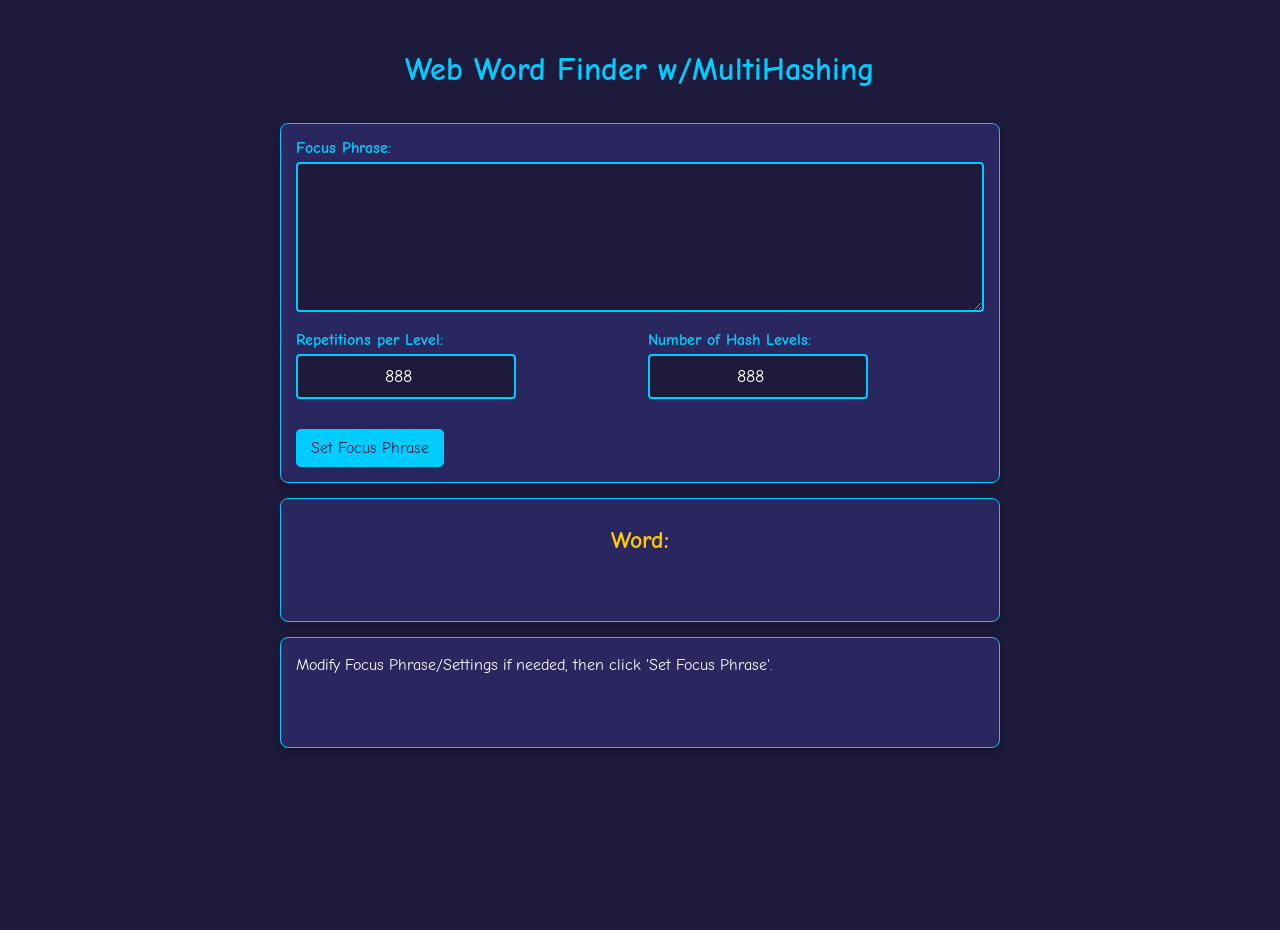
<file: WordFinder.html>
<!DOCTYPE html>
<html lang="en">
    <head>
        <meta charset="UTF-8">
        <meta name="viewport" content="width=device-width, initial-scale=1.0">

        <!-- ===== START: Meta Tags for Social Sharing ===== -->

        <!-- Basic Meta Info -->
        <meta name="description" content="Discover words hidden within SHA-256 hashes using a multi-level, repetitive hashing process based on a focus phrase. Interactive web tool." />
        <meta name="author" content="Your Name or Website Name"> <!-- Optional: Add your name/site -->

        <!-- Open Graph / Facebook / Telegram / WhatsApp etc. -->
        <meta property="og:title" content="Web Word Finder - MultiHash (SHA-256)" />
        <meta property="og:description" content="Discover words hidden within SHA-256 hashes using a multi-level, repetitive hashing process based on a focus phrase. Interactive web tool." />
        <meta property="og:type" content="website" />
        <!-- IMPORTANT: Replace with the ACTUAL LIVE URL where this tool is hosted -->
        <meta property="og:url" content="https://wordfinder.intentionrepeater.com/index.html" />
        <!-- IMPORTANT: Replace with a URL to an image for the preview (e.g., 1200x630px) -->
        <meta property="og:image" content="https://wordfinder.intentionrepeater.com/preview-image.png" />
        <meta property="og:image:alt" content="Screenshot or Logo for the Web Word Finder Tool" />
        <meta property="og:site_name" content="Web Word Finder Tool" /> <!-- Optional: Name of your site -->

        <!-- Twitter Card -->
        <meta name="twitter:card" content="summary_large_image" /> <!-- Use "summary" if image is smaller/less important -->
        <!-- IMPORTANT: Replace with the ACTUAL LIVE URL -->
        <meta name="twitter:url" content="https://wordfinder.intentionrepeater.com/index.html" />
        <meta name="twitter:title" content="Web Word Finder - MultiHash (SHA-256)" />
        <meta name="twitter:description" content="Discover words hidden within SHA-256 hashes using a multi-level, repetitive hashing process based on a focus phrase." />
        <!-- IMPORTANT: Replace with the URL to the preview image -->
        <meta name="twitter:image" content="https://wordfinder.intentionrepeater.com/preview-image.png" />
        <meta name="twitter:image:alt" content="Screenshot or Logo for the Web Word Finder Tool" />
        <!-- Optional: Twitter handle of the site/creator -->
        <!-- <meta name="twitter:site" content="@YourTwitterHandle"> -->
        <!-- <meta name="twitter:creator" content="@YourPersonalTwitterHandle"> -->

        <!-- ===== END: Meta Tags for Social Sharing ===== -->

        <title>Web Word Finder - MultiHash (SHA-256)</title>
        <link rel="stylesheet" href="style.css">
        <!-- Include Comic Neue from Google Fonts as a fallback for Comic Sans -->
        <link rel="preconnect" href="https://fonts.googleapis.com">
        <link rel="preconnect" href="https://fonts.gstatic.com" crossorigin>
        <link href="https://fonts.googleapis.com/css2?family=Comic+Neue:wght@400;700&display=swap" rel="stylesheet">
    </head>
<body>
    <div class="container">
        <h1 id="appTitle">Web Word Finder w/MultiHashing</h1>

        <!-- Input Section -->
        <div class="input-section card">
            <label for="focusPhrase">Focus Phrase:</label>
            <textarea id="focusPhrase" rows="6"></textarea>

            <div class="config-section">
                <div>
                    <label for="repetitions">Repetitions per Level:</label>
                    <input type="number" id="repetitions" value="888" min="1" step="1">
                </div>
                <div>
                    <label for="hashLevels">Number of Hash Levels:</label>
                    <input type="number" id="hashLevels" value="888" min="0" step="1">
                </div>
            </div>

            <button id="setFocusButton" class="button-secondary">Set Focus Phrase</button>
        </div>

        <!-- Status & Word Display -->
        <div class="status-section card">
            <div id="wordDisplay">Word: </div>
        </div>

        <!-- Interaction Area -->
        <div class="interaction-section card">
             <!-- Prompt/Hashing Display -->
            <div id="promptArea" class="prompt-area">
                Enter Focus Phrase and Settings, then click "Set Focus Phrase".
            </div>
             <div id="hashDisplay" class="hash-display hidden">
                 <div class="hash-container">
                    <span id="hashLabelA">Hash A:</span> <code id="hashValueA"></code>
                 </div>
                 <div class="hash-container">
                    <span id="hashLabelB">Hash B:</span> <code id="hashValueB"></code>
                 </div>
                 <small id="hashStatus" class="hash-status"></small>
             </div>


             <!-- Character Type Buttons -->
            <div id="typeSelection" class="button-group hidden">
                <button id="typeLetter" class="button-primary type-button" data-type="Letter">Letter</button>
                <button id="typeNumber" class="button-primary type-button" data-type="Number">Number</button>
                <button id="typeSymbol" class="button-primary type-button" data-type="Symbol">Symbol</button>
            </div>

             <!-- START: ADDED Yes/No Selection -->
             <div id="yesNoSelection" class="yes-no-group hidden">
                 <div class="yes-no-option">
                     <button id="yesButton" class="button-primary yes-no-button" data-choice="Yes">Yes?</button>
                     <code id="yesHashDisplay" class="yes-no-hash"></code>
                 </div>
                 <div class="yes-no-option">
                     <button id="noButton" class="button-primary yes-no-button" data-choice="No">No?</button>
                     <code id="noHashDisplay" class="yes-no-hash"></code>
                 </div>
                 <small id="yesNoHashStatus" class="hash-status"></small>
             </div>
             <!-- END: ADDED Yes/No Selection -->

            <!-- Half Selection Buttons -->
            <div id="halfSelection" class="button-group hidden">
                <button id="firstHalfButton" class="button-primary half-button" data-choice="first">First Half</button>
                <button id="secondHalfButton" class="button-primary half-button" data-choice="second">Second Half</button>
            </div>

             <!-- Solved Button -->
             <div class="solved-section">
                <button id="solvedButton" class="button-solved hidden">Solved!</button>
             </div>

             <!-- Result Display -->
             <div id="resultArea" class="result-area hidden">
                 <span id="resultText"></span>
                 <button id="copyButton" class="button-small hidden">Copy</button>
             </div>

        </div>


    </div>

    <script src="script.js"></script>
</body>
</html>
</file>
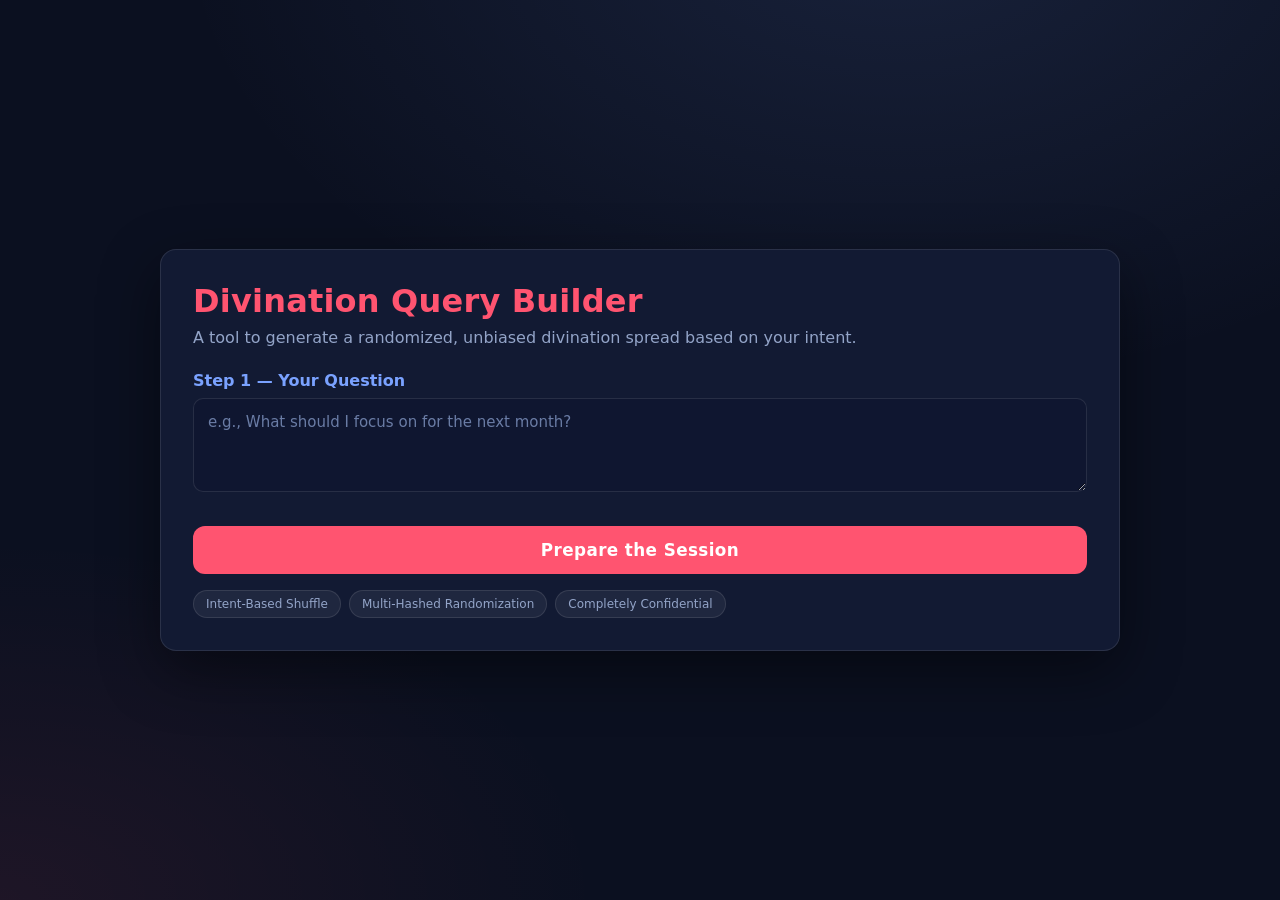
<file: Historical/DivinationAdvancedTool2.html>
<!DOCTYPE html>
<html lang="en">
  <head>
    <meta http-equiv="content-type" content="text/html; charset=UTF-8" />
    <meta charset="UTF-8" />
    <meta
      name="viewport"
      content="width=device-width, initial-scale=1.0"
    />
    <title>Randomized Divination Query Builder</title>

    <!-- ========================================================================= -->
    <!-- ===== SOCIAL MEDIA & SEO PREVIEW TAGS ===== -->
    <!-- ========================================================================= -->
    <meta
      name="description"
      content="A tool to generate a randomized, unbiased divination spread based on your intent."
    />
    <meta property="og:title" content="Randomized Divination Query Builder" />
    <meta
      property="og:description"
      content="A tool to generate a randomized, unbiased divination spread based on your intent."
    />
    <meta
      property="og:image"
      content="https://www.indigogeminiwolf.com/preview-image.jpg"
    />
    <meta
      property="og:url"
      content="https://www.indigogeminiwolf.com/DivinationToolNew.html"
    />
    <meta property="og:type" content="website" />
    <meta property="og:image:width" content="1200" />
    <meta property="og:image:height" content="630" />
    <meta name="twitter:card" content="summary_large_image" />
    <meta name="twitter:title" content="Randomized Divination Query Builder" />
    <meta
      name="twitter:description"
      content="A tool to generate a randomized, unbiased divination spread based on your intent."
    />
    <meta
      name="twitter:image"
      content="https://www.indigogeminiwolf.com/preview-image.jpg"
    />
    <meta name="twitter:site" content="@TeacherAnthro" />
    <meta name="twitter:creator" content="@TeacherAnthro" />
    <!-- ========================================================================= -->

    <style>
      :root {
        --bg: #0b1020;
        --panel: #121a33;
        --muted: #93a4c8;
        --text: #e6e9f4;
        --brand: #ff5470;
        --brand-2: #7aa2ff;
        --ok: #20c997;
        --warn: #ffd166;
        --border: rgba(255, 255, 255, 0.1);
        --chip-bg: rgba(255, 255, 255, 0.06);
        --input-bg: #0f1630;
        --shadow: rgba(0, 0, 0, 0.45);
        --focus-glow: rgba(122, 162, 255, 0.25);

        --tarot-color: #9b59b6;
        --runes-color: #3498db;
        --iching-color: #1abc9c;
        --taixuanjing-color: #e67e22;
        --lingqijing-color: #95a5a6;
        --kabbalah-color: #f1c40f;
        --dreamspell-color: #00bfff;
      }

      *,
      *::before,
      *::after {
        box-sizing: border-box;
      }

      html,
      body {
        height: 100%;
      }

      body {
        margin: 0;
        font-family: ui-sans-serif, system-ui, -apple-system, "Segoe UI",
          Roboto, Helvetica, Arial, sans-serif;
        background: radial-gradient(
            1200px 800px at 70% -10%,
            rgba(122, 162, 255, 0.12),
            transparent 60%
          ),
          radial-gradient(
            1000px 600px at 0% 100%,
            rgba(255, 84, 112, 0.08),
            transparent 60%
          ),
          var(--bg);
        color: var(--text);
        padding: 24px;
        display: grid;
        place-items: center;
      }

      main.card {
        width: 100%;
        max-width: 960px;
        background: var(--panel);
        border: 1px solid var(--border);
        border-radius: 16px;
        padding: 32px;
        box-shadow: 0 20px 60px var(--shadow);
      }

      h1 {
        margin: 0 0 8px;
        font-weight: 800;
        letter-spacing: 0.2px;
        color: var(--brand);
      }

      .subtitle {
        color: var(--muted);
        margin: 0 0 24px;
      }

      .grid {
        display: grid;
        gap: 20px;
      }

      @media (min-width: 860px) {
        .grid.cols-2 {
          grid-template-columns: 1fr 1fr;
        }
      }

      .row {
        display: grid;
        gap: 8px;
      }

      label {
        font-weight: 700;
        color: var(--brand-2);
        display: block;
      }

      button,
      textarea {
        font-family: inherit;
      }

      textarea {
        width: 100%;
        background: var(--input-bg);
        border: 1px solid var(--border);
        color: var(--text);
        padding: 12px 14px;
        border-radius: 10px;
        font-size: 15px;
        line-height: 1.5;
        transition: box-shadow 0.15s, border-color 0.15s;
      }

      textarea::placeholder {
        color: #6a7ca5;
      }

      textarea:focus {
        outline: none;
        border-color: var(--brand-2);
        box-shadow: 0 0 0 3px var(--focus-glow);
      }

      textarea:read-only {
        background: var(--input-bg);
      }

      .results {
        width: 100%;
        min-height: 300px;
        white-space: pre-wrap;
        font-family: ui-monospace, SFMono-Regular, Menlo, Monaco, Consolas,
          "Liberation Mono", monospace;
        font-size: 14px;
        line-height: 1.6;
        background: var(--bg);
      }

      .results:focus {
        box-shadow: none;
        border-color: var(--border);
      }

      .hint {
        color: var(--muted);
        font-size: 13px;
        font-weight: 400;
        transition: color 0.2s;
      }

      .error {
        color: var(--warn);
        font-size: 13px;
        min-height: 18px;
      }

      .chips {
        display: flex;
        flex-wrap: wrap;
        gap: 8px;
        margin-top: 8px;
      }

      .chip {
        background: var(--chip-bg);
        border: 1px solid var(--border);
        padding: 6px 12px;
        border-radius: 999px;
        font-size: 12px;
        color: var(--muted);
      }

      .btn {
        appearance: none;
        border: none;
        background: var(--brand);
        color: white;
        padding: 14px 18px;
        border-radius: 12px;
        font-weight: 800;
        cursor: pointer;
        width: 100%;
        transition: transform 0.1s ease, filter 0.2s ease;
        letter-spacing: 0.4px;
        text-align: center;
      }

      .btn-lg {
        font-size: 1.05em;
      }

      .btn-wide {
        min-width: 260px;
        width: auto;
      }

      .btn:hover:not(:disabled) {
        filter: brightness(1.1);
      }

      .btn:active:not(:disabled) {
        transform: translateY(1px);
      }

      .btn:disabled {
        cursor: not-allowed;
        filter: brightness(0.7);
      }

      .btn.secondary {
        background: var(--brand-2);
      }

      .btn.ghost {
        background: var(--chip-bg);
        color: var(--text);
        font-weight: 700;
        border: 1px solid var(--border);
      }

      .btn.ok {
        background: var(--ok);
      }

      .nav-arrow {
        font-size: 2.2em;
        font-weight: bold;
        border-radius: 12px;
        min-width: 52px;
        width: 60px;
        height: 52px;
        display: inline-flex;
        justify-content: center;
        align-items: center;
        padding: 0;
      }

      fieldset {
        border: 1px solid var(--border);
        border-radius: 14px;
        padding: 20px;
      }

      legend {
        padding: 0 8px;
        color: var(--brand);
        font-weight: 800;
        letter-spacing: 0.5px;
      }

      .toolbar {
        display: flex;
        flex-wrap: wrap;
        gap: 12px;
        margin-top: 12px;
      }

      .toolbar.toolbar-centered {
        justify-content: center;
        align-items: center;
      }

      .callout {
        color: var(--brand);
        font-weight: 700;
        margin: 16px 0;
      }

      .callout span {
        color: var(--brand-2);
        font-weight: 700;
        display: block;
        margin-top: 4px;
      }

      .hidden {
        display: none;
      }

      .fade-in {
        animation: fadeIn 0.5s ease-out forwards;
      }

      @keyframes fadeIn {
        from {
          opacity: 0;
          transform: translateY(-10px);
        }

        to {
          opacity: 1;
          transform: translateY(0);
        }
      }

      @media (prefers-reduced-motion: reduce) {
        .fade-in {
          animation-duration: 0.001ms !important;
          animation-iteration-count: 1 !important;
        }
      }

      .grid-wrapper {
        position: relative;
      }

      .grid-wrapper::after {
        content: "";
        position: absolute;
        bottom: 0;
        left: 0;
        right: 0;
        height: 30px;
        background: linear-gradient(to top, var(--input-bg) 20%, transparent);
        pointer-events: none;
        transition: opacity 0.2s;
      }

      .grid-wrapper.is-scrolled-to-bottom::after {
        opacity: 0;
      }

      .divination-grid-container {
        display: grid;
        grid-template-columns: repeat(auto-fill, minmax(34px, 1fr));
        gap: 5px;
        background: var(--input-bg);
        padding: 10px;
        border-radius: 8px;
        border: 1px solid var(--border);
        max-height: 220px;
        overflow-y: auto;
      }

      .divination-square {
        aspect-ratio: 1 / 1;
        border: 1px solid var(--border);
        background: transparent;
        cursor: pointer;
        border-radius: 4px;
        transition: background-color 0.2s, transform 0.1s, border-color 0.2s,
          box-shadow 0.2s;
        font-size: 14px;
        font-weight: 600;
        display: grid;
        place-items: center;
        color: var(--muted);
        user-select: none;
        position: relative;
      }

      .divination-square:hover {
        transform: scale(1.08);
        border-color: var(--text);
      }

      .divination-square:focus-visible {
        outline: none;
        border-color: var(--brand-2);
        box-shadow: 0 0 0 3px var(--focus-glow);
      }

      .divination-square.selected {
        color: white;
        transform: scale(1.05);
      }

      .divination-square .order-stamp {
        position: absolute;
        top: 2px;
        right: 4px;
        font-size: 9px;
        font-weight: bold;
        color: white;
        pointer-events: none;
      }

      .tarot-grid .divination-square.selected {
        background-color: var(--tarot-color);
        border-color: var(--tarot-color);
      }

      .runes-grid .divination-square.selected {
        background-color: var(--runes-color);
        border-color: var(--runes-color);
      }

      .iching-grid .divination-square.selected {
        background-color: var(--iching-color);
        border-color: var(--iching-color);
      }

      .taixuanjing-grid .divination-square.selected {
        background-color: var(--taixuanjing-color);
        border-color: var(--taixuanjing-color);
      }

      .lingqijing-grid .divination-square.selected {
        background-color: var(--lingqijing-color);
        border-color: var(--lingqijing-color);
      }

      .kabbalah-grid .divination-square.selected {
        background-color: var(--kabbalah-color);
        border-color: var(--kabbalah-color);
      }

      .dreamspell-grid .divination-square.selected {
        background-color: var(--dreamspell-color);
        border-color: var(--dreamspell-color);
      }

      @media (max-width: 859px) {
        body {
          padding: 12px;
        }

        main.card {
          padding: 20px;
        }

        .grid.cols-2 {
          grid-template-columns: 1fr;
        }

        .divination-grid-container {
          grid-template-columns: repeat(auto-fill, minmax(30px, 1fr));
          max-height: 180px;
        }

        .divination-square {
          font-size: 12px;
        }

        .btn-wide {
          min-width: 100%;
        }
      }
    </style>
  </head>

  <body>
    <main class="card">
      <h1>Divination Query Builder</h1>
      <p class="subtitle">
        A tool to generate a randomized, unbiased divination spread based on
        your intent.
      </p>

      <!-- STEP 1: QUESTION -->
      <section id="question-section" class="grid fade-in">
        <div class="row">
          <label for="question">Step 1 — Your Question</label>
          <textarea
            id="question"
            rows="3"
            placeholder="e.g., What should I focus on for the next month?"
          ></textarea>
          <div id="question-error" class="error" aria-live="polite"></div>
          <button
            id="submit-question-button"
            class="btn btn-lg"
          >
            Prepare the Session
          </button>
          <div class="chips">
            <span class="chip">Intent-Based Shuffle</span>
            <span class="chip">Multi-Hashed Randomization</span>
            <span class="chip">Completely Confidential</span>
          </div>
        </div>
      </section>

      <!-- STEP 2: NUMBERS -->
      <section id="number-entry-section" class="grid hidden">
        <fieldset>
          <legend>Step 2 — Choose Your Numbers</legend>
          <div class="grid cols-2">
            <div class="row">
              <label for="tarot-grid">
                Tarot
                <span id="tarot-feedback" class="hint">(Select 1, 3, or 10)</span>
              </label>
              <div class="grid-wrapper is-scrolled-to-bottom">
                <div
                  id="tarot-grid"
                  class="divination-grid-container tarot-grid"
                ></div>
              </div>
              <div id="tarot-error" class="error" aria-live="polite"></div>
            </div>

            <div class="row">
              <label for="runes-grid">
                Runes
                <span id="runes-feedback" class="hint">(Select 1 or 3)</span>
              </label>
              <div class="grid-wrapper is-scrolled-to-bottom">
                <div
                  id="runes-grid"
                  class="divination-grid-container runes-grid"
                ></div>
              </div>
              <div id="runes-error" class="error" aria-live="polite"></div>
            </div>

            <div class="row">
              <label for="iching-grid">
                I-Ching
                <span id="iching-feedback" class="hint">(Select 1 hexagram)</span>
              </label>
              <div class="grid-wrapper is-scrolled-to-bottom">
                <div
                  id="iching-grid"
                  class="divination-grid-container iching-grid"
                ></div>
              </div>
              <div id="iching-error" class="error" aria-live="polite"></div>

              <label for="iching-lines-grid">
                Moving Lines
                <span id="iching-lines-feedback" class="hint">(Optional, 0 selected)</span>
              </label>
              <div class="grid-wrapper is-scrolled-to-bottom">
                <div
                  id="iching-lines-grid"
                  class="divination-grid-container iching-grid"
                ></div>
              </div>
              <div id="iching-lines-error" class="error" aria-live="polite"></div>
            </div>

            <div class="row">
              <label for="taixuanjing-grid">
                Taixuanjing
                <span id="taixuanjing-feedback" class="hint">(Select 1 tetragram)</span>
              </label>
              <div class="grid-wrapper is-scrolled-to-bottom">
                <div
                  id="taixuanjing-grid"
                  class="divination-grid-container taixuanjing-grid"
                ></div>
              </div>
              <div id="taixuanjing-error" class="error" aria-live="polite"></div>
            </div>

            <div class="row">
              <label for="lingqijing-up-grid">
                Lingqijing (Up)
                <span id="lingqijing-up-feedback" class="hint">(Select 1)</span>
              </label>
              <div class="grid-wrapper is-scrolled-to-bottom">
                <div
                  id="lingqijing-up-grid"
                  class="divination-grid-container lingqijing-grid"
                ></div>
              </div>
              <div id="lingqijing-up-error" class="error" aria-live="polite"></div>

              <label for="lingqijing-middle-grid">
                Lingqijing (Middle)
                <span id="lingqijing-middle-feedback" class="hint">(Select 1)</span>
              </label>
              <div class="grid-wrapper is-scrolled-to-bottom">
                <div
                  id="lingqijing-middle-grid"
                  class="divination-grid-container lingqijing-grid"
                ></div>
              </div>
              <div id="lingqijing-middle-error" class="error" aria-live="polite"></div>

              <label for="lingqijing-down-grid">
                Lingqijing (Down)
                <span id="lingqijing-down-feedback" class="hint">(Select 1)</span>
              </label>
              <div class="grid-wrapper is-scrolled-to-bottom">
                <div
                  id="lingqijing-down-grid"
                  class="divination-grid-container lingqijing-grid"
                ></div>
              </div>
              <div id="lingqijing-down-error" class="error" aria-live="polite"></div>
            </div>

            <div class="row">
              <label for="kabbalah-grid">
                Kabbalah
                <span id="kabbalah-feedback" class="hint">(Optional, 0 selected)</span>
              </label>
              <div class="grid-wrapper is-scrolled-to-bottom">
                <div
                  id="kabbalah-grid"
                  class="divination-grid-container kabbalah-grid"
                ></div>
              </div>
              <div id="kabbalah-error" class="error" aria-live="polite"></div>
            </div>

            <div class="row">
              <label for="dreamspell-solar-seal-grid">
                Dreamspell Solar Seal
                <span id="dreamspell-solar-seal-feedback" class="hint">(Select 1)</span>
              </label>
              <div class="grid-wrapper is-scrolled-to-bottom">
                <div
                  id="dreamspell-solar-seal-grid"
                  class="divination-grid-container dreamspell-grid"
                ></div>
              </div>
              <div id="dreamspell-solar-seal-error" class="error" aria-live="polite"></div>
            </div>

            <div class="row">
              <label for="dreamspell-galactic-tone-grid">
                Dreamspell Galactic Tone
                <span id="dreamspell-galactic-tone-feedback" class="hint">(Select 1)</span>
              </label>
              <div class="grid-wrapper is-scrolled-to-bottom">
                <div
                  id="dreamspell-galactic-tone-grid"
                  class="divination-grid-container dreamspell-grid"
                ></div>
              </div>
              <div id="dreamspell-galactic-tone-error" class="error" aria-live="polite"></div>
            </div>
          </div>

          <p class="callout">
            Step 2. Pick your own numbers for a personal reading—automation is optional and may reflect your intent.
            <span>
              You can add numbers manually or press the automation button as
              many times as you wish until it feels right. Click “Generate
              Summary” when ready.
            </span>
          </p>

          <div class="toolbar toolbar-centered">
            <button
              id="nav-prev-button"
              class="btn ghost nav-arrow"
              type="button"
              disabled
              title="Previous Selection"
            >
              &larr;
            </button>
            <button
              id="auto-select-button"
              class="btn ok btn-lg btn-wide"
              type="button"
            >
              Auto-Select with Amplified Intent
            </button>
            <button
              id="nav-next-button"
              class="btn ghost nav-arrow"
              type="button"
              disabled
              title="Next Selection"
            >
              &rarr;
            </button>
            <button
              id="generate-results-button"
              class="btn secondary btn-lg"
              type="button"
            >
              Generate Summary
            </button>
            <button
              id="clear-button"
              class="btn ghost btn-lg"
              type="button"
            >
              Reset Inputs
            </button>
          </div>
        </fieldset>
      </section>

      <!-- STEP 3: RESULTS -->
      <section id="results-section" class="grid hidden" style="margin-top: 20px">
        <div class="row">
          <label for="results-summary">Summary</label>
          <textarea
            id="results-summary"
            class="results"
            readonly
          ></textarea>
          <div class="toolbar">
            <p class="callout">
              Step 3. Copy the summary below and paste it into your favorite AI tool for interpretation.
            </p>
            <button id="copy-button" class="btn btn-lg" type="button">
              Copy to Clipboard
            </button>
            <button id="start-over-button" class="btn ghost btn-lg" type="button">
              Start New Session
            </button>
          </div>
        </div>
      </section>
    </main>

    <script>
      (() => {
        "use strict";

        const HASH_ROUNDS_SESSION = 8888;
        const HASH_ROUNDS_INTENT = 8888;
        const encoder = new TextEncoder();

        const TAROT_CARDS = Object.freeze([
          "0: The Fool",
          "1: The Magician",
          "2: The High Priestess",
          "3: The Empress",
          "4: The Emperor",
          "5: The Hierophant",
          "6: The Lovers",
          "7: The Chariot",
          "8: Strength",
          "9: The Hermit",
          "10: Wheel of Fortune",
          "11: Justice",
          "12: The Hanged Man",
          "13: Death",
          "14: Temperance",
          "15: The Devil",
          "16: The Tower",
          "17: The Star",
          "18: The Moon",
          "19: The Sun",
          "20: Judgement",
          "21: The World",
          "22: Ace of Wands",
          "23: Two of Wands",
          "24: Three of Wands",
          "25: Four of Wands",
          "26: Five of Wands",
          "27: Six of Wands",
          "28: Seven of Wands",
          "29: Eight of Wands",
          "30: Nine of Wands",
          "31: Ten of Wands",
          "32: Page of Wands",
          "33: Knight of Wands",
          "34: Queen of Wands",
          "35: King of Wands",
          "36: Ace of Cups",
          "37: Two of Cups",
          "38: Three of Cups",
          "39: Four of Cups",
          "40: Five of Cups",
          "41: Six of Cups",
          "42: Seven of Cups",
          "43: Eight of Cups",
          "44: Nine of Cups",
          "45: Ten of Cups",
          "46: Page of Cups",
          "47: Knight of Cups",
          "48: Queen of Cups",
          "49: King of Cups",
          "50: Ace of Swords",
          "51: Two of Swords",
          "52: Three of Swords",
          "53: Four of Swords",
          "54: Five of Swords",
          "55: Six of Swords",
          "56: Seven of Swords",
          "57: Eight of Swords",
          "58: Nine of Swords",
          "59: Ten of Swords",
          "60: Page of Swords",
          "61: Knight of Swords",
          "62: Queen of Swords",
          "63: King of Swords",
          "64: Ace of Pentacles",
          "65: Two of Pentacles",
          "66: Three of Pentacles",
          "67: Four of Pentacles",
          "68: Five of Pentacles",
          "69: Six of Pentacles",
          "70: Seven of Pentacles",
          "71: Eight of Pentacles",
          "72: Nine of Pentacles",
          "73: Ten of Pentacles",
          "74: Page of Pentacles",
          "75: Knight of Pentacles",
          "76: Queen of Pentacles",
          "77: King of Pentacles",
        ]);

        const CELTIC_CROSS_POSITIONS = Object.freeze([
          "The Heart of the Matter",
          "The Crossing Card (Challenge)",
          "The Foundation (Basis)",
          "The Recent Past",
          "The Crown (Potential Outcome)",
          "The Near Future",
          "Yourself / Your Attitude",
          "Your Environment / External Influences",
          "Hopes and Fears",
          "The Final Outcome",
        ]);

        const ICHING_HEXAGRAMS = Object.freeze([
          "0: The Tao (Beyond the System)",
          "1: Ch'ien / The Creative",
          "2: K'un / The Receptive",
          "3: Chun / Difficulty at the Beginning",
          "4: Meng / Youthful Folly",
          "5: Hsü / Waiting",
          "6: Sung / Conflict",
          "7: Shih / The Army",
          "8: Pi / Holding Together",
          "9: Hsiao Ch'u / The Taming Power of the Small",
          "10: Lü / Treading",
          "11: T'ai / Peace",
          "12: P'i / Standstill",
          "13: T'ung Jen / Fellowship with Men",
          "14: Ta Yu / Possession in Great Measure",
          "15: Ch'ien / Modesty",
          "16: Yü / Enthusiasm",
          "17: Sui / Following",
          "18: Ku / Work on What Has Been Spoiled",
          "19: Lin / Approach",
          "20: Kuan / Contemplation",
          "21: Shih Ho / Biting Through",
          "22: Pi / Grace",
          "23: Po / Splitting Apart",
          "24: Fu / Return",
          "25: Wu Wang / Innocence",
          "26: Ta Ch'u / The Taming Power of the Great",
          "27: I / Corners of the Mouth",
          "28: Ta Kuo / Preponderance of the Great",
          "29: K'an / The Abysmal",
          "30: Li / The Clinging (Fire)",
          "31: Hsien / Influence (Wooing)",
          "32: Heng / Duration",
          "33: Tun / Retreat",
          "34: Ta Chuang / The Power of the Great",
          "35: Chin / Progress",
          "36: Ming I / Darkening of the Light",
          "37: Chia Jen / The Family",
          "38: K'uei / Opposition",
          "39: Chien / Obstruction",
          "40: Hsieh / Deliverance",
          "41: Sun / Decrease",
          "42: I / Increase",
          "43: Kuai / Break-through",
          "44: Kou / Coming to Meet",
          "45: Ts'ui / Gathering Together",
          "46: Sheng / Pushing Upward",
          "47: Kùn / Oppression (Exhaustion)",
          "48: Ching / The Well",
          "49: Ko / Revolution",
          "50: Ting / The Cauldron",
          "51: Chen / The Arousing",
          "52: Ken / Keeping Still",
          "53: Chien / Gradual Progress (Development)",
          "54: Kuei Mei / The Marrying Maiden",
          "55: Feng / Abundance",
          "56: Lü / The Wanderer",
          "57: Sun / The Gentle",
          "58: Tui / The Joyous",
          "59: Huan / Dispersion",
          "60: Chieh / Limitation",
          "61: Chung Fu / Inner Truth",
          "62: Hsiao Kuo / Preponderance of the Small",
          "63: Chi Chi / After Completion",
          "64: Wei Chi / Before Completion",
        ]);

        const TAIXUANJING_TETRAGRAMS = Object.freeze([
          "1: 𝌆 Centre",
          "2: 𝌇 Full Circle",
          "3: 𝌈 Mired",
          "4: 𝌉 Barrier",
          "5: 𝌊 Keeping Small",
          "6: 𝌋 Contrariety",
          "7: 𝌌 Ascent",
          "8: 𝌍 Opposition",
          "9: 𝌎 Branching Out",
          "10: 𝌏 Defectiveness or Distortion",
          "11: 𝌐 Divergence",
          "12: 𝌑 Youthfulness",
          "13: 𝌒 Increase",
          "14: 𝌓 Penetration",
          "15: 𝌔 Reach",
          "16: 𝌕 Contact",
          "17: 𝌖 Holding Back",
          "18: 𝌗 Waiting",
          "19: 𝌘 Following",
          "20: 𝌙 Advance",
          "21: 𝌚 Release",
          "22: 𝌛 Resistance",
          "23: 𝌜 Ease",
          "24: 𝌝 Joy",
          "25: 𝌞 Contention",
          "26: 𝌟 Endeavor",
          "27: 𝌠 Duty",
          "28: 𝌡 Change",
          "29: 𝌢 Decisiveness",
          "30: 𝌣 Bold Resolution",
          "31: 𝌤 Packing",
          "32: 𝌥 Legion",
          "33: 𝌦 Closeness",
          "34: 𝌧 Kinship",
          "35: 𝌨 Gathering",
          "36: 𝌩 Strength",
          "37: 𝌪 Purity",
          "38: 𝌫 Fullness",
          "39: 𝌬 Residence",
          "40: 𝌭 Law or Model",
          "41: 𝌮 Response",
          "42: 𝌯 Going to Meet",
          "43: 𝌰 Encounters",
          "44: 𝌱 Stove",
          "45: 𝌲 Greatness",
          "46: 𝌳 Enlargement",
          "47: 𝌴 Pattern",
          "48: 𝌵 Ritual",
          "49: 𝌶 Flight",
          "50: 𝌷 Vastness or Wasting",
          "51: 𝌸 Constancy",
          "52: 𝌹 Measure",
          "53: 𝌺 Eternity",
          "54: 𝌻 Unity",
          "55: 𝌼 Diminishment",
          "56: 𝌽 Closed Mouth",
          "57: 𝌾 Guardedness",
          "58: 𝌿 Gathering In",
          "59: 𝍀 Massing",
          "60: 𝍁 Accumulation",
          "61: 𝍂 Embellishment",
          "62: 𝍃 Doubt",
          "63: 𝍄 Watch",
          "64: 𝍅 Sinking",
          "65: 𝍆 Inner",
          "66: 𝍇 Departure",
          "67: 𝍈 Darkening",
          "68: 𝍉 Dimming",
          "69: 𝍊 Exhaustion",
          "70: 𝍋 Severance",
          "71: 𝍌 Stoppage",
          "72: 𝍍 Hardness",
          "73: 𝍎 Completion",
          "74: 𝍏 Closure",
          "75: 𝍐 Failure",
          "76: 𝍑 Aggravation",
          "77: 𝍒 Compliance",
          "78: 𝍓 On the Verge",
          "79: 𝍔 Difficulties",
          "80: 𝍕 Laboring",
          "81: 𝍖 Fostering",
        ]);

        const LINGQIJING_ORACLES = Object.freeze({
          "111": "1: 大通 (Great Flowing)",
          "112": "2: 漸泰 (Gradual Advance)",
          "113": "3: 吉慶 (Auspicious Celebration)",
          "114": "4: 富盛 (Abundant Prosperity)",
          "121": "5: 樂道 (Joyful Path)",
          "122": "6: 驚怖 (Fear and Trepidation)",
          "123": "7: 年豐 (Bountiful Year)",
          "124": "8: 小戒 (Minor Warning)",
          "131": "9: 得志 (Attaining the Will)",
          "132": "10: 事遂 (Affairs Accomplished)",
          "133": "11: 才達 (Talent Arriving)",
          "134": "12: 恣遊 (Carefree Wandering)",
          "141": "13: 憂患 (Sorrow and Trouble)",
          "142": "14: 慎德 (Careful Virtue)",
          "143": "15: 行令 (Issuing Orders)",
          "144": "16: 將損 (About to Suffer Loss)",
          "211": "17: 神護 (Spiritual Protection)",
          "212": "18: 將敗 (About to be Defeated)",
          "213": "19: 理亂 (Managing Disorder)",
          "214": "20: 未還 (Not Yet Returned)",
          "221": "21: 戒貪 (Warning Against Greed)",
          "222": "22: 安泰 (Peace and Prosperity)",
          "223": "23: 昌吉 (Flourishing and Auspicious)",
          "224": "24: 亨通 (Smooth Progress)",
          "231": "25: 憂喜 (Sorrow and Joy)",
          "232": "26: 中孚 (Inner Trust)",
          "233": "27: 福履 (Blessed Steps)",
          "234": "28: 和順 (Harmony and Accord)",
          "241": "29: 受報 (Receiving Recompense)",
          "242": "30: 小過 (Small Excesses)",
          "243": "31: 得祿 (Attaining Fortune)",
          "244": "32: 受責 (Receiving Blame)",
          "311": "33: 送貨 (Delivering Goods)",
          "312": "34: 無功 (No Achievement)",
          "313": "35: 遵君 (Following the Ruler)",
          "314": "36: 宜靜 (Properly Quiet)",
          "321": "37: 豐利 (Abundant Profit)",
          "322": "38: 空虛 (Emptiness)",
          "323": "39: 得失 (Gain and Loss)",
          "324": "40: 無難 (No Hardship)",
          "331": "41: 凝滯 (Stagnation)",
          "332": "42: 閉塞 (Blockage)",
          "333": "43: 大有 (Great Possession)",
          "334": "44: 大獲 (Great Harvest)",
          "341": "45: 猶豫 (Hesitation)",
          "342": "46: 口舌 (Gossip)",
          "343": "47: 奏捷 (Reporting Victory)",
          "344": "48: 大敗 (Great Defeat)",
          "411": "49: 扶危 (Aiding the Endangered)",
          "412": "50: 衰敗 (Decline and Decay)",
          "413": "51: 救助 (Rescue and Aid)",
          "414": "52: 待刑 (Awaiting Punishment)",
          "421": "53: 獲安 (Attaining Peace)",
          "422": "54: 可保 (Can be Preserved)",
          "423": "55: 福佑 (Blessed Protection)",
          "424": "56: 否極 (Extreme Negation)",
          "431": "57: 亨貞 (Prosperous and True)",
          "432": "58: 寬裕 (Magnanimous and Abundant)",
          "433": "59: 通暢 (Flowing Freely)",
          "434": "60: 富饒 (Rich and Plentiful)",
          "441": "61: 凶訟 (Ominous Litigation)",
          "442": "62: 戰懼 (War and Fear)",
          "443": "63: 受制 (Being Controlled)",
          "444": "64: 大武 (Great Martial Power)",
          "110": "65: 苦節 (Bitter Integrity)",
          "120": "66: 懽悅 (Joy and Delight)",
          "130": "67: 方遂 (Just Accomplished)",
          "140": "68: 上正 (Upright and Proper)",
          "210": "69: 神助 (Spiritual Aid)",
          "220": "70: 解祀 (Ending the Sacrifice)",
          "230": "71: 得助 (Attaining Aid)",
          "240": "72: 遠襲 (Distant Raid)",
          "310": "73: 避災 (Avoiding Disaster)",
          "320": "74: 無憂 (Without Sorrow)",
          "330": "75: 天衢 (Celestial Path)",
          "340": "76: 失律 (Losing the Rule)",
          "410": "77: 安靜 (Peace and Quiet)",
          "420": "78: 辟惡 (Warding off Evil)",
          "430": "79: 既濟 (Already Fulfilled)",
          "440": "80: 大過 (Great Excess)",
          "101": "81: 微損 (Slight Loss)",
          "102": "82: 粗諧 (Rough Harmony)",
          "103": "83: 不耕 (Not Plowing)",
          "104": "84: 鬼災 (Ghostly Disaster)",
          "201": "85: 自新 (Self-Renewal)",
          "202": "86: 安吉 (Peaceful and Auspicious)",
          "203": "87: 無事 (Nothing Happening)",
          "204": "88: 保安 (Preserving Peace)",
          "301": "89: 辟易 (Retreating)",
          "302": "90: 恭順 (Respectful and Obedient)",
          "303": "91: 亨通 (Smooth Progress)",
          "304": "92: 安常 (Peaceful and Constant)",
          "401": "93: 悔吝 (Regret and Shame)",
          "402": "94: 好轉 (Turning for the Better)",
          "403": "95: 得財 (Attaining Wealth)",
          "404": "96: 獲利 (Obtaining Profit)",
          "100": "97: 未明 (Not Yet Bright)",
          "200": "98: 小成 (Small Accomplishment)",
          "300": "99: 天祿 (Celestial Fortune)",
          "400": "100: 安定 (Peace and Stability)",
          "011": "101: 敬慎 (Reverent and Careful)",
          "012": "102: 帝道 (Imperial Path)",
          "013": "103: 不定 (Unsettled)",
          "014": "104: 邪佞 (Wicked and Flattering)",
          "021": "105: 慎悔 (Careful of Regret)",
          "022": "106: 宜初 (Good at the Beginning)",
          "023": "107: 福會 (Meeting with Fortune)",
          "024": "108: 陰賊 (Hidden Injury)",
          "031": "109: 福利 (Fortunate Profit)",
          "032": "110: 福祥 (Auspicious Fortune)",
          "033": "111: 攸敘 (Orderly Place)",
          "034": "112: 否傾 (Negation and Overthrow)",
          "041": "113: 未形 (Not Yet Formed)",
          "042": "114: 蕩覆 (Swept Away and Overturned)",
          "043": "115: 避世 (Fleeing the World)",
          "044": "116: 鬼動 (Ghostly Movement)",
          "010": "117: 發陽 (Emitting Yang)",
          "020": "118: 歲登 (Year of Abundance)",
          "030": "119: 人事 (Human Affairs)",
          "040": "120: 保身 (Protecting the Self)",
          "001": "121: 化育 (Transformation and Nurturing)",
          "002": "122: 地利 (Earthly Advantage)",
          "003": "123: 建侯 (Establishing a Marquis)",
          "004": "124: 送終 (Seeing to the End)",
          "000": "125: 純陰 (Pure Yin)",
        });

        const KABBALAH_SEFIROT = Object.freeze([
          "1: Kether (Crown)",
          "2: Chokmah (Wisdom)",
          "3: Binah (Understanding)",
          "4: Chesed (Mercy)",
          "5: Geburah (Strength)",
          "6: Tiphareth (Beauty)",
          "7: Netzach (Victory)",
          "8: Hod (Splendor)",
          "9: Yesod (Foundation)",
          "10: Malkuth (Kingdom)",
          "11: Path of Aleph (Fool)",
          "12: Path of Beth (Magician)",
          "13: Path of Gimel (High Priestess)",
          "14: Path of Daleth (Empress)",
          "15: Path of Heh (Emperor)",
          "16: Path of Vav (Hierophant)",
          "17: Path of Zayin (Lovers)",
          "18: Path of Cheth (Chariot)",
          "19: Path of Teth (Strength)",
          "20: Path of Yod (Hermit)",
          "21: Path of Kaph (Wheel)",
          "22: Path of Lamed (Justice)",
          "23: Path of Mem (Hanged Man)",
          "24: Path of Nun (Death)",
          "25: Path of Samekh (Temperance)",
          "26: Path of Ayin (Devil)",
          "27: Path of Peh (Tower)",
          "28: Path of Tzaddi (Star)",
          "29: Path of Qoph (Moon)",
          "30: Path of Resh (Sun)",
          "31: Path of Shin (Judgement)",
          "32: Path of Tau (World)",
        ]);

        const ELDER_FUTHARK_RUNES = Object.freeze([
          "1: Fehu (Wealth)",
          "2: Uruz (Strength)",
          "3: Thurisaz (Conflict/Thorn)",
          "4: Ansuz (Insight/Communication)",
          "5: Raidho (Journey)",
          "6: Kenaz (Torch/Creativity)",
          "7: Gebo (Gift/Exchange)",
          "8: Wunjo (Joy)",
          "9: Hagalaz (Disruption)",
          "10: Nauthiz (Need)",
          "11: Isa (Stillness)",
          "12: Jera (Harvest)",
          "13: Eihwaz (Endurance)",
          "14: Perthro (Mystery/Lot Cup)",
          "15: Algiz (Protection)",
          "16: Sowilo (Vitality)",
          "17: Tiwaz (Justice)",
          "18: Berkano (Growth)",
          "19: Ehwaz (Movement)",
          "20: Mannaz (Self/Humanity)",
          "21: Laguz (Flow)",
          "22: Ingwaz (Seed)",
          "23: Dagaz (Breakthrough)",
          "24: Othala (Ancestral Home)",
          "25: Blank/Odin Rune (Beyond the System)",
        ]);

        const DREAMSPELL_SOLAR_SEALS = Object.freeze([
          "Red Dragon",
          "White Wind",
          "Blue Night",
          "Yellow Seed",
          "Red Serpent",
          "White World-Bridger",
          "Blue Hand",
          "Yellow Star",
          "Red Moon",
          "White Dog",
          "Blue Monkey",
          "Yellow Human",
          "Red Skywalker",
          "White Wizard",
          "Blue Eagle",
          "Yellow Warrior",
          "Red Earth",
          "White Mirror",
          "Blue Storm",
          "Yellow Sun",
        ]);

        const DREAMSPELL_GALACTIC_TONES = Object.freeze([
          "Magnetic",
          "Lunar",
          "Electric",
          "Self-Existing",
          "Overtone",
          "Rhythmic",
          "Resonant",
          "Galactic",
          "Solar",
          "Planetary",
          "Spectral",
          "Crystal",
          "Cosmic",
        ]);

        const state = {
          question: "",
          sessionHash: "",
          mapper: null,
          selections: {
            tarot: [],
            runes: [],
            iching: [],
            ichingLines: [],
            taixuanjing: [],
            lingqijingUp: [],
            lingqijingMiddle: [],
            lingqijingDown: [],
            kabbalah: [],
            dreamspellSolarSeal: [],
            dreamspellGalacticTone: [],
          },
          history: [],
          historyIndex: -1,
        };

        const elements = {
          qSection: document.getElementById("question-section"),
          q: document.getElementById("question"),
          qErr: document.getElementById("question-error"),
          prepBtn: document.getElementById("submit-question-button"),
          numSection: document.getElementById("number-entry-section"),
          tarotGrid: document.getElementById("tarot-grid"),
          tarotErr: document.getElementById("tarot-error"),
          tarotFeedback: document.getElementById("tarot-feedback"),
          runesGrid: document.getElementById("runes-grid"),
          runesErr: document.getElementById("runes-error"),
          runesFeedback: document.getElementById("runes-feedback"),
          ichingGrid: document.getElementById("iching-grid"),
          ichingErr: document.getElementById("iching-error"),
          ichingFeedback: document.getElementById("iching-feedback"),
          ichingLinesGrid: document.getElementById("iching-lines-grid"),
          ichingLinesErr: document.getElementById("iching-lines-error"),
          ichingLinesFeedback: document.getElementById("iching-lines-feedback"),
          taixuanjingGrid: document.getElementById("taixuanjing-grid"),
          taixuanjingErr: document.getElementById("taixuanjing-error"),
          taixuanjingFeedback: document.getElementById("taixuanjing-feedback"),
          lingqijingUpGrid: document.getElementById("lingqijing-up-grid"),
          lingqijingUpErr: document.getElementById("lingqijing-up-error"),
          lingqijingUpFeedback: document.getElementById("lingqijing-up-feedback"),
          lingqijingMiddleGrid: document.getElementById("lingqijing-middle-grid"),
          lingqijingMiddleErr: document.getElementById("lingqijing-middle-error"),
          lingqijingMiddleFeedback: document.getElementById("lingqijing-middle-feedback"),
          lingqijingDownGrid: document.getElementById("lingqijing-down-grid"),
          lingqijingDownErr: document.getElementById("lingqijing-down-error"),
          lingqijingDownFeedback: document.getElementById("lingqijing-down-feedback"),
          kabbalahGrid: document.getElementById("kabbalah-grid"),
          kabbalahErr: document.getElementById("kabbalah-error"),
          kabbalahFeedback: document.getElementById("kabbalah-feedback"),
          dreamspellSolarSealGrid: document.getElementById("dreamspell-solar-seal-grid"),
          dreamspellSolarSealErr: document.getElementById("dreamspell-solar-seal-error"),
          dreamspellSolarSealFeedback: document.getElementById("dreamspell-solar-seal-feedback"),
          dreamspellGalacticToneGrid: document.getElementById("dreamspell-galactic-tone-grid"),
          dreamspellGalacticToneErr: document.getElementById("dreamspell-galactic-tone-error"),
          dreamspellGalacticToneFeedback: document.getElementById("dreamspell-galactic-tone-feedback"),
          autoSelectBtn: document.getElementById("auto-select-button"),
          navPrevBtn: document.getElementById("nav-prev-button"),
          navNextBtn: document.getElementById("nav-next-button"),
          generateBtn: document.getElementById("generate-results-button"),
          clearBtn: document.getElementById("clear-button"),
          resultsSection: document.getElementById("results-section"),
          out: document.getElementById("results-summary"),
          copyBtn: document.getElementById("copy-button"),
          startOverBtn: document.getElementById("start-over-button"),
        };

        const GRID_SETTINGS = {
          tarot: {
            element: elements.tarotGrid,
            feedback: elements.tarotFeedback,
            error: elements.tarotErr,
            range: { min: 1, max: 156 },
            maxSelections: 10,
            allowedCounts: [1, 3, 10],
            optional: true,
            autoCounts: [1, 3, 3, 10],
            showOrder: true,
            label: "Tarot slot",
          },
          runes: {
            element: elements.runesGrid,
            feedback: elements.runesFeedback,
            error: elements.runesErr,
            range: { min: 1, max: 50 },
            maxSelections: 3,
            allowedCounts: [1, 3],
            optional: true,
            autoCounts: [1, 3, 3],
            showOrder: true,
            label: "Rune slot",
          },
          iching: {
            element: elements.ichingGrid,
            feedback: elements.ichingFeedback,
            error: elements.ichingErr,
            range: { min: 0, max: 64 },
            maxSelections: 1,
            allowedCounts: [1],
            optional: true,
            autoCounts: [1, 1, 1],
            showOrder: false,
            label: "I-Ching hexagram",
          },
          ichingLines: {
            element: elements.ichingLinesGrid,
            feedback: elements.ichingLinesFeedback,
            error: elements.ichingLinesErr,
            range: { min: 1, max: 6 },
            maxSelections: 6,
            allowedCounts: null,
            optional: true,
            autoCounts: [0, 0, 1, 1, 2, 3],
            showOrder: false,
            label: "Moving line",
          },
          taixuanjing: {
            element: elements.taixuanjingGrid,
            feedback: elements.taixuanjingFeedback,
            error: elements.taixuanjingErr,
            range: { min: 1, max: 81 },
            maxSelections: 1,
            allowedCounts: [1],
            optional: true,
            autoCounts: [1],
            showOrder: false,
            label: "Taixuanjing tetragram",
          },
          lingqijingUp: {
            element: elements.lingqijingUpGrid,
            feedback: elements.lingqijingUpFeedback,
            error: elements.lingqijingUpErr,
            range: { min: 0, max: 4 },
            maxSelections: 1,
            allowedCounts: [1],
            optional: true,
            autoCounts: [1],
            showOrder: false,
            label: "Lingqijing Up",
          },
          lingqijingMiddle: {
            element: elements.lingqijingMiddleGrid,
            feedback: elements.lingqijingMiddleFeedback,
            error: elements.lingqijingMiddleErr,
            range: { min: 0, max: 4 },
            maxSelections: 1,
            allowedCounts: [1],
            optional: true,
            autoCounts: [1],
            showOrder: false,
            label: "Lingqijing Middle",
          },
          lingqijingDown: {
            element: elements.lingqijingDownGrid,
            feedback: elements.lingqijingDownFeedback,
            error: elements.lingqijingDownErr,
            range: { min: 0, max: 4 },
            maxSelections: 1,
            allowedCounts: [1],
            optional: true,
            autoCounts: [1],
            showOrder: false,
            label: "Lingqijing Down",
          },
          kabbalah: {
            element: elements.kabbalahGrid,
            feedback: elements.kabbalahFeedback,
            error: elements.kabbalahErr,
            range: { min: 1, max: 96 },
            maxSelections: 96,
            allowedCounts: null,
            optional: true,
            autoCounts: [0, 1, 1, 2, 3],
            showOrder: false,
            label: "Kabbalah path slot",
          },
          dreamspellSolarSeal: {
            element: elements.dreamspellSolarSealGrid,
            feedback: elements.dreamspellSolarSealFeedback,
            error: elements.dreamspellSolarSealErr,
            range: { min: 1, max: 20 },
            maxSelections: 1,
            allowedCounts: [1],
            optional: true,
            autoCounts: [1],
            showOrder: false,
            label: "Dreamspell solar seal",
          },
          dreamspellGalacticTone: {
            element: elements.dreamspellGalacticToneGrid,
            feedback: elements.dreamspellGalacticToneFeedback,
            error: elements.dreamspellGalacticToneErr,
            range: { min: 1, max: 13 },
            maxSelections: 1,
            allowedCounts: [1],
            optional: true,
            autoCounts: [1],
            showOrder: false,
            label: "Dreamspell galactic tone",
          },
        };

        document.addEventListener("DOMContentLoaded", init);

        function init() {
          populateGrids();
          bindEvents();
          clearSelections({ silent: true });
          updateNavigationButtons();
        }

        function populateGrids() {
          Object.entries(GRID_SETTINGS).forEach(([key, config]) => {
            const grid = config.element;
            if (!grid) return;
            grid.innerHTML = "";
            const fragment = document.createDocumentFragment();
            for (let value = config.range.min; value <= config.range.max; value++) {
              const square = document.createElement("button");
              square.type = "button";
              square.className = "divination-square";
              square.dataset.number = value;
              square.textContent = value;
              square.setAttribute("aria-pressed", "false");
              square.setAttribute("aria-label", `${config.label} ${value}`);
              fragment.appendChild(square);
            }
            grid.appendChild(fragment);
          });

          document
            .querySelectorAll(".divination-grid-container")
            .forEach((grid) => {
              grid.addEventListener("scroll", () => updateScrollShadow(grid));
              updateScrollShadow(grid);
            });
        }

        function bindEvents() {
          elements.prepBtn.addEventListener("click", handlePrepareSession);
          elements.autoSelectBtn.addEventListener("click", handleAutoSelect);
          elements.generateBtn.addEventListener("click", handleGenerateSummary);
          elements.clearBtn.addEventListener("click", () => clearSelections());
          elements.copyBtn.addEventListener("click", handleCopy);
          elements.startOverBtn.addEventListener("click", resetSession);
          elements.navPrevBtn.addEventListener("click", () =>
            loadHistory(state.historyIndex - 1)
          );
          elements.navNextBtn.addEventListener("click", () =>
            loadHistory(state.historyIndex + 1)
          );

          Object.entries(GRID_SETTINGS).forEach(([key, config]) => {
            config.element.addEventListener("click", (event) =>
              handleGridInteraction(event, key)
            );
          });
        }

        async function handlePrepareSession() {
          clearErrors();
          const question = elements.q.value.trim();
          if (!question) {
            elements.qErr.textContent =
              "Please enter a question to seed the session.";
            elements.q.focus();
            return;
          }

          elements.prepBtn.disabled = true;
          elements.prepBtn.textContent = "Preparing…";
          elements.q.readOnly = true;

          try {
            const { hex, bytes } = await createSeedHash(question);
            state.question = question;
            state.sessionHash = hex;
            state.mapper = new DivinationMapper(bytes);
            clearSelections({ silent: true });
            clearHistory();
            elements.resultsSection.classList.add("hidden");
            elements.prepBtn.textContent = "Session Ready";
            elements.prepBtn.classList.add("ok");
            elements.numSection.classList.remove("hidden");
            elements.numSection.classList.add("fade-in");
            elements.numSection.scrollIntoView({ behavior: "smooth", block: "start" });
          } catch (error) {
            console.error("Hashing failed:", error);
            elements.qErr.textContent =
              "Could not prepare the session. Please try again.";
            elements.prepBtn.disabled = false;
            elements.prepBtn.textContent = "Prepare the Session";
            elements.q.readOnly = false;
          }
        }

        async function handleAutoSelect() {
          if (!state.mapper) {
            elements.qErr.textContent = "Please prepare the session first.";
            elements.q.focus();
            return;
          }

          clearErrors();
          const seed = await deriveIntentSeed();
          const rng = seededRNG(seed);
          const pattern = {};

          Object.entries(GRID_SETTINGS).forEach(([key, config]) => {
            const count = selectAutoCount(config, rng);
            pattern[key] = drawUnique(
              config.range.min,
              config.range.max,
              count,
              rng
            );
          });

          applyPattern(pattern);
          addHistory(pattern);
        }

        function handleGridInteraction(event, key) {
          const button = event.target.closest(".divination-square");
          if (!button) return;

          event.preventDefault();
          const value = Number(button.dataset.number);
          const current = state.selections[key];
          const index = current.indexOf(value);

          if (index !== -1) {
            current.splice(index, 1);
          } else {
            const { maxSelections } = GRID_SETTINGS[key];
            if (maxSelections && current.length >= maxSelections) return;
            current.push(value);
          }

          clearError(key);
          syncSelectionUI(key);
        }

        function handleGenerateSummary() {
          if (!state.mapper) {
            elements.qErr.textContent =
              "Prepare the session first using the button in Step 1.";
            elements.q.focus();
            return;
          }

          clearErrors();
          const payload = {};
          let hasError = false;

          Object.keys(state.selections).forEach((key) => {
            const { value, error } = validateSelection(key);
            if (error) {
              setError(key, error);
              hasError = true;
            } else {
              payload[key] = value;
            }
          });

          if (hasError) return;

          const summary = buildSummary(payload);
          elements.out.value = summary;
          elements.resultsSection.classList.remove("hidden");
          elements.resultsSection.classList.add("fade-in");
          elements.out.scrollIntoView({ behavior: "smooth", block: "center" });
        }

        async function handleCopy() {
          if (!elements.out.value) return;

          const label = elements.copyBtn.textContent;
          try {
            if (navigator.clipboard?.writeText) {
              await navigator.clipboard.writeText(elements.out.value);
            } else {
              const temp = document.createElement("textarea");
              temp.value = elements.out.value;
              temp.setAttribute("readonly", "readonly");
              temp.style.position = "absolute";
              temp.style.left = "-9999px";
              document.body.appendChild(temp);
              temp.select();
              document.execCommand("copy");
              document.body.removeChild(temp);
            }
            elements.copyBtn.textContent = "Copied!";
            elements.copyBtn.disabled = true;
            setTimeout(() => {
              elements.copyBtn.textContent = label;
              elements.copyBtn.disabled = false;
            }, 1800);
          } catch (error) {
            console.error("Copy failed:", error);
            elements.copyBtn.textContent = "Copy failed";
            setTimeout(() => {
              elements.copyBtn.textContent = label;
            }, 1800);
          }
        }

        function resetSession() {
          state.question = "";
          state.sessionHash = "";
          state.mapper = null;
          elements.q.value = "";
          elements.q.readOnly = false;
          elements.prepBtn.disabled = false;
          elements.prepBtn.textContent = "Prepare the Session";
          elements.prepBtn.classList.remove("ok");
          elements.numSection.classList.add("hidden");
          elements.resultsSection.classList.add("hidden");
          elements.out.value = "";
          clearSelections({ silent: true });
          clearErrors();
          clearHistory();
          elements.qSection.scrollIntoView({ behavior: "smooth", block: "start" });
          elements.q.focus();
        }

        function clearSelections({ silent = false } = {}) {
          Object.keys(state.selections).forEach((key) => {
            state.selections[key] = [];
          });
          syncSelectionUI();
          if (!silent) {
            clearErrors();
          }
        }

        function applyPattern(pattern) {
          Object.keys(state.selections).forEach((key) => {
            state.selections[key] = pattern[key] ? [...pattern[key]] : [];
          });
          syncSelectionUI();
        }

        function syncSelectionUI(targetKey) {
          const entries = targetKey
            ? [[targetKey, GRID_SETTINGS[targetKey]]]
            : Object.entries(GRID_SETTINGS);

          entries.forEach(([key, config]) => {
            const selectionSet = new Set(state.selections[key]);
            config.element.querySelectorAll(".divination-square").forEach((btn) => {
              const number = Number(btn.dataset.number);
              const isSelected = selectionSet.has(number);
              btn.classList.toggle("selected", isSelected);
              btn.setAttribute("aria-pressed", String(isSelected));
            });
            if (config.showOrder) {
              updateOrderStamps(config.element, state.selections[key]);
            }
            updateSelectionFeedback(key);
          });
        }

        function updateOrderStamps(grid, numbers) {
          grid.querySelectorAll(".order-stamp").forEach((stamp) => stamp.remove());
          numbers.forEach((value, index) => {
            const cell = grid.querySelector(
              `.divination-square[data-number="${value}"]`
            );
            if (!cell) return;
            const stamp = document.createElement("span");
            stamp.className = "order-stamp";
            stamp.textContent = index + 1;
            cell.appendChild(stamp);
          });
        }

        function updateSelectionFeedback(key) {
          const feedbackEl = GRID_SETTINGS[key].feedback;
          if (!feedbackEl) return;
          const count = state.selections[key].length;
          let message = "";
          let isValid = false;

          switch (key) {
            case "tarot":
              if (count === 0) {
                message = "(Select 1, 3, or 10)";
              } else if ([1, 3, 10].includes(count)) {
                if (count === 1) message = "✔ Valid (single card)";
                if (count === 3)
                  message = "✔ Valid (Past • Present • Future spread)";
                if (count === 10) message = "✔ Valid (Celtic Cross)";
                isValid = true;
              } else if (count === 2) {
                message = "(1 more for Past • Present • Future)";
              } else if (count > 3 && count < 10) {
                message = `(${10 - count} more for a Celtic Cross)`;
              } else {
                message = `(Invalid count: ${count})`;
              }
              break;

            case "runes":
              if (count === 0) {
                message = "(Select 1 or 3)";
              } else if ([1, 3].includes(count)) {
                message =
                  count === 1
                    ? "✔ Valid (single rune)"
                    : "✔ Valid (three rune spread)";
                isValid = true;
              } else if (count === 2) {
                message = "(1 more for a three rune spread)";
              } else {
                message = `(Invalid count: ${count})`;
              }
              break;

            case "iching":
              if (count === 0) {
                message = "(Select 1 hexagram)";
              } else if (count === 1) {
                message = "✔ Valid (1 selected)";
                isValid = true;
              } else {
                message = `(Too many selected: ${count})`;
              }
              break;

            case "ichingLines":
              message = `(Optional, ${count} selected)`;
              isValid = true;
              break;

            case "taixuanjing":
              if (count === 0) {
                message = "(Select 1 tetragram)";
              } else if (count === 1) {
                message = "✔ Valid (1 selected)";
                isValid = true;
              } else {
                message = `(Too many selected: ${count})`;
              }
              break;

            case "lingqijingUp":
            case "lingqijingMiddle":
            case "lingqijingDown":
              if (count === 0) {
                message = "(Select 1)";
              } else if (count === 1) {
                message = "✔ Valid (1 selected)";
                isValid = true;
              } else {
                message = `(Too many selected: ${count})`;
              }
              break;

            case "kabbalah":
              message = `(Optional, ${count} selected)`;
              isValid = true;
              break;

            case "dreamspellSolarSeal":
              if (count === 0) {
                message = "(Select 1 solar seal)";
              } else if (count === 1) {
                message = "✔ Valid (1 selected)";
                isValid = true;
              } else {
                message = `(Too many selected: ${count})`;
              }
              break;

            case "dreamspellGalacticTone":
              if (count === 0) {
                message = "(Select 1 galactic tone)";
              } else if (count === 1) {
                message = "✔ Valid (1 selected)";
                isValid = true;
              } else {
                message = `(Too many selected: ${count})`;
              }
              break;
          }

          feedbackEl.textContent = message;
          feedbackEl.style.color = isValid ? "var(--ok)" : "var(--muted)";
        }

        function validateSelection(key) {
          const config = GRID_SETTINGS[key];
          const values = state.selections[key];
          const count = values.length;

          if (count === 0) {
            return config.optional ? { value: [] } : { error: "Please make a selection." };
          }

          if (
            config.allowedCounts &&
            !config.allowedCounts.includes(count)
          ) {
            return {
              error: `Please select exactly ${formatAllowedCounts(
                config.allowedCounts
              )}.`,
            };
          }

          return { value: [...values] };
        }

        function buildSummary(data) {
          const lines = [];
          lines.push(`My Question: "${state.question}"`);
          lines.push(`Session Signature: ${state.sessionHash.slice(0, 24)}`);
          lines.push(
            "Please provide an interpretation based on the following results. The session uses multi-round SHA-256 hashing with OS entropy to reduce bias."
          );
          lines.push("");

          const { tarot = [], runes = [], iching = [], ichingLines = [], taixuanjing = [], lingqijingUp = [], lingqijingMiddle = [], lingqijingDown = [], kabbalah = [], dreamspellSolarSeal = [], dreamspellGalacticTone = [] } =
            data;
            data;

          if (tarot.length) {
            const mapped = state.mapper.getTarot(tarot);
            lines.push("--- Tarot ---");
            if (tarot.length === 1) {
              lines.push(`Single Card: ${mapped[0]}`);
            } else if (tarot.length === 3) {
              const labels = ["Past", "Present", "Future"];
              lines.push("Spread: Past • Present • Future");
              mapped.forEach((card, index) =>
                lines.push(`${labels[index]}: ${card}`)
              );
            } else if (tarot.length === 10) {
              lines.push("Spread: Celtic Cross");
              CELTIC_CROSS_POSITIONS.forEach((slot, index) => {
                const card = mapped[index];
                if (card) lines.push(`${index + 1}. ${slot}: ${card}`);
              });
            } else {
              lines.push(`Cards: ${mapped.join(", ")}`);
            }
            lines.push("");
          }

          if (runes.length) {
            const mapped = state.mapper.getRunes(runes);
            lines.push("--- Runes ---");
            lines.push(`Runes: ${mapped.join(", ")}`);
            lines.push("");
          }

          if (iching.length) {
            const slot = iching[0];
            const hexagram = state.mapper.getIChing(slot);
            const moving = state.mapper.getIChingMovingLines(ichingLines);
            lines.push("--- I-Ching ---");
            lines.push(`Hexagram Slot ${slot}: ${hexagram}`);
            lines.push(`Moving Lines: ${moving.length ? moving.join(", ") : "None"}`);
            lines.push("");
          }

          if (taixuanjing.length) {
            const tetragram = state.mapper.getTaixuanjing(taixuanjing[0]);
            lines.push("--- Taixuanjing ---");
            lines.push(`Tetragram: ${tetragram}`);
            lines.push("");
          }

          if (lingqijingUp.length && lingqijingMiddle.length && lingqijingDown.length) {
            const oracle = state.mapper.getLingqijing(lingqijingUp[0], lingqijingMiddle[0], lingqijingDown[0]);
            lines.push("--- Lingqijing ---");
            lines.push(`Oracle: ${oracle}`);
            lines.push("");
          }

          if (kabbalah.length) {
            const mapped = state.mapper.getKabbalah(kabbalah);
            lines.push("--- Kabbalah ---");
            lines.push(`Paths / States: ${mapped.join(", ")}`);
            lines.push("");
          }

          if (dreamspellSolarSeal.length && dreamspellGalacticTone.length) {
            const solarSeal = state.mapper.getDreamspellSolarSeal(dreamspellSolarSeal[0]);
            const galacticTone = state.mapper.getDreamspellGalacticTone(dreamspellGalacticTone[0]);
            lines.push("--- Dreamspell ---");
            lines.push(`Galactic Signature: ${solarSeal} (${galacticTone})`);

            const oracle = state.mapper.getDreamspellOracle(solarSeal, galacticTone);
            lines.push(`Analog: ${oracle.analog}`);
            lines.push(`Antipode: ${oracle.antipode}`);
            lines.push(`Occult: ${oracle.occult}`);
            lines.push("");
          }

          return lines.join("\n").trim();
        }

        async function createSeedHash(question) {
          const normalized = question.normalize("NFC");
          const questionBytes = encoder.encode(normalized);
          const entropy = new Uint8Array(32);
          crypto.getRandomValues(entropy);

          const timingBuffer = new ArrayBuffer(16);
          const timingView = new DataView(timingBuffer);
          timingView.setFloat64(0, Date.now(), true);
          timingView.setFloat64(8, performance.now(), true);

          const payload = concatUint8Arrays(
            entropy,
            questionBytes,
            new Uint8Array(timingBuffer)
          );
          const digest = await multiHash(payload, HASH_ROUNDS_SESSION);
          return { hex: bufferToHex(digest), bytes: digest };
        }

        async function deriveIntentSeed() {
          const entropy = new Uint8Array(32);
          crypto.getRandomValues(entropy);
          const questionBytes = encoder.encode(state.question.normalize("NFC"));
          const sessionBytes = state.sessionHash
            ? hexToBytes(state.sessionHash.slice(0, 16))
            : new Uint8Array(8);

          const momentBuffer = new ArrayBuffer(8);
          new DataView(momentBuffer).setFloat64(0, performance.now(), true);

          const payload = concatUint8Arrays(
            entropy,
            questionBytes,
            sessionBytes,
            new Uint8Array(momentBuffer)
          );
          const digest = await multiHash(payload, HASH_ROUNDS_INTENT);
          return deriveSeed32(digest);
        }

        function multiHash(value, rounds) {
          let buffer;
          if (value instanceof Uint8Array) {
            buffer = value.buffer.slice(value.byteOffset, value.byteOffset + value.byteLength);
          } else if (value instanceof ArrayBuffer) {
            buffer = value.slice(0);
          } else {
            buffer = encoder.encode(String(value)).buffer;
          }

          let promise = Promise.resolve(buffer);
          for (let i = 0; i < rounds; i++) {
            promise = promise.then((buf) => crypto.subtle.digest("SHA-256", buf));
          }
          return promise.then((buf) => new Uint8Array(buf));
        }

        function concatUint8Arrays(...arrays) {
          const totalLength = arrays.reduce((sum, arr) => sum + arr.length, 0);
          const result = new Uint8Array(totalLength);
          let offset = 0;
          arrays.forEach((arr) => {
            result.set(arr, offset);
            offset += arr.length;
          });
          return result;
        }

        function bufferToHex(buffer) {
          return Array.from(buffer, (b) => b.toString(16).padStart(2, "0")).join("");
        }

        function hexToBytes(hex) {
          const bytes = new Uint8Array(hex.length / 2);
          for (let i = 0; i < bytes.length; i++) {
            bytes[i] = parseInt(hex.slice(i * 2, i * 2 + 2), 16);
          }
          return bytes;
        }

        function deriveSeed32(bytes) {
          const view = new DataView(bytes.buffer, bytes.byteOffset, bytes.byteLength);
          const first = view.getUint32(0, false);
          const last = view.getUint32(bytes.byteLength - 4, false);
          const seed = (first ^ last) >>> 0;
          return seed || 0x9e3779b9;
        }

        const seededRNG = (seed) => () => {
          let t = (seed += 0x6d2b79f5);
          t = Math.imul(t ^ (t >>> 15), t | 1);
          t ^= t + Math.imul(t ^ (t >>> 7), t | 61);
          return ((t ^ (t >>> 14)) >>> 0) / 4294967296;
        };

        class DivinationMapper {
          constructor(seedBytes) {
            const seed = deriveSeed32(seedBytes);
            const rng = seededRNG(seed);

            const shuffle = (source) => {
              const arr = [...source];
              for (let i = arr.length - 1; i > 0; i--) {
                const j = Math.floor(rng() * (i + 1));
                [arr[i], arr[j]] = [arr[j], arr[i]];
              }
              return arr;
            };

            const tarotDeck = [];
            TAROT_CARDS.forEach((card) => {
              tarotDeck.push(`${card} (Upright)`);
              tarotDeck.push(`${card} (Reversed)`);
            });
            this.tarotMap = shuffle(tarotDeck);

            const runeDeck = [];
            ELDER_FUTHARK_RUNES.forEach((rune) => {
              if (rune.includes("Blank/Odin")) {
                runeDeck.push(rune, rune);
              } else {
                runeDeck.push(`${rune} (Upright)`, `${rune} (Reversed)`);
              }
            });
            this.runesMap = shuffle(runeDeck);

            this.ichingMap = shuffle(
              Array.from({ length: 64 }, (_, index) => index + 1)
            );
            this.ichingLinesMap = shuffle([1, 2, 3, 4, 5, 6]);

            this.taixuanjingMap = shuffle(TAIXUANJING_TETRAGRAMS);

            const kabbalahVariants = [];
            const polarities = ["Balanced", "Excessive", "Deficient"];
            KABBALAH_SEFIROT.forEach((sefira) => {
              polarities.forEach((state) =>
                kabbalahVariants.push(`${sefira} (${state})`)
              );
            });
            this.kabbalahMap = shuffle(kabbalahVariants);

            this.dreamspellSolarSealMap = shuffle(DREAMSPELL_SOLAR_SEALS);
            this.dreamspellGalacticToneMap = shuffle(DREAMSPELL_GALACTIC_TONES);
          }

          getTarot(numbers) {
            return numbers.map((value) => this.tarotMap[value - 1]);
          }

          getRunes(numbers) {
            return numbers.map((value) => this.runesMap[value - 1]);
          }

          getIChing(index) {
            if (index === 0) {
              return ICHING_HEXAGRAMS[0];
            }
            const lookup = this.ichingMap[index - 1];
            return ICHING_HEXAGRAMS[lookup] || ICHING_HEXAGRAMS[index];
          }

          getIChingMovingLines(numbers) {
            return numbers.map((value) => this.ichingLinesMap[value - 1]);
          }

          getTaixuanjing(number) {
            return this.taixuanjingMap[number - 1];
          }

          getLingqijing(up, middle, down) {
            const key = `${up}${middle}${down}`;
            return LINGQIJING_ORACLES[key] || "Invalid combination";
          }

          getKabbalah(numbers) {
            return numbers.map((value) => this.kabbalahMap[value - 1]);
          }

          getDreamspellSolarSeal(number) {
            return this.dreamspellSolarSealMap[number - 1];
          }

          getDreamspellGalacticTone(number) {
            return this.dreamspellGalacticToneMap[number - 1];
          }

          getDreamspellOracle(solarSeal, galacticTone) {
            const solarSealNumber = DREAMSPELL_SOLAR_SEALS.indexOf(solarSeal) + 1;
            const galacticToneNumber = DREAMSPELL_GALACTIC_TONES.indexOf(galacticTone) + 1;

            const analogSealNumber = 19 - solarSealNumber;
            const analogSeal = this.dreamspellSolarSealMap[analogSealNumber];

            let antipodeSealNumber = solarSealNumber + 10;
            if (antipodeSealNumber > 20) {
              antipodeSealNumber -= 20;
            }
            const antipodeSeal = this.dreamspellSolarSealMap[antipodeSealNumber -1];

            const occultSealNumber = 21 - solarSealNumber;
            const occultSeal = this.dreamspellSolarSealMap[occultSealNumber - 1];

            const occultToneNumber = 14 - galacticToneNumber;
            const occultTone = this.dreamspellGalacticToneMap[occultToneNumber - 1];

            return {
              analog: `${analogSeal} (${galacticTone})`,
              antipode: `${antipodeSeal} (${galacticTone})`,
              occult: `${occultSeal} (${occultTone})`,
            };
          }
        }

        function selectAutoCount(config, rng) {
          const options = config.autoCounts;
          if (!options || !options.length) return 0;
          const index = Math.floor(rng() * options.length);
          const choice = options[index];
          if (config.maxSelections) {
            return Math.min(choice, config.maxSelections);
          }
          return choice;
        }

        function drawUnique(min, max, count, rng) {
          if (count <= 0) return [];
          const picks = new Set();
          const span = max - min + 1;
          while (picks.size < count) {
            const value = min + Math.floor(rng() * span);
            picks.add(value);
          }
          return Array.from(picks);
        }

        function addHistory(pattern) {
          const snapshot = clonePattern(pattern);
          if (state.historyIndex < state.history.length - 1) {
            state.history = state.history.slice(0, state.historyIndex + 1);
          }
          state.history.push(snapshot);
          state.historyIndex = state.history.length - 1;
          updateNavigationButtons();
        }

        function clonePattern(pattern) {
          return Object.fromEntries(
            Object.entries(pattern).map(([key, values]) => [key, [...values]])
          );
        }

        function loadHistory(index) {
          if (index < 0 || index >= state.history.length) return;
          state.historyIndex = index;
          applyPattern(state.history[index]);
          updateNavigationButtons();
        }

        function clearHistory() {
          state.history = [];
          state.historyIndex = -1;
          updateNavigationButtons();
        }

        function updateNavigationButtons() {
          const { history, historyIndex } = state;
          const hasHistory = history.length > 1;
          elements.navPrevBtn.disabled = !hasHistory || historyIndex <= 0;
          elements.navNextBtn.disabled =
            !hasHistory || historyIndex >= history.length - 1;
        }

        function clearErrors() {
          elements.qErr.textContent = "";
          Object.values(GRID_SETTINGS).forEach(({ error }) => {
            if (error) error.textContent = "";
          });
        }

        function clearError(key) {
          const errorEl = GRID_SETTINGS[key].error;
          if (errorEl) errorEl.textContent = "";
        }

        function setError(key, message) {
          const errorEl = GRID_SETTINGS[key].error;
          if (errorEl) errorEl.textContent = message;
        }

        function formatAllowedCounts(counts) {
          if (counts.length === 1) return `${counts[0]}`;
          const sorted = [...counts].sort((a, b) => a - b);
          return `${sorted.slice(0, -1).join(", ")} or ${sorted.at(-1)}`;
        }

        function updateScrollShadow(grid) {
          if (!grid) return;
          const wrapper = grid.parentElement;
          const isScrollable = grid.scrollHeight > grid.clientHeight;
          const isAtBottom =
            grid.scrollHeight - grid.scrollTop <= grid.clientHeight + 1;

          if (!isScrollable || isAtBottom) {
            wrapper.classList.add("is-scrolled-to-bottom");
          } else {
            wrapper.classList.remove("is-scrolled-to-bottom");
          }
        }
      })();
    </script>
  </body>
</html>
</file>
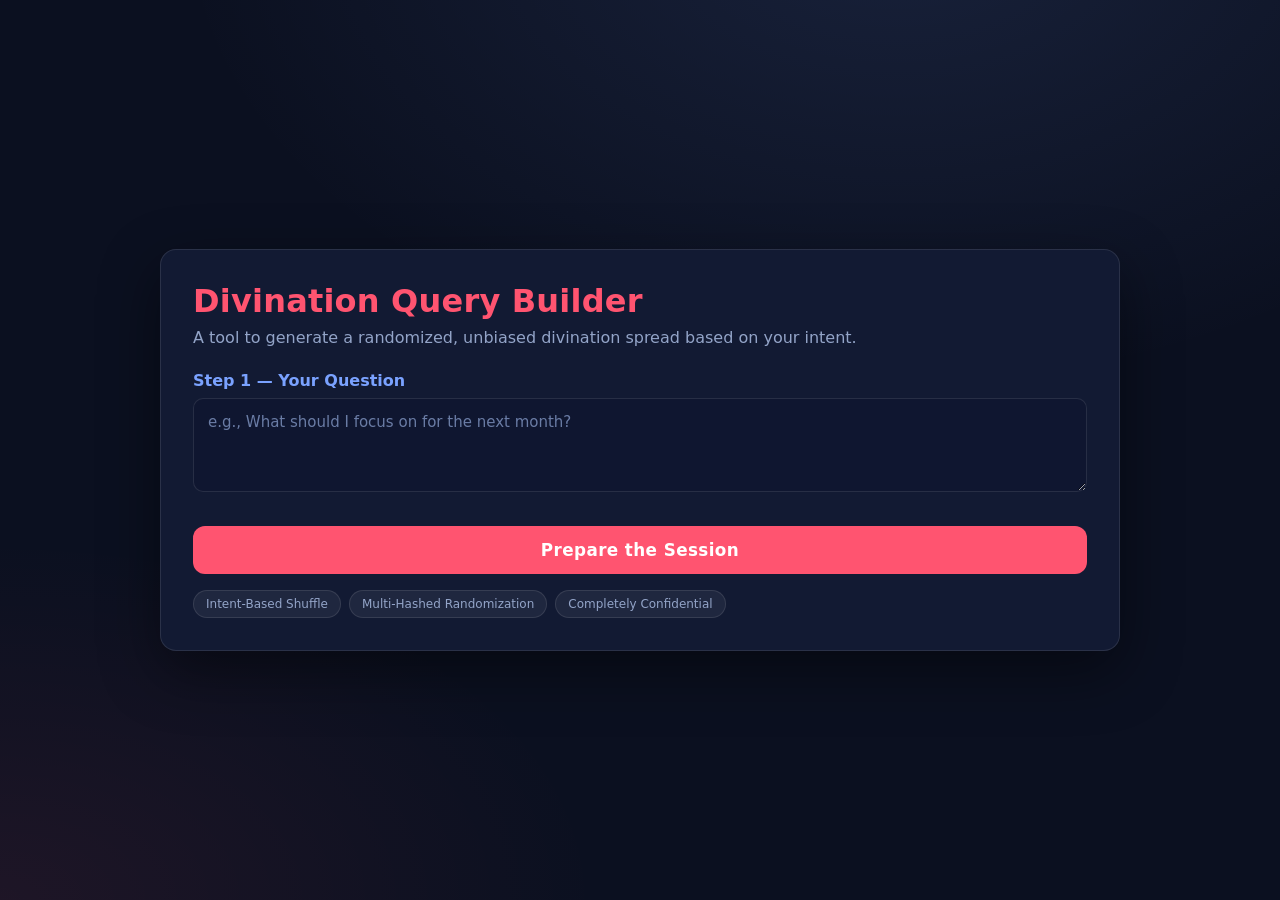
<file: Historical/DivinationColors3.html>
<!DOCTYPE html>
<html lang="en">
  <head>
    <meta http-equiv="content-type" content="text/html; charset=UTF-8" />
    <meta charset="UTF-8" />
    <meta
      name="viewport"
      content="width=device-width, initial-scale=1.0"
    />
    <title>Randomized Divination Query Builder</title>

    <!-- ========================================================================= -->
    <!-- ===== SOCIAL MEDIA & SEO PREVIEW TAGS ===== -->
    <!-- ========================================================================= -->
    <meta
      name="description"
      content="A tool to generate a randomized, unbiased divination spread based on your intent."
    />
    <meta property="og:title" content="Randomized Divination Query Builder" />
    <meta
      property="og:description"
      content="A tool to generate a randomized, unbiased divination spread based on your intent."
    />
    <meta
      property="og:image"
      content="https://www.indigogeminiwolf.com/preview-image.jpg"
    />
    <meta
      property="og:url"
      content="https://www.indigogeminiwolf.com/DivinationToolNew.html"
    />
    <meta property="og:type" content="website" />
    <meta property="og:image:width" content="1200" />
    <meta property="og:image:height" content="630" />
    <meta name="twitter:card" content="summary_large_image" />
    <meta name="twitter:title" content="Randomized Divination Query Builder" />
    <meta
      name="twitter:description"
      content="A tool to generate a randomized, unbiased divination spread based on your intent."
    />
    <meta
      name="twitter:image"
      content="https://www.indigogeminiwolf.com/preview-image.jpg"
    />
    <meta name="twitter:site" content="@TeacherAnthro" />
    <meta name="twitter:creator" content="@TeacherAnthro" />
    <!-- ========================================================================= -->

    <style>
      :root {
        --bg: #0b1020;
        --panel: #121a33;
        --muted: #93a4c8;
        --text: #e6e9f4;
        --brand: #ff5470;
        --brand-2: #7aa2ff;
        --ok: #20c997;
        --warn: #ffd166;
        --border: rgba(255, 255, 255, 0.1);
        --chip-bg: rgba(255, 255, 255, 0.06);
        --input-bg: #0f1630;
        --shadow: rgba(0, 0, 0, 0.45);
        --focus-glow: rgba(122, 162, 255, 0.25);

        --tarot-color: #9b59b6;
        --runes-color: #3498db;
        --iching-color: #1abc9c;
        --kabbalah-color: #f1c40f;
      }

      *,
      *::before,
      *::after {
        box-sizing: border-box;
      }

      html,
      body {
        height: 100%;
      }

      body {
        margin: 0;
        font-family: ui-sans-serif, system-ui, -apple-system, "Segoe UI",
          Roboto, Helvetica, Arial, sans-serif;
        background: radial-gradient(
            1200px 800px at 70% -10%,
            rgba(122, 162, 255, 0.12),
            transparent 60%
          ),
          radial-gradient(
            1000px 600px at 0% 100%,
            rgba(255, 84, 112, 0.08),
            transparent 60%
          ),
          var(--bg);
        color: var(--text);
        padding: 24px;
        display: grid;
        place-items: center;
      }

      main.card {
        width: 100%;
        max-width: 960px;
        background: var(--panel);
        border: 1px solid var(--border);
        border-radius: 16px;
        padding: 32px;
        box-shadow: 0 20px 60px var(--shadow);
      }

      h1 {
        margin: 0 0 8px;
        font-weight: 800;
        letter-spacing: 0.2px;
        color: var(--brand);
      }

      .subtitle {
        color: var(--muted);
        margin: 0 0 24px;
      }

      .grid {
        display: grid;
        gap: 20px;
      }

      @media (min-width: 860px) {
        .grid.cols-2 {
          grid-template-columns: 1fr 1fr;
        }
      }

      .row {
        display: grid;
        gap: 8px;
      }

      label {
        font-weight: 700;
        color: var(--brand-2);
        display: block;
      }

      button,
      textarea {
        font-family: inherit;
      }

      textarea {
        width: 100%;
        background: var(--input-bg);
        border: 1px solid var(--border);
        color: var(--text);
        padding: 12px 14px;
        border-radius: 10px;
        font-size: 15px;
        line-height: 1.5;
        transition: box-shadow 0.15s, border-color 0.15s;
      }

      textarea::placeholder {
        color: #6a7ca5;
      }

      textarea:focus {
        outline: none;
        border-color: var(--brand-2);
        box-shadow: 0 0 0 3px var(--focus-glow);
      }

      textarea:read-only {
        background: var(--input-bg);
      }

      .results {
        width: 100%;
        min-height: 300px;
        white-space: pre-wrap;
        font-family: ui-monospace, SFMono-Regular, Menlo, Monaco, Consolas,
          "Liberation Mono", monospace;
        font-size: 14px;
        line-height: 1.6;
        background: var(--bg);
      }

      .results:focus {
        box-shadow: none;
        border-color: var(--border);
      }

      .hint {
        color: var(--muted);
        font-size: 13px;
        font-weight: 400;
        transition: color 0.2s;
      }

      .error {
        color: var(--warn);
        font-size: 13px;
        min-height: 18px;
      }

      .chips {
        display: flex;
        flex-wrap: wrap;
        gap: 8px;
        margin-top: 8px;
      }

      .chip {
        background: var(--chip-bg);
        border: 1px solid var(--border);
        padding: 6px 12px;
        border-radius: 999px;
        font-size: 12px;
        color: var(--muted);
      }

      .btn {
        appearance: none;
        border: none;
        background: var(--brand);
        color: white;
        padding: 14px 18px;
        border-radius: 12px;
        font-weight: 800;
        cursor: pointer;
        width: 100%;
        transition: transform 0.1s ease, filter 0.2s ease;
        letter-spacing: 0.4px;
        text-align: center;
      }

      .btn-lg {
        font-size: 1.05em;
      }

      .btn-wide {
        min-width: 260px;
        width: auto;
      }

      .btn:hover:not(:disabled) {
        filter: brightness(1.1);
      }

      .btn:active:not(:disabled) {
        transform: translateY(1px);
      }

      .btn:disabled {
        cursor: not-allowed;
        filter: brightness(0.7);
      }

      .btn.secondary {
        background: var(--brand-2);
      }

      .btn.ghost {
        background: var(--chip-bg);
        color: var(--text);
        font-weight: 700;
        border: 1px solid var(--border);
      }

      .btn.ok {
        background: var(--ok);
      }

      .nav-arrow {
        font-size: 2.2em;
        font-weight: bold;
        border-radius: 12px;
        min-width: 52px;
        width: 60px;
        height: 52px;
        display: inline-flex;
        justify-content: center;
        align-items: center;
        padding: 0;
      }

      fieldset {
        border: 1px solid var(--border);
        border-radius: 14px;
        padding: 20px;
      }

      legend {
        padding: 0 8px;
        color: var(--brand);
        font-weight: 800;
        letter-spacing: 0.5px;
      }

      .toolbar {
        display: flex;
        flex-wrap: wrap;
        gap: 12px;
        margin-top: 12px;
      }

      .toolbar.toolbar-centered {
        justify-content: center;
        align-items: center;
      }

      .callout {
        color: var(--brand);
        font-weight: 700;
        margin: 16px 0;
      }

      .callout span {
        color: var(--brand-2);
        font-weight: 700;
        display: block;
        margin-top: 4px;
      }

      .hidden {
        display: none;
      }

      .fade-in {
        animation: fadeIn 0.5s ease-out forwards;
      }

      @keyframes fadeIn {
        from {
          opacity: 0;
          transform: translateY(-10px);
        }

        to {
          opacity: 1;
          transform: translateY(0);
        }
      }

      @media (prefers-reduced-motion: reduce) {
        .fade-in {
          animation-duration: 0.001ms !important;
          animation-iteration-count: 1 !important;
        }
      }

      .grid-wrapper {
        position: relative;
      }

      .grid-wrapper::after {
        content: "";
        position: absolute;
        bottom: 0;
        left: 0;
        right: 0;
        height: 30px;
        background: linear-gradient(to top, var(--input-bg) 20%, transparent);
        pointer-events: none;
        transition: opacity 0.2s;
      }

      .grid-wrapper.is-scrolled-to-bottom::after {
        opacity: 0;
      }

      .divination-grid-container {
        display: grid;
        grid-template-columns: repeat(auto-fill, minmax(34px, 1fr));
        gap: 5px;
        background: var(--input-bg);
        padding: 10px;
        border-radius: 8px;
        border: 1px solid var(--border);
        max-height: 220px;
        overflow-y: auto;
      }

      .divination-square {
        aspect-ratio: 1 / 1;
        border: 1px solid var(--border);
        background: transparent;
        cursor: pointer;
        border-radius: 4px;
        transition: background-color 0.2s, transform 0.1s, border-color 0.2s,
          box-shadow 0.2s;
        font-size: 14px;
        font-weight: 600;
        display: grid;
        place-items: center;
        color: var(--muted);
        user-select: none;
        position: relative;
      }

      .divination-square:hover {
        transform: scale(1.08);
        border-color: var(--text);
      }

      .divination-square:focus-visible {
        outline: none;
        border-color: var(--brand-2);
        box-shadow: 0 0 0 3px var(--focus-glow);
      }

      .divination-square.selected {
        color: white;
        transform: scale(1.05);
      }

      .divination-square .order-stamp {
        position: absolute;
        top: 2px;
        right: 4px;
        font-size: 9px;
        font-weight: bold;
        color: white;
        pointer-events: none;
      }

      .tarot-grid .divination-square.selected {
        background-color: var(--tarot-color);
        border-color: var(--tarot-color);
      }

      .runes-grid .divination-square.selected {
        background-color: var(--runes-color);
        border-color: var(--runes-color);
      }

      .iching-grid .divination-square.selected {
        background-color: var(--iching-color);
        border-color: var(--iching-color);
      }

      .kabbalah-grid .divination-square.selected {
        background-color: var(--kabbalah-color);
        border-color: var(--kabbalah-color);
      }

      @media (max-width: 859px) {
        body {
          padding: 12px;
        }

        main.card {
          padding: 20px;
        }

        .grid.cols-2 {
          grid-template-columns: 1fr;
        }

        .divination-grid-container {
          grid-template-columns: repeat(auto-fill, minmax(30px, 1fr));
          max-height: 180px;
        }

        .divination-square {
          font-size: 12px;
        }

        .btn-wide {
          min-width: 100%;
        }
      }
    </style>
  </head>

  <body>
    <main class="card">
      <h1>Divination Query Builder</h1>
      <p class="subtitle">
        A tool to generate a randomized, unbiased divination spread based on
        your intent.
      </p>

      <!-- STEP 1: QUESTION -->
      <section id="question-section" class="grid fade-in">
        <div class="row">
          <label for="question">Step 1 — Your Question</label>
          <textarea
            id="question"
            rows="3"
            placeholder="e.g., What should I focus on for the next month?"
          ></textarea>
          <div id="question-error" class="error" aria-live="polite"></div>
          <button
            id="submit-question-button"
            class="btn btn-lg"
          >
            Prepare the Session
          </button>
          <div class="chips">
            <span class="chip">Intent-Based Shuffle</span>
            <span class="chip">Multi-Hashed Randomization</span>
            <span class="chip">Completely Confidential</span>
          </div>
        </div>
      </section>

      <!-- STEP 2: NUMBERS -->
      <section id="number-entry-section" class="grid hidden">
        <fieldset>
          <legend>Step 2 — Choose Your Numbers</legend>
          <div class="grid cols-2">
            <div class="row">
              <label for="tarot-grid">
                Tarot
                <span id="tarot-feedback" class="hint">(Select 1, 3, or 10)</span>
              </label>
              <div class="grid-wrapper is-scrolled-to-bottom">
                <div
                  id="tarot-grid"
                  class="divination-grid-container tarot-grid"
                ></div>
              </div>
              <div id="tarot-error" class="error" aria-live="polite"></div>
            </div>

            <div class="row">
              <label for="runes-grid">
                Runes
                <span id="runes-feedback" class="hint">(Select 1 or 3)</span>
              </label>
              <div class="grid-wrapper is-scrolled-to-bottom">
                <div
                  id="runes-grid"
                  class="divination-grid-container runes-grid"
                ></div>
              </div>
              <div id="runes-error" class="error" aria-live="polite"></div>
            </div>

            <div class="row">
              <label for="iching-grid">
                I-Ching
                <span id="iching-feedback" class="hint">(Select 1 hexagram)</span>
              </label>
              <div class="grid-wrapper is-scrolled-to-bottom">
                <div
                  id="iching-grid"
                  class="divination-grid-container iching-grid"
                ></div>
              </div>
              <div id="iching-error" class="error" aria-live="polite"></div>

              <label for="iching-lines-grid">
                Moving Lines
                <span id="iching-lines-feedback" class="hint">(Optional, 0 selected)</span>
              </label>
              <div class="grid-wrapper is-scrolled-to-bottom">
                <div
                  id="iching-lines-grid"
                  class="divination-grid-container iching-grid"
                ></div>
              </div>
              <div id="iching-lines-error" class="error" aria-live="polite"></div>
            </div>

            <div class="row">
              <label for="kabbalah-grid">
                Kabbalah
                <span id="kabbalah-feedback" class="hint">(Optional, 0 selected)</span>
              </label>
              <div class="grid-wrapper is-scrolled-to-bottom">
                <div
                  id="kabbalah-grid"
                  class="divination-grid-container kabbalah-grid"
                ></div>
              </div>
              <div id="kabbalah-error" class="error" aria-live="polite"></div>
            </div>
          </div>

          <p class="callout">
            Step 2. Pick your own numbers for a personal reading—automation is optional and may reflect your intent.
            <span>
              You can add numbers manually or press the automation button as
              many times as you wish until it feels right. Click “Generate
              Summary” when ready.
            </span>
          </p>

          <div class="toolbar toolbar-centered">
            <button
              id="nav-prev-button"
              class="btn ghost nav-arrow"
              type="button"
              disabled
              title="Previous Selection"
            >
              &larr;
            </button>
            <button
              id="auto-select-button"
              class="btn ok btn-lg btn-wide"
              type="button"
            >
              Auto-Select with Amplified Intent
            </button>
            <button
              id="nav-next-button"
              class="btn ghost nav-arrow"
              type="button"
              disabled
              title="Next Selection"
            >
              &rarr;
            </button>
            <button
              id="generate-results-button"
              class="btn secondary btn-lg"
              type="button"
            >
              Generate Summary
            </button>
            <button
              id="clear-button"
              class="btn ghost btn-lg"
              type="button"
            >
              Reset Inputs
            </button>
          </div>
        </fieldset>
      </section>

      <!-- STEP 3: RESULTS -->
      <section id="results-section" class="grid hidden" style="margin-top: 20px">
        <div class="row">
          <label for="results-summary">Summary</label>
          <textarea
            id="results-summary"
            class="results"
            readonly
          ></textarea>
          <div class="toolbar">
            <p class="callout">
              Step 3. Copy the summary below and paste it into your favorite AI tool for interpretation.
            </p>
            <button id="copy-button" class="btn btn-lg" type="button">
              Copy to Clipboard
            </button>
            <button id="start-over-button" class="btn ghost btn-lg" type="button">
              Start New Session
            </button>
          </div>
        </div>
      </section>
    </main>

    <script>
      (() => {
        "use strict";

        const HASH_ROUNDS_SESSION = 8888;
        const HASH_ROUNDS_INTENT = 8888;
        const encoder = new TextEncoder();

        const TAROT_CARDS = Object.freeze([
          "0: The Fool",
          "1: The Magician",
          "2: The High Priestess",
          "3: The Empress",
          "4: The Emperor",
          "5: The Hierophant",
          "6: The Lovers",
          "7: The Chariot",
          "8: Strength",
          "9: The Hermit",
          "10: Wheel of Fortune",
          "11: Justice",
          "12: The Hanged Man",
          "13: Death",
          "14: Temperance",
          "15: The Devil",
          "16: The Tower",
          "17: The Star",
          "18: The Moon",
          "19: The Sun",
          "20: Judgement",
          "21: The World",
          "22: Ace of Wands",
          "23: Two of Wands",
          "24: Three of Wands",
          "25: Four of Wands",
          "26: Five of Wands",
          "27: Six of Wands",
          "28: Seven of Wands",
          "29: Eight of Wands",
          "30: Nine of Wands",
          "31: Ten of Wands",
          "32: Page of Wands",
          "33: Knight of Wands",
          "34: Queen of Wands",
          "35: King of Wands",
          "36: Ace of Cups",
          "37: Two of Cups",
          "38: Three of Cups",
          "39: Four of Cups",
          "40: Five of Cups",
          "41: Six of Cups",
          "42: Seven of Cups",
          "43: Eight of Cups",
          "44: Nine of Cups",
          "45: Ten of Cups",
          "46: Page of Cups",
          "47: Knight of Cups",
          "48: Queen of Cups",
          "49: King of Cups",
          "50: Ace of Swords",
          "51: Two of Swords",
          "52: Three of Swords",
          "53: Four of Swords",
          "54: Five of Swords",
          "55: Six of Swords",
          "56: Seven of Swords",
          "57: Eight of Swords",
          "58: Nine of Swords",
          "59: Ten of Swords",
          "60: Page of Swords",
          "61: Knight of Swords",
          "62: Queen of Swords",
          "63: King of Swords",
          "64: Ace of Pentacles",
          "65: Two of Pentacles",
          "66: Three of Pentacles",
          "67: Four of Pentacles",
          "68: Five of Pentacles",
          "69: Six of Pentacles",
          "70: Seven of Pentacles",
          "71: Eight of Pentacles",
          "72: Nine of Pentacles",
          "73: Ten of Pentacles",
          "74: Page of Pentacles",
          "75: Knight of Pentacles",
          "76: Queen of Pentacles",
          "77: King of Pentacles",
        ]);

        const CELTIC_CROSS_POSITIONS = Object.freeze([
          "The Heart of the Matter",
          "The Crossing Card (Challenge)",
          "The Foundation (Basis)",
          "The Recent Past",
          "The Crown (Potential Outcome)",
          "The Near Future",
          "Yourself / Your Attitude",
          "Your Environment / External Influences",
          "Hopes and Fears",
          "The Final Outcome",
        ]);

        const ICHING_HEXAGRAMS = Object.freeze([
          "0: The Tao (Beyond the System)",
          "1: Ch'ien / The Creative",
          "2: K'un / The Receptive",
          "3: Chun / Difficulty at the Beginning",
          "4: Meng / Youthful Folly",
          "5: Hsü / Waiting",
          "6: Sung / Conflict",
          "7: Shih / The Army",
          "8: Pi / Holding Together",
          "9: Hsiao Ch'u / The Taming Power of the Small",
          "10: Lü / Treading",
          "11: T'ai / Peace",
          "12: P'i / Standstill",
          "13: T'ung Jen / Fellowship with Men",
          "14: Ta Yu / Possession in Great Measure",
          "15: Ch'ien / Modesty",
          "16: Yü / Enthusiasm",
          "17: Sui / Following",
          "18: Ku / Work on What Has Been Spoiled",
          "19: Lin / Approach",
          "20: Kuan / Contemplation",
          "21: Shih Ho / Biting Through",
          "22: Pi / Grace",
          "23: Po / Splitting Apart",
          "24: Fu / Return",
          "25: Wu Wang / Innocence",
          "26: Ta Ch'u / The Taming Power of the Great",
          "27: I / Corners of the Mouth",
          "28: Ta Kuo / Preponderance of the Great",
          "29: K'an / The Abysmal",
          "30: Li / The Clinging (Fire)",
          "31: Hsien / Influence (Wooing)",
          "32: Heng / Duration",
          "33: Tun / Retreat",
          "34: Ta Chuang / The Power of the Great",
          "35: Chin / Progress",
          "36: Ming I / Darkening of the Light",
          "37: Chia Jen / The Family",
          "38: K'uei / Opposition",
          "39: Chien / Obstruction",
          "40: Hsieh / Deliverance",
          "41: Sun / Decrease",
          "42: I / Increase",
          "43: Kuai / Break-through",
          "44: Kou / Coming to Meet",
          "45: Ts'ui / Gathering Together",
          "46: Sheng / Pushing Upward",
          "47: Kùn / Oppression (Exhaustion)",
          "48: Ching / The Well",
          "49: Ko / Revolution",
          "50: Ting / The Cauldron",
          "51: Chen / The Arousing",
          "52: Ken / Keeping Still",
          "53: Chien / Gradual Progress (Development)",
          "54: Kuei Mei / The Marrying Maiden",
          "55: Feng / Abundance",
          "56: Lü / The Wanderer",
          "57: Sun / The Gentle",
          "58: Tui / The Joyous",
          "59: Huan / Dispersion",
          "60: Chieh / Limitation",
          "61: Chung Fu / Inner Truth",
          "62: Hsiao Kuo / Preponderance of the Small",
          "63: Chi Chi / After Completion",
          "64: Wei Chi / Before Completion",
        ]);

        const KABBALAH_SEFIROT = Object.freeze([
          "1: Kether (Crown)",
          "2: Chokmah (Wisdom)",
          "3: Binah (Understanding)",
          "4: Chesed (Mercy)",
          "5: Geburah (Strength)",
          "6: Tiphareth (Beauty)",
          "7: Netzach (Victory)",
          "8: Hod (Splendor)",
          "9: Yesod (Foundation)",
          "10: Malkuth (Kingdom)",
          "11: Path of Aleph (Fool)",
          "12: Path of Beth (Magician)",
          "13: Path of Gimel (High Priestess)",
          "14: Path of Daleth (Empress)",
          "15: Path of Heh (Emperor)",
          "16: Path of Vav (Hierophant)",
          "17: Path of Zayin (Lovers)",
          "18: Path of Cheth (Chariot)",
          "19: Path of Teth (Strength)",
          "20: Path of Yod (Hermit)",
          "21: Path of Kaph (Wheel)",
          "22: Path of Lamed (Justice)",
          "23: Path of Mem (Hanged Man)",
          "24: Path of Nun (Death)",
          "25: Path of Samekh (Temperance)",
          "26: Path of Ayin (Devil)",
          "27: Path of Peh (Tower)",
          "28: Path of Tzaddi (Star)",
          "29: Path of Qoph (Moon)",
          "30: Path of Resh (Sun)",
          "31: Path of Shin (Judgement)",
          "32: Path of Tau (World)",
        ]);

        const ELDER_FUTHARK_RUNES = Object.freeze([
          "1: Fehu (Wealth)",
          "2: Uruz (Strength)",
          "3: Thurisaz (Conflict/Thorn)",
          "4: Ansuz (Insight/Communication)",
          "5: Raidho (Journey)",
          "6: Kenaz (Torch/Creativity)",
          "7: Gebo (Gift/Exchange)",
          "8: Wunjo (Joy)",
          "9: Hagalaz (Disruption)",
          "10: Nauthiz (Need)",
          "11: Isa (Stillness)",
          "12: Jera (Harvest)",
          "13: Eihwaz (Endurance)",
          "14: Perthro (Mystery/Lot Cup)",
          "15: Algiz (Protection)",
          "16: Sowilo (Vitality)",
          "17: Tiwaz (Justice)",
          "18: Berkano (Growth)",
          "19: Ehwaz (Movement)",
          "20: Mannaz (Self/Humanity)",
          "21: Laguz (Flow)",
          "22: Ingwaz (Seed)",
          "23: Dagaz (Breakthrough)",
          "24: Othala (Ancestral Home)",
          "25: Blank/Odin Rune (Beyond the System)",
        ]);

        const state = {
          question: "",
          sessionHash: "",
          mapper: null,
          selections: {
            tarot: [],
            runes: [],
            iching: [],
            ichingLines: [],
            kabbalah: [],
          },
          history: [],
          historyIndex: -1,
        };

        const elements = {
          qSection: document.getElementById("question-section"),
          q: document.getElementById("question"),
          qErr: document.getElementById("question-error"),
          prepBtn: document.getElementById("submit-question-button"),
          numSection: document.getElementById("number-entry-section"),
          tarotGrid: document.getElementById("tarot-grid"),
          tarotErr: document.getElementById("tarot-error"),
          tarotFeedback: document.getElementById("tarot-feedback"),
          runesGrid: document.getElementById("runes-grid"),
          runesErr: document.getElementById("runes-error"),
          runesFeedback: document.getElementById("runes-feedback"),
          ichingGrid: document.getElementById("iching-grid"),
          ichingErr: document.getElementById("iching-error"),
          ichingFeedback: document.getElementById("iching-feedback"),
          ichingLinesGrid: document.getElementById("iching-lines-grid"),
          ichingLinesErr: document.getElementById("iching-lines-error"),
          ichingLinesFeedback: document.getElementById("iching-lines-feedback"),
          kabbalahGrid: document.getElementById("kabbalah-grid"),
          kabbalahErr: document.getElementById("kabbalah-error"),
          kabbalahFeedback: document.getElementById("kabbalah-feedback"),
          autoSelectBtn: document.getElementById("auto-select-button"),
          navPrevBtn: document.getElementById("nav-prev-button"),
          navNextBtn: document.getElementById("nav-next-button"),
          generateBtn: document.getElementById("generate-results-button"),
          clearBtn: document.getElementById("clear-button"),
          resultsSection: document.getElementById("results-section"),
          out: document.getElementById("results-summary"),
          copyBtn: document.getElementById("copy-button"),
          startOverBtn: document.getElementById("start-over-button"),
        };

        const GRID_SETTINGS = {
          tarot: {
            element: elements.tarotGrid,
            feedback: elements.tarotFeedback,
            error: elements.tarotErr,
            range: { min: 1, max: 156 },
            maxSelections: 10,
            allowedCounts: [1, 3, 10],
            optional: true,
            autoCounts: [1, 3, 3, 10],
            showOrder: true,
            label: "Tarot slot",
          },
          runes: {
            element: elements.runesGrid,
            feedback: elements.runesFeedback,
            error: elements.runesErr,
            range: { min: 1, max: 50 },
            maxSelections: 3,
            allowedCounts: [1, 3],
            optional: true,
            autoCounts: [1, 3, 3],
            showOrder: true,
            label: "Rune slot",
          },
          iching: {
            element: elements.ichingGrid,
            feedback: elements.ichingFeedback,
            error: elements.ichingErr,
            range: { min: 0, max: 64 },
            maxSelections: 1,
            allowedCounts: [1],
            optional: true,
            autoCounts: [1, 1, 1],
            showOrder: false,
            label: "I-Ching hexagram",
          },
          ichingLines: {
            element: elements.ichingLinesGrid,
            feedback: elements.ichingLinesFeedback,
            error: elements.ichingLinesErr,
            range: { min: 1, max: 6 },
            maxSelections: 6,
            allowedCounts: null,
            optional: true,
            autoCounts: [0, 0, 1, 1, 2, 3],
            showOrder: false,
            label: "Moving line",
          },
          kabbalah: {
            element: elements.kabbalahGrid,
            feedback: elements.kabbalahFeedback,
            error: elements.kabbalahErr,
            range: { min: 1, max: 96 },
            maxSelections: 96,
            allowedCounts: null,
            optional: true,
            autoCounts: [0, 1, 1, 2, 3],
            showOrder: false,
            label: "Kabbalah path slot",
          },
        };

        document.addEventListener("DOMContentLoaded", init);

        function init() {
          populateGrids();
          bindEvents();
          clearSelections({ silent: true });
          updateNavigationButtons();
        }

        function populateGrids() {
          Object.entries(GRID_SETTINGS).forEach(([key, config]) => {
            const grid = config.element;
            if (!grid) return;
            grid.innerHTML = "";
            const fragment = document.createDocumentFragment();
            for (let value = config.range.min; value <= config.range.max; value++) {
              const square = document.createElement("button");
              square.type = "button";
              square.className = "divination-square";
              square.dataset.number = value;
              square.textContent = value;
              square.setAttribute("aria-pressed", "false");
              square.setAttribute("aria-label", `${config.label} ${value}`);
              fragment.appendChild(square);
            }
            grid.appendChild(fragment);
          });

          document
            .querySelectorAll(".divination-grid-container")
            .forEach((grid) => {
              grid.addEventListener("scroll", () => updateScrollShadow(grid));
              updateScrollShadow(grid);
            });
        }

        function bindEvents() {
          elements.prepBtn.addEventListener("click", handlePrepareSession);
          elements.autoSelectBtn.addEventListener("click", handleAutoSelect);
          elements.generateBtn.addEventListener("click", handleGenerateSummary);
          elements.clearBtn.addEventListener("click", () => clearSelections());
          elements.copyBtn.addEventListener("click", handleCopy);
          elements.startOverBtn.addEventListener("click", resetSession);
          elements.navPrevBtn.addEventListener("click", () =>
            loadHistory(state.historyIndex - 1)
          );
          elements.navNextBtn.addEventListener("click", () =>
            loadHistory(state.historyIndex + 1)
          );

          Object.entries(GRID_SETTINGS).forEach(([key, config]) => {
            config.element.addEventListener("click", (event) =>
              handleGridInteraction(event, key)
            );
          });
        }

        async function handlePrepareSession() {
          clearErrors();
          const question = elements.q.value.trim();
          if (!question) {
            elements.qErr.textContent =
              "Please enter a question to seed the session.";
            elements.q.focus();
            return;
          }

          elements.prepBtn.disabled = true;
          elements.prepBtn.textContent = "Preparing…";
          elements.q.readOnly = true;

          try {
            const { hex, bytes } = await createSeedHash(question);
            state.question = question;
            state.sessionHash = hex;
            state.mapper = new DivinationMapper(bytes);
            clearSelections({ silent: true });
            clearHistory();
            elements.resultsSection.classList.add("hidden");
            elements.prepBtn.textContent = "Session Ready";
            elements.prepBtn.classList.add("ok");
            elements.numSection.classList.remove("hidden");
            elements.numSection.classList.add("fade-in");
            elements.numSection.scrollIntoView({ behavior: "smooth", block: "start" });
          } catch (error) {
            console.error("Hashing failed:", error);
            elements.qErr.textContent =
              "Could not prepare the session. Please try again.";
            elements.prepBtn.disabled = false;
            elements.prepBtn.textContent = "Prepare the Session";
            elements.q.readOnly = false;
          }
        }

        async function handleAutoSelect() {
          if (!state.mapper) {
            elements.qErr.textContent = "Please prepare the session first.";
            elements.q.focus();
            return;
          }

          clearErrors();
          const seed = await deriveIntentSeed();
          const rng = seededRNG(seed);
          const pattern = {};

          Object.entries(GRID_SETTINGS).forEach(([key, config]) => {
            const count = selectAutoCount(config, rng);
            pattern[key] = drawUnique(
              config.range.min,
              config.range.max,
              count,
              rng
            );
          });

          applyPattern(pattern);
          addHistory(pattern);
        }

        function handleGridInteraction(event, key) {
          const button = event.target.closest(".divination-square");
          if (!button) return;

          event.preventDefault();
          const value = Number(button.dataset.number);
          const current = state.selections[key];
          const index = current.indexOf(value);

          if (index !== -1) {
            current.splice(index, 1);
          } else {
            const { maxSelections } = GRID_SETTINGS[key];
            if (maxSelections && current.length >= maxSelections) return;
            current.push(value);
          }

          clearError(key);
          syncSelectionUI(key);
        }

        function handleGenerateSummary() {
          if (!state.mapper) {
            elements.qErr.textContent =
              "Prepare the session first using the button in Step 1.";
            elements.q.focus();
            return;
          }

          clearErrors();
          const payload = {};
          let hasError = false;

          Object.keys(state.selections).forEach((key) => {
            const { value, error } = validateSelection(key);
            if (error) {
              setError(key, error);
              hasError = true;
            } else {
              payload[key] = value;
            }
          });

          if (hasError) return;

          const summary = buildSummary(payload);
          elements.out.value = summary;
          elements.resultsSection.classList.remove("hidden");
          elements.resultsSection.classList.add("fade-in");
          elements.out.scrollIntoView({ behavior: "smooth", block: "center" });
        }

        async function handleCopy() {
          if (!elements.out.value) return;

          const label = elements.copyBtn.textContent;
          try {
            if (navigator.clipboard?.writeText) {
              await navigator.clipboard.writeText(elements.out.value);
            } else {
              const temp = document.createElement("textarea");
              temp.value = elements.out.value;
              temp.setAttribute("readonly", "readonly");
              temp.style.position = "absolute";
              temp.style.left = "-9999px";
              document.body.appendChild(temp);
              temp.select();
              document.execCommand("copy");
              document.body.removeChild(temp);
            }
            elements.copyBtn.textContent = "Copied!";
            elements.copyBtn.disabled = true;
            setTimeout(() => {
              elements.copyBtn.textContent = label;
              elements.copyBtn.disabled = false;
            }, 1800);
          } catch (error) {
            console.error("Copy failed:", error);
            elements.copyBtn.textContent = "Copy failed";
            setTimeout(() => {
              elements.copyBtn.textContent = label;
            }, 1800);
          }
        }

        function resetSession() {
          state.question = "";
          state.sessionHash = "";
          state.mapper = null;
          elements.q.value = "";
          elements.q.readOnly = false;
          elements.prepBtn.disabled = false;
          elements.prepBtn.textContent = "Prepare the Session";
          elements.prepBtn.classList.remove("ok");
          elements.numSection.classList.add("hidden");
          elements.resultsSection.classList.add("hidden");
          elements.out.value = "";
          clearSelections({ silent: true });
          clearErrors();
          clearHistory();
          elements.qSection.scrollIntoView({ behavior: "smooth", block: "start" });
          elements.q.focus();
        }

        function clearSelections({ silent = false } = {}) {
          Object.keys(state.selections).forEach((key) => {
            state.selections[key] = [];
          });
          syncSelectionUI();
          if (!silent) {
            clearErrors();
          }
        }

        function applyPattern(pattern) {
          Object.keys(state.selections).forEach((key) => {
            state.selections[key] = pattern[key] ? [...pattern[key]] : [];
          });
          syncSelectionUI();
        }

        function syncSelectionUI(targetKey) {
          const entries = targetKey
            ? [[targetKey, GRID_SETTINGS[targetKey]]]
            : Object.entries(GRID_SETTINGS);

          entries.forEach(([key, config]) => {
            const selectionSet = new Set(state.selections[key]);
            config.element.querySelectorAll(".divination-square").forEach((btn) => {
              const number = Number(btn.dataset.number);
              const isSelected = selectionSet.has(number);
              btn.classList.toggle("selected", isSelected);
              btn.setAttribute("aria-pressed", String(isSelected));
            });
            if (config.showOrder) {
              updateOrderStamps(config.element, state.selections[key]);
            }
            updateSelectionFeedback(key);
          });
        }

        function updateOrderStamps(grid, numbers) {
          grid.querySelectorAll(".order-stamp").forEach((stamp) => stamp.remove());
          numbers.forEach((value, index) => {
            const cell = grid.querySelector(
              `.divination-square[data-number="${value}"]`
            );
            if (!cell) return;
            const stamp = document.createElement("span");
            stamp.className = "order-stamp";
            stamp.textContent = index + 1;
            cell.appendChild(stamp);
          });
        }

        function updateSelectionFeedback(key) {
          const feedbackEl = GRID_SETTINGS[key].feedback;
          if (!feedbackEl) return;
          const count = state.selections[key].length;
          let message = "";
          let isValid = false;

          switch (key) {
            case "tarot":
              if (count === 0) {
                message = "(Select 1, 3, or 10)";
              } else if ([1, 3, 10].includes(count)) {
                if (count === 1) message = "✔ Valid (single card)";
                if (count === 3)
                  message = "✔ Valid (Past • Present • Future spread)";
                if (count === 10) message = "✔ Valid (Celtic Cross)";
                isValid = true;
              } else if (count === 2) {
                message = "(1 more for Past • Present • Future)";
              } else if (count > 3 && count < 10) {
                message = `(${10 - count} more for a Celtic Cross)`;
              } else {
                message = `(Invalid count: ${count})`;
              }
              break;

            case "runes":
              if (count === 0) {
                message = "(Select 1 or 3)";
              } else if ([1, 3].includes(count)) {
                message =
                  count === 1
                    ? "✔ Valid (single rune)"
                    : "✔ Valid (three rune spread)";
                isValid = true;
              } else if (count === 2) {
                message = "(1 more for a three rune spread)";
              } else {
                message = `(Invalid count: ${count})`;
              }
              break;

            case "iching":
              if (count === 0) {
                message = "(Select 1 hexagram)";
              } else if (count === 1) {
                message = "✔ Valid (1 selected)";
                isValid = true;
              } else {
                message = `(Too many selected: ${count})`;
              }
              break;

            case "ichingLines":
              message = `(Optional, ${count} selected)`;
              isValid = true;
              break;

            case "kabbalah":
              message = `(Optional, ${count} selected)`;
              isValid = true;
              break;
          }

          feedbackEl.textContent = message;
          feedbackEl.style.color = isValid ? "var(--ok)" : "var(--muted)";
        }

        function validateSelection(key) {
          const config = GRID_SETTINGS[key];
          const values = state.selections[key];
          const count = values.length;

          if (count === 0) {
            return config.optional ? { value: [] } : { error: "Please make a selection." };
          }

          if (
            config.allowedCounts &&
            !config.allowedCounts.includes(count)
          ) {
            return {
              error: `Please select exactly ${formatAllowedCounts(
                config.allowedCounts
              )}.`,
            };
          }

          return { value: [...values] };
        }

        function buildSummary(data) {
          const lines = [];
          lines.push(`My Question: "${state.question}"`);
          lines.push(`Session Signature: ${state.sessionHash.slice(0, 24)}`);
          lines.push(
            "Please provide an interpretation based on the following results. The session uses multi-round SHA-256 hashing with OS entropy to reduce bias."
          );
          lines.push("");

          const { tarot = [], runes = [], iching = [], ichingLines = [], kabbalah = [] } =
            data;

          if (tarot.length) {
            const mapped = state.mapper.getTarot(tarot);
            lines.push("--- Tarot ---");
            if (tarot.length === 1) {
              lines.push(`Single Card: ${mapped[0]}`);
            } else if (tarot.length === 3) {
              const labels = ["Past", "Present", "Future"];
              lines.push("Spread: Past • Present • Future");
              mapped.forEach((card, index) =>
                lines.push(`${labels[index]}: ${card}`)
              );
            } else if (tarot.length === 10) {
              lines.push("Spread: Celtic Cross");
              CELTIC_CROSS_POSITIONS.forEach((slot, index) => {
                const card = mapped[index];
                if (card) lines.push(`${index + 1}. ${slot}: ${card}`);
              });
            } else {
              lines.push(`Cards: ${mapped.join(", ")}`);
            }
            lines.push("");
          }

          if (runes.length) {
            const mapped = state.mapper.getRunes(runes);
            lines.push("--- Runes ---");
            lines.push(`Runes: ${mapped.join(", ")}`);
            lines.push("");
          }

          if (iching.length) {
            const slot = iching[0];
            const hexagram = state.mapper.getIChing(slot);
            const moving = state.mapper.getIChingMovingLines(ichingLines);
            lines.push("--- I-Ching ---");
            lines.push(`Hexagram Slot ${slot}: ${hexagram}`);
            lines.push(`Moving Lines: ${moving.length ? moving.join(", ") : "None"}`);
            lines.push("");
          }

          if (kabbalah.length) {
            const mapped = state.mapper.getKabbalah(kabbalah);
            lines.push("--- Kabbalah ---");
            lines.push(`Paths / States: ${mapped.join(", ")}`);
            lines.push("");
          }

          return lines.join("\n").trim();
        }

        async function createSeedHash(question) {
          const normalized = question.normalize("NFC");
          const questionBytes = encoder.encode(normalized);
          const entropy = new Uint8Array(32);
          crypto.getRandomValues(entropy);

          const timingBuffer = new ArrayBuffer(16);
          const timingView = new DataView(timingBuffer);
          timingView.setFloat64(0, Date.now(), true);
          timingView.setFloat64(8, performance.now(), true);

          const payload = concatUint8Arrays(
            entropy,
            questionBytes,
            new Uint8Array(timingBuffer)
          );
          const digest = await multiHash(payload, HASH_ROUNDS_SESSION);
          return { hex: bufferToHex(digest), bytes: digest };
        }

        async function deriveIntentSeed() {
          const entropy = new Uint8Array(32);
          crypto.getRandomValues(entropy);
          const questionBytes = encoder.encode(state.question.normalize("NFC"));
          const sessionBytes = state.sessionHash
            ? hexToBytes(state.sessionHash.slice(0, 16))
            : new Uint8Array(8);

          const momentBuffer = new ArrayBuffer(8);
          new DataView(momentBuffer).setFloat64(0, performance.now(), true);

          const payload = concatUint8Arrays(
            entropy,
            questionBytes,
            sessionBytes,
            new Uint8Array(momentBuffer)
          );
          const digest = await multiHash(payload, HASH_ROUNDS_INTENT);
          return deriveSeed32(digest);
        }

        function multiHash(value, rounds) {
          let buffer;
          if (value instanceof Uint8Array) {
            buffer = value.buffer.slice(value.byteOffset, value.byteOffset + value.byteLength);
          } else if (value instanceof ArrayBuffer) {
            buffer = value.slice(0);
          } else {
            buffer = encoder.encode(String(value)).buffer;
          }

          let promise = Promise.resolve(buffer);
          for (let i = 0; i < rounds; i++) {
            promise = promise.then((buf) => crypto.subtle.digest("SHA-256", buf));
          }
          return promise.then((buf) => new Uint8Array(buf));
        }

        function concatUint8Arrays(...arrays) {
          const totalLength = arrays.reduce((sum, arr) => sum + arr.length, 0);
          const result = new Uint8Array(totalLength);
          let offset = 0;
          arrays.forEach((arr) => {
            result.set(arr, offset);
            offset += arr.length;
          });
          return result;
        }

        function bufferToHex(buffer) {
          return Array.from(buffer, (b) => b.toString(16).padStart(2, "0")).join("");
        }

        function hexToBytes(hex) {
          const bytes = new Uint8Array(hex.length / 2);
          for (let i = 0; i < bytes.length; i++) {
            bytes[i] = parseInt(hex.slice(i * 2, i * 2 + 2), 16);
          }
          return bytes;
        }

        function deriveSeed32(bytes) {
          const view = new DataView(bytes.buffer, bytes.byteOffset, bytes.byteLength);
          const first = view.getUint32(0, false);
          const last = view.getUint32(bytes.byteLength - 4, false);
          const seed = (first ^ last) >>> 0;
          return seed || 0x9e3779b9;
        }

        const seededRNG = (seed) => () => {
          let t = (seed += 0x6d2b79f5);
          t = Math.imul(t ^ (t >>> 15), t | 1);
          t ^= t + Math.imul(t ^ (t >>> 7), t | 61);
          return ((t ^ (t >>> 14)) >>> 0) / 4294967296;
        };

        class DivinationMapper {
          constructor(seedBytes) {
            const seed = deriveSeed32(seedBytes);
            const rng = seededRNG(seed);

            const shuffle = (source) => {
              const arr = [...source];
              for (let i = arr.length - 1; i > 0; i--) {
                const j = Math.floor(rng() * (i + 1));
                [arr[i], arr[j]] = [arr[j], arr[i]];
              }
              return arr;
            };

            const tarotDeck = [];
            TAROT_CARDS.forEach((card) => {
              tarotDeck.push(`${card} (Upright)`);
              tarotDeck.push(`${card} (Reversed)`);
            });
            this.tarotMap = shuffle(tarotDeck);

            const runeDeck = [];
            ELDER_FUTHARK_RUNES.forEach((rune) => {
              if (rune.includes("Blank/Odin")) {
                runeDeck.push(rune, rune);
              } else {
                runeDeck.push(`${rune} (Upright)`, `${rune} (Reversed)`);
              }
            });
            this.runesMap = shuffle(runeDeck);

            this.ichingMap = shuffle(
              Array.from({ length: 64 }, (_, index) => index + 1)
            );
            this.ichingLinesMap = shuffle([1, 2, 3, 4, 5, 6]);

            const kabbalahVariants = [];
            const polarities = ["Balanced", "Excessive", "Deficient"];
            KABBALAH_SEFIROT.forEach((sefira) => {
              polarities.forEach((state) =>
                kabbalahVariants.push(`${sefira} (${state})`)
              );
            });
            this.kabbalahMap = shuffle(kabbalahVariants);
          }

          getTarot(numbers) {
            return numbers.map((value) => this.tarotMap[value - 1]);
          }

          getRunes(numbers) {
            return numbers.map((value) => this.runesMap[value - 1]);
          }

          getIChing(index) {
            if (index === 0) {
              return ICHING_HEXAGRAMS[0];
            }
            const lookup = this.ichingMap[index - 1];
            return ICHING_HEXAGRAMS[lookup] || ICHING_HEXAGRAMS[index];
          }

          getIChingMovingLines(numbers) {
            return numbers.map((value) => this.ichingLinesMap[value - 1]);
          }

          getKabbalah(numbers) {
            return numbers.map((value) => this.kabbalahMap[value - 1]);
          }
        }

        function selectAutoCount(config, rng) {
          const options = config.autoCounts;
          if (!options || !options.length) return 0;
          const index = Math.floor(rng() * options.length);
          const choice = options[index];
          if (config.maxSelections) {
            return Math.min(choice, config.maxSelections);
          }
          return choice;
        }

        function drawUnique(min, max, count, rng) {
          if (count <= 0) return [];
          const picks = new Set();
          const span = max - min + 1;
          while (picks.size < count) {
            const value = min + Math.floor(rng() * span);
            picks.add(value);
          }
          return Array.from(picks);
        }

        function addHistory(pattern) {
          const snapshot = clonePattern(pattern);
          if (state.historyIndex < state.history.length - 1) {
            state.history = state.history.slice(0, state.historyIndex + 1);
          }
          state.history.push(snapshot);
          state.historyIndex = state.history.length - 1;
          updateNavigationButtons();
        }

        function clonePattern(pattern) {
          return Object.fromEntries(
            Object.entries(pattern).map(([key, values]) => [key, [...values]])
          );
        }

        function loadHistory(index) {
          if (index < 0 || index >= state.history.length) return;
          state.historyIndex = index;
          applyPattern(state.history[index]);
          updateNavigationButtons();
        }

        function clearHistory() {
          state.history = [];
          state.historyIndex = -1;
          updateNavigationButtons();
        }

        function updateNavigationButtons() {
          const { history, historyIndex } = state;
          const hasHistory = history.length > 1;
          elements.navPrevBtn.disabled = !hasHistory || historyIndex <= 0;
          elements.navNextBtn.disabled =
            !hasHistory || historyIndex >= history.length - 1;
        }

        function clearErrors() {
          elements.qErr.textContent = "";
          Object.values(GRID_SETTINGS).forEach(({ error }) => {
            if (error) error.textContent = "";
          });
        }

        function clearError(key) {
          const errorEl = GRID_SETTINGS[key].error;
          if (errorEl) errorEl.textContent = "";
        }

        function setError(key, message) {
          const errorEl = GRID_SETTINGS[key].error;
          if (errorEl) errorEl.textContent = message;
        }

        function formatAllowedCounts(counts) {
          if (counts.length === 1) return `${counts[0]}`;
          const sorted = [...counts].sort((a, b) => a - b);
          return `${sorted.slice(0, -1).join(", ")} or ${sorted.at(-1)}`;
        }

        function updateScrollShadow(grid) {
          if (!grid) return;
          const wrapper = grid.parentElement;
          const isScrollable = grid.scrollHeight > grid.clientHeight;
          const isAtBottom =
            grid.scrollHeight - grid.scrollTop <= grid.clientHeight + 1;

          if (!isScrollable || isAtBottom) {
            wrapper.classList.add("is-scrolled-to-bottom");
          } else {
            wrapper.classList.remove("is-scrolled-to-bottom");
          }
        }
      })();
    </script>
  </body>
</html>
</file>
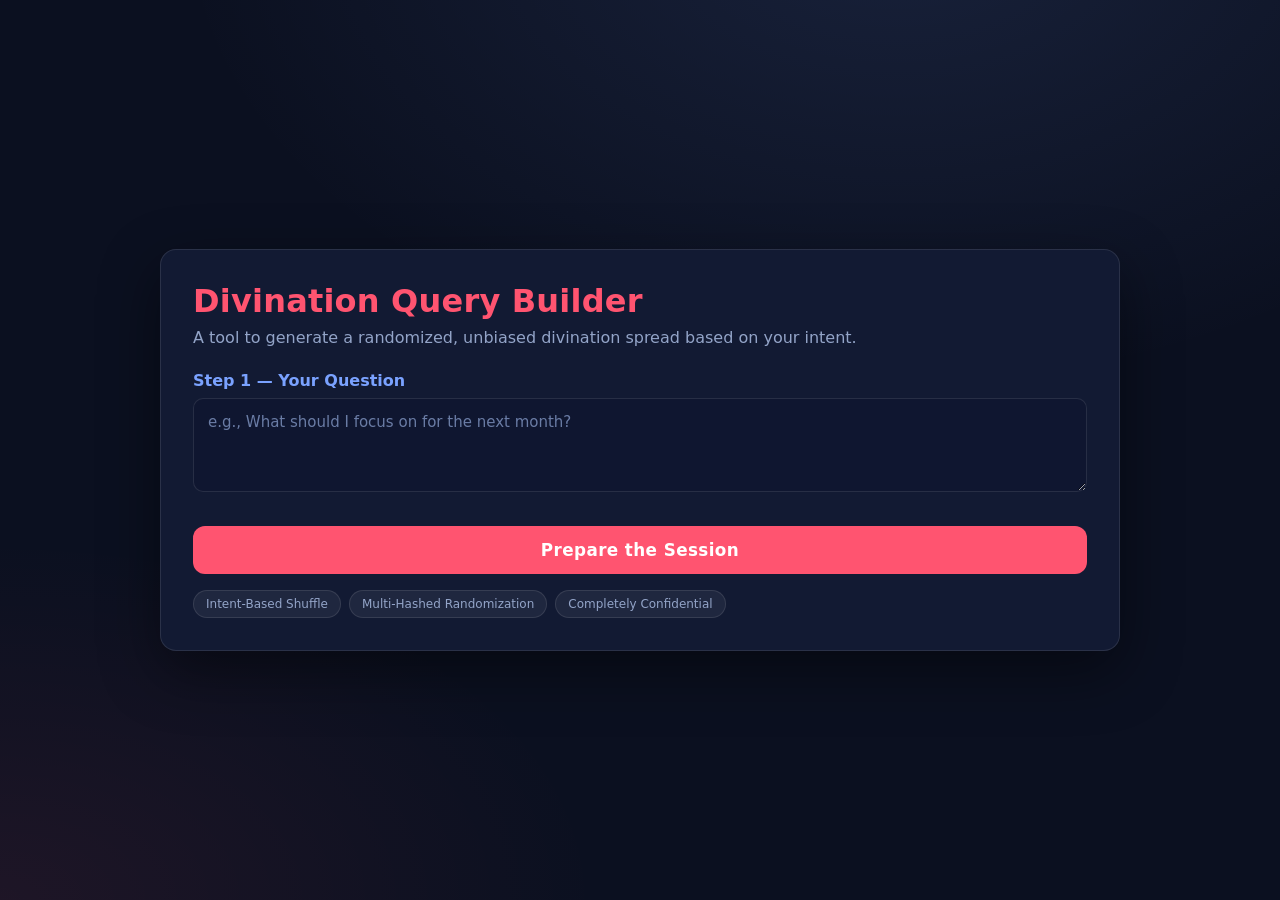
<file: Historical/DivinationToolAdvanced.html>
<!DOCTYPE html>
<html lang="en">
  <head>
    <meta http-equiv="content-type" content="text/html; charset=UTF-8" />
    <meta charset="UTF-8" />
    <meta
      name="viewport"
      content="width=device-width, initial-scale=1.0"
    />
    <title>Randomized Divination Query Builder</title>

    <!-- ========================================================================= -->
    <!-- ===== SOCIAL MEDIA & SEO PREVIEW TAGS ===== -->
    <!-- ========================================================================= -->
    <meta
      name="description"
      content="A tool to generate a randomized, unbiased divination spread based on your intent."
    />
    <meta property="og:title" content="Randomized Divination Query Builder" />
    <meta
      property="og:description"
      content="A tool to generate a randomized, unbiased divination spread based on your intent."
    />
    <meta
      property="og:image"
      content="https://www.indigogeminiwolf.com/preview-image.jpg"
    />
    <meta
      property="og:url"
      content="https://www.indigogeminiwolf.com/DivinationToolNew.html"
    />
    <meta property="og:type" content="website" />
    <meta property="og:image:width" content="1200" />
    <meta property="og:image:height" content="630" />
    <meta name="twitter:card" content="summary_large_image" />
    <meta name="twitter:title" content="Randomized Divination Query Builder" />
    <meta
      name="twitter:description"
      content="A tool to generate a randomized, unbiased divination spread based on your intent."
    />
    <meta
      name="twitter:image"
      content="https://www.indigogeminiwolf.com/preview-image.jpg"
    />
    <meta name="twitter:site" content="@TeacherAnthro" />
    <meta name="twitter:creator" content="@TeacherAnthro" />
    <!-- ========================================================================= -->

    <style>
      :root {
        --bg: #0b1020;
        --panel: #121a33;
        --muted: #93a4c8;
        --text: #e6e9f4;
        --brand: #ff5470;
        --brand-2: #7aa2ff;
        --ok: #20c997;
        --warn: #ffd166;
        --border: rgba(255, 255, 255, 0.1);
        --chip-bg: rgba(255, 255, 255, 0.06);
        --input-bg: #0f1630;
        --shadow: rgba(0, 0, 0, 0.45);
        --focus-glow: rgba(122, 162, 255, 0.25);

        --tarot-color: #9b59b6;
        --runes-color: #3498db;
        --iching-color: #1abc9c;
        --taixuanjing-color: #e67e22;
        --kabbalah-color: #f1c40f;
        --dreamspell-color: #00bfff;
      }

      *,
      *::before,
      *::after {
        box-sizing: border-box;
      }

      html,
      body {
        height: 100%;
      }

      body {
        margin: 0;
        font-family: ui-sans-serif, system-ui, -apple-system, "Segoe UI",
          Roboto, Helvetica, Arial, sans-serif;
        background: radial-gradient(
            1200px 800px at 70% -10%,
            rgba(122, 162, 255, 0.12),
            transparent 60%
          ),
          radial-gradient(
            1000px 600px at 0% 100%,
            rgba(255, 84, 112, 0.08),
            transparent 60%
          ),
          var(--bg);
        color: var(--text);
        padding: 24px;
        display: grid;
        place-items: center;
      }

      main.card {
        width: 100%;
        max-width: 960px;
        background: var(--panel);
        border: 1px solid var(--border);
        border-radius: 16px;
        padding: 32px;
        box-shadow: 0 20px 60px var(--shadow);
      }

      h1 {
        margin: 0 0 8px;
        font-weight: 800;
        letter-spacing: 0.2px;
        color: var(--brand);
      }

      .subtitle {
        color: var(--muted);
        margin: 0 0 24px;
      }

      .grid {
        display: grid;
        gap: 20px;
      }

      @media (min-width: 860px) {
        .grid.cols-2 {
          grid-template-columns: 1fr 1fr;
        }
      }

      .row {
        display: grid;
        gap: 8px;
      }

      label {
        font-weight: 700;
        color: var(--brand-2);
        display: block;
      }

      button,
      textarea {
        font-family: inherit;
      }

      textarea {
        width: 100%;
        background: var(--input-bg);
        border: 1px solid var(--border);
        color: var(--text);
        padding: 12px 14px;
        border-radius: 10px;
        font-size: 15px;
        line-height: 1.5;
        transition: box-shadow 0.15s, border-color 0.15s;
      }

      textarea::placeholder {
        color: #6a7ca5;
      }

      textarea:focus {
        outline: none;
        border-color: var(--brand-2);
        box-shadow: 0 0 0 3px var(--focus-glow);
      }

      textarea:read-only {
        background: var(--input-bg);
      }

      .results {
        width: 100%;
        min-height: 300px;
        white-space: pre-wrap;
        font-family: ui-monospace, SFMono-Regular, Menlo, Monaco, Consolas,
          "Liberation Mono", monospace;
        font-size: 14px;
        line-height: 1.6;
        background: var(--bg);
      }

      .results:focus {
        box-shadow: none;
        border-color: var(--border);
      }

      .hint {
        color: var(--muted);
        font-size: 13px;
        font-weight: 400;
        transition: color 0.2s;
      }

      .error {
        color: var(--warn);
        font-size: 13px;
        min-height: 18px;
      }

      .chips {
        display: flex;
        flex-wrap: wrap;
        gap: 8px;
        margin-top: 8px;
      }

      .chip {
        background: var(--chip-bg);
        border: 1px solid var(--border);
        padding: 6px 12px;
        border-radius: 999px;
        font-size: 12px;
        color: var(--muted);
      }

      .btn {
        appearance: none;
        border: none;
        background: var(--brand);
        color: white;
        padding: 14px 18px;
        border-radius: 12px;
        font-weight: 800;
        cursor: pointer;
        width: 100%;
        transition: transform 0.1s ease, filter 0.2s ease;
        letter-spacing: 0.4px;
        text-align: center;
      }

      .btn-lg {
        font-size: 1.05em;
      }

      .btn-wide {
        min-width: 260px;
        width: auto;
      }

      .btn:hover:not(:disabled) {
        filter: brightness(1.1);
      }

      .btn:active:not(:disabled) {
        transform: translateY(1px);
      }

      .btn:disabled {
        cursor: not-allowed;
        filter: brightness(0.7);
      }

      .btn.secondary {
        background: var(--brand-2);
      }

      .btn.ghost {
        background: var(--chip-bg);
        color: var(--text);
        font-weight: 700;
        border: 1px solid var(--border);
      }

      .btn.ok {
        background: var(--ok);
      }

      .nav-arrow {
        font-size: 2.2em;
        font-weight: bold;
        border-radius: 12px;
        min-width: 52px;
        width: 60px;
        height: 52px;
        display: inline-flex;
        justify-content: center;
        align-items: center;
        padding: 0;
      }

      fieldset {
        border: 1px solid var(--border);
        border-radius: 14px;
        padding: 20px;
      }

      legend {
        padding: 0 8px;
        color: var(--brand);
        font-weight: 800;
        letter-spacing: 0.5px;
      }

      .toolbar {
        display: flex;
        flex-wrap: wrap;
        gap: 12px;
        margin-top: 12px;
      }

      .toolbar.toolbar-centered {
        justify-content: center;
        align-items: center;
      }

      .callout {
        color: var(--brand);
        font-weight: 700;
        margin: 16px 0;
      }

      .callout span {
        color: var(--brand-2);
        font-weight: 700;
        display: block;
        margin-top: 4px;
      }

      .hidden {
        display: none;
      }

      .fade-in {
        animation: fadeIn 0.5s ease-out forwards;
      }

      @keyframes fadeIn {
        from {
          opacity: 0;
          transform: translateY(-10px);
        }

        to {
          opacity: 1;
          transform: translateY(0);
        }
      }

      @media (prefers-reduced-motion: reduce) {
        .fade-in {
          animation-duration: 0.001ms !important;
          animation-iteration-count: 1 !important;
        }
      }

      .grid-wrapper {
        position: relative;
      }

      .grid-wrapper::after {
        content: "";
        position: absolute;
        bottom: 0;
        left: 0;
        right: 0;
        height: 30px;
        background: linear-gradient(to top, var(--input-bg) 20%, transparent);
        pointer-events: none;
        transition: opacity 0.2s;
      }

      .grid-wrapper.is-scrolled-to-bottom::after {
        opacity: 0;
      }

      .divination-grid-container {
        display: grid;
        grid-template-columns: repeat(auto-fill, minmax(34px, 1fr));
        gap: 5px;
        background: var(--input-bg);
        padding: 10px;
        border-radius: 8px;
        border: 1px solid var(--border);
        max-height: 220px;
        overflow-y: auto;
      }

      .divination-square {
        aspect-ratio: 1 / 1;
        border: 1px solid var(--border);
        background: transparent;
        cursor: pointer;
        border-radius: 4px;
        transition: background-color 0.2s, transform 0.1s, border-color 0.2s,
          box-shadow 0.2s;
        font-size: 14px;
        font-weight: 600;
        display: grid;
        place-items: center;
        color: var(--muted);
        user-select: none;
        position: relative;
      }

      .divination-square:hover {
        transform: scale(1.08);
        border-color: var(--text);
      }

      .divination-square:focus-visible {
        outline: none;
        border-color: var(--brand-2);
        box-shadow: 0 0 0 3px var(--focus-glow);
      }

      .divination-square.selected {
        color: white;
        transform: scale(1.05);
      }

      .divination-square .order-stamp {
        position: absolute;
        top: 2px;
        right: 4px;
        font-size: 9px;
        font-weight: bold;
        color: white;
        pointer-events: none;
      }

      .tarot-grid .divination-square.selected {
        background-color: var(--tarot-color);
        border-color: var(--tarot-color);
      }

      .runes-grid .divination-square.selected {
        background-color: var(--runes-color);
        border-color: var(--runes-color);
      }

      .iching-grid .divination-square.selected {
        background-color: var(--iching-color);
        border-color: var(--iching-color);
      }

      .taixuanjing-grid .divination-square.selected {
        background-color: var(--taixuanjing-color);
        border-color: var(--taixuanjing-color);
      }

      .kabbalah-grid .divination-square.selected {
        background-color: var(--kabbalah-color);
        border-color: var(--kabbalah-color);
      }

      .dreamspell-grid .divination-square.selected {
        background-color: var(--dreamspell-color);
        border-color: var(--dreamspell-color);
      }

      @media (max-width: 859px) {
        body {
          padding: 12px;
        }

        main.card {
          padding: 20px;
        }

        .grid.cols-2 {
          grid-template-columns: 1fr;
        }

        .divination-grid-container {
          grid-template-columns: repeat(auto-fill, minmax(30px, 1fr));
          max-height: 180px;
        }

        .divination-square {
          font-size: 12px;
        }

        .btn-wide {
          min-width: 100%;
        }
      }
    </style>
  </head>

  <body>
    <main class="card">
      <h1>Divination Query Builder</h1>
      <p class="subtitle">
        A tool to generate a randomized, unbiased divination spread based on
        your intent.
      </p>

      <!-- STEP 1: QUESTION -->
      <section id="question-section" class="grid fade-in">
        <div class="row">
          <label for="question">Step 1 — Your Question</label>
          <textarea
            id="question"
            rows="3"
            placeholder="e.g., What should I focus on for the next month?"
          ></textarea>
          <div id="question-error" class="error" aria-live="polite"></div>
          <button
            id="submit-question-button"
            class="btn btn-lg"
          >
            Prepare the Session
          </button>
          <div class="chips">
            <span class="chip">Intent-Based Shuffle</span>
            <span class="chip">Multi-Hashed Randomization</span>
            <span class="chip">Completely Confidential</span>
          </div>
        </div>
      </section>

      <!-- STEP 2: NUMBERS -->
      <section id="number-entry-section" class="grid hidden">
        <fieldset>
          <legend>Step 2 — Choose Your Numbers</legend>
          <div class="grid cols-2">
            <div class="row">
              <label for="tarot-grid">
                Tarot
                <span id="tarot-feedback" class="hint">(Select 1, 3, or 10)</span>
              </label>
              <div class="grid-wrapper is-scrolled-to-bottom">
                <div
                  id="tarot-grid"
                  class="divination-grid-container tarot-grid"
                ></div>
              </div>
              <div id="tarot-error" class="error" aria-live="polite"></div>
            </div>

            <div class="row">
              <label for="runes-grid">
                Runes
                <span id="runes-feedback" class="hint">(Select 1 or 3)</span>
              </label>
              <div class="grid-wrapper is-scrolled-to-bottom">
                <div
                  id="runes-grid"
                  class="divination-grid-container runes-grid"
                ></div>
              </div>
              <div id="runes-error" class="error" aria-live="polite"></div>
            </div>

            <div class="row">
              <label for="iching-grid">
                I-Ching
                <span id="iching-feedback" class="hint">(Select 1 hexagram)</span>
              </label>
              <div class="grid-wrapper is-scrolled-to-bottom">
                <div
                  id="iching-grid"
                  class="divination-grid-container iching-grid"
                ></div>
              </div>
              <div id="iching-error" class="error" aria-live="polite"></div>

              <label for="iching-lines-grid">
                Moving Lines
                <span id="iching-lines-feedback" class="hint">(Optional, 0 selected)</span>
              </label>
              <div class="grid-wrapper is-scrolled-to-bottom">
                <div
                  id="iching-lines-grid"
                  class="divination-grid-container iching-grid"
                ></div>
              </div>
              <div id="iching-lines-error" class="error" aria-live="polite"></div>
            </div>

            <div class="row">
              <label for="taixuanjing-grid">
                Taixuanjing
                <span id="taixuanjing-feedback" class="hint">(Select 1 tetragram)</span>
              </label>
              <div class="grid-wrapper is-scrolled-to-bottom">
                <div
                  id="taixuanjing-grid"
                  class="divination-grid-container taixuanjing-grid"
                ></div>
              </div>
              <div id="taixuanjing-error" class="error" aria-live="polite"></div>
            </div>

            <div class="row">
              <label for="kabbalah-grid">
                Kabbalah
                <span id="kabbalah-feedback" class="hint">(Optional, 0 selected)</span>
              </label>
              <div class="grid-wrapper is-scrolled-to-bottom">
                <div
                  id="kabbalah-grid"
                  class="divination-grid-container kabbalah-grid"
                ></div>
              </div>
              <div id="kabbalah-error" class="error" aria-live="polite"></div>
            </div>

            <div class="row">
              <label for="dreamspell-solar-seal-grid">
                Dreamspell Solar Seal
                <span id="dreamspell-solar-seal-feedback" class="hint">(Select 1)</span>
              </label>
              <div class="grid-wrapper is-scrolled-to-bottom">
                <div
                  id="dreamspell-solar-seal-grid"
                  class="divination-grid-container dreamspell-grid"
                ></div>
              </div>
              <div id="dreamspell-solar-seal-error" class="error" aria-live="polite"></div>
            </div>

            <div class="row">
              <label for="dreamspell-galactic-tone-grid">
                Dreamspell Galactic Tone
                <span id="dreamspell-galactic-tone-feedback" class="hint">(Select 1)</span>
              </label>
              <div class="grid-wrapper is-scrolled-to-bottom">
                <div
                  id="dreamspell-galactic-tone-grid"
                  class="divination-grid-container dreamspell-grid"
                ></div>
              </div>
              <div id="dreamspell-galactic-tone-error" class="error" aria-live="polite"></div>
            </div>
          </div>

          <p class="callout">
            Step 2. Pick your own numbers for a personal reading—automation is optional and may reflect your intent.
            <span>
              You can add numbers manually or press the automation button as
              many times as you wish until it feels right. Click “Generate
              Summary” when ready.
            </span>
          </p>

          <div class="toolbar toolbar-centered">
            <button
              id="nav-prev-button"
              class="btn ghost nav-arrow"
              type="button"
              disabled
              title="Previous Selection"
            >
              &larr;
            </button>
            <button
              id="auto-select-button"
              class="btn ok btn-lg btn-wide"
              type="button"
            >
              Auto-Select with Amplified Intent
            </button>
            <button
              id="nav-next-button"
              class="btn ghost nav-arrow"
              type="button"
              disabled
              title="Next Selection"
            >
              &rarr;
            </button>
            <button
              id="generate-results-button"
              class="btn secondary btn-lg"
              type="button"
            >
              Generate Summary
            </button>
            <button
              id="clear-button"
              class="btn ghost btn-lg"
              type="button"
            >
              Reset Inputs
            </button>
          </div>
        </fieldset>
      </section>

      <!-- STEP 3: RESULTS -->
      <section id="results-section" class="grid hidden" style="margin-top: 20px">
        <div class="row">
          <label for="results-summary">Summary</label>
          <textarea
            id="results-summary"
            class="results"
            readonly
          ></textarea>
          <div class="toolbar">
            <p class="callout">
              Step 3. Copy the summary below and paste it into your favorite AI tool for interpretation.
            </p>
            <button id="copy-button" class="btn btn-lg" type="button">
              Copy to Clipboard
            </button>
            <button id="start-over-button" class="btn ghost btn-lg" type="button">
              Start New Session
            </button>
          </div>
        </div>
      </section>
    </main>

    <script>
      (() => {
        "use strict";

        const HASH_ROUNDS_SESSION = 8888;
        const HASH_ROUNDS_INTENT = 8888;
        const encoder = new TextEncoder();

        const TAROT_CARDS = Object.freeze([
          "0: The Fool",
          "1: The Magician",
          "2: The High Priestess",
          "3: The Empress",
          "4: The Emperor",
          "5: The Hierophant",
          "6: The Lovers",
          "7: The Chariot",
          "8: Strength",
          "9: The Hermit",
          "10: Wheel of Fortune",
          "11: Justice",
          "12: The Hanged Man",
          "13: Death",
          "14: Temperance",
          "15: The Devil",
          "16: The Tower",
          "17: The Star",
          "18: The Moon",
          "19: The Sun",
          "20: Judgement",
          "21: The World",
          "22: Ace of Wands",
          "23: Two of Wands",
          "24: Three of Wands",
          "25: Four of Wands",
          "26: Five of Wands",
          "27: Six of Wands",
          "28: Seven of Wands",
          "29: Eight of Wands",
          "30: Nine of Wands",
          "31: Ten of Wands",
          "32: Page of Wands",
          "33: Knight of Wands",
          "34: Queen of Wands",
          "35: King of Wands",
          "36: Ace of Cups",
          "37: Two of Cups",
          "38: Three of Cups",
          "39: Four of Cups",
          "40: Five of Cups",
          "41: Six of Cups",
          "42: Seven of Cups",
          "43: Eight of Cups",
          "44: Nine of Cups",
          "45: Ten of Cups",
          "46: Page of Cups",
          "47: Knight of Cups",
          "48: Queen of Cups",
          "49: King of Cups",
          "50: Ace of Swords",
          "51: Two of Swords",
          "52: Three of Swords",
          "53: Four of Swords",
          "54: Five of Swords",
          "55: Six of Swords",
          "56: Seven of Swords",
          "57: Eight of Swords",
          "58: Nine of Swords",
          "59: Ten of Swords",
          "60: Page of Swords",
          "61: Knight of Swords",
          "62: Queen of Swords",
          "63: King of Swords",
          "64: Ace of Pentacles",
          "65: Two of Pentacles",
          "66: Three of Pentacles",
          "67: Four of Pentacles",
          "68: Five of Pentacles",
          "69: Six of Pentacles",
          "70: Seven of Pentacles",
          "71: Eight of Pentacles",
          "72: Nine of Pentacles",
          "73: Ten of Pentacles",
          "74: Page of Pentacles",
          "75: Knight of Pentacles",
          "76: Queen of Pentacles",
          "77: King of Pentacles",
        ]);

        const CELTIC_CROSS_POSITIONS = Object.freeze([
          "The Heart of the Matter",
          "The Crossing Card (Challenge)",
          "The Foundation (Basis)",
          "The Recent Past",
          "The Crown (Potential Outcome)",
          "The Near Future",
          "Yourself / Your Attitude",
          "Your Environment / External Influences",
          "Hopes and Fears",
          "The Final Outcome",
        ]);

        const ICHING_HEXAGRAMS = Object.freeze([
          "0: The Tao (Beyond the System)",
          "1: Ch'ien / The Creative",
          "2: K'un / The Receptive",
          "3: Chun / Difficulty at the Beginning",
          "4: Meng / Youthful Folly",
          "5: Hsü / Waiting",
          "6: Sung / Conflict",
          "7: Shih / The Army",
          "8: Pi / Holding Together",
          "9: Hsiao Ch'u / The Taming Power of the Small",
          "10: Lü / Treading",
          "11: T'ai / Peace",
          "12: P'i / Standstill",
          "13: T'ung Jen / Fellowship with Men",
          "14: Ta Yu / Possession in Great Measure",
          "15: Ch'ien / Modesty",
          "16: Yü / Enthusiasm",
          "17: Sui / Following",
          "18: Ku / Work on What Has Been Spoiled",
          "19: Lin / Approach",
          "20: Kuan / Contemplation",
          "21: Shih Ho / Biting Through",
          "22: Pi / Grace",
          "23: Po / Splitting Apart",
          "24: Fu / Return",
          "25: Wu Wang / Innocence",
          "26: Ta Ch'u / The Taming Power of the Great",
          "27: I / Corners of the Mouth",
          "28: Ta Kuo / Preponderance of the Great",
          "29: K'an / The Abysmal",
          "30: Li / The Clinging (Fire)",
          "31: Hsien / Influence (Wooing)",
          "32: Heng / Duration",
          "33: Tun / Retreat",
          "34: Ta Chuang / The Power of the Great",
          "35: Chin / Progress",
          "36: Ming I / Darkening of the Light",
          "37: Chia Jen / The Family",
          "38: K'uei / Opposition",
          "39: Chien / Obstruction",
          "40: Hsieh / Deliverance",
          "41: Sun / Decrease",
          "42: I / Increase",
          "43: Kuai / Break-through",
          "44: Kou / Coming to Meet",
          "45: Ts'ui / Gathering Together",
          "46: Sheng / Pushing Upward",
          "47: Kùn / Oppression (Exhaustion)",
          "48: Ching / The Well",
          "49: Ko / Revolution",
          "50: Ting / The Cauldron",
          "51: Chen / The Arousing",
          "52: Ken / Keeping Still",
          "53: Chien / Gradual Progress (Development)",
          "54: Kuei Mei / The Marrying Maiden",
          "55: Feng / Abundance",
          "56: Lü / The Wanderer",
          "57: Sun / The Gentle",
          "58: Tui / The Joyous",
          "59: Huan / Dispersion",
          "60: Chieh / Limitation",
          "61: Chung Fu / Inner Truth",
          "62: Hsiao Kuo / Preponderance of the Small",
          "63: Chi Chi / After Completion",
          "64: Wei Chi / Before Completion",
        ]);

        const TAIXUANJING_TETRAGRAMS = Object.freeze([
          "1: 𝌆 Centre",
          "2: 𝌇 Full Circle",
          "3: 𝌈 Mired",
          "4: 𝌉 Barrier",
          "5: 𝌊 Keeping Small",
          "6: 𝌋 Contrariety",
          "7: 𝌌 Ascent",
          "8: 𝌍 Opposition",
          "9: 𝌎 Branching Out",
          "10: 𝌏 Defectiveness or Distortion",
          "11: 𝌐 Divergence",
          "12: 𝌑 Youthfulness",
          "13: 𝌒 Increase",
          "14: 𝌓 Penetration",
          "15: 𝌔 Reach",
          "16: 𝌕 Contact",
          "17: 𝌖 Holding Back",
          "18: 𝌗 Waiting",
          "19: 𝌘 Following",
          "20: 𝌙 Advance",
          "21: 𝌚 Release",
          "22: 𝌛 Resistance",
          "23: 𝌜 Ease",
          "24: 𝌝 Joy",
          "25: 𝌞 Contention",
          "26: 𝌟 Endeavor",
          "27: 𝌠 Duty",
          "28: 𝌡 Change",
          "29: 𝌢 Decisiveness",
          "30: 𝌣 Bold Resolution",
          "31: 𝌤 Packing",
          "32: 𝌥 Legion",
          "33: 𝌦 Closeness",
          "34: 𝌧 Kinship",
          "35: 𝌨 Gathering",
          "36: 𝌩 Strength",
          "37: 𝌪 Purity",
          "38: 𝌫 Fullness",
          "39: 𝌬 Residence",
          "40: 𝌭 Law or Model",
          "41: 𝌮 Response",
          "42: 𝌯 Going to Meet",
          "43: 𝌰 Encounters",
          "44: 𝌱 Stove",
          "45: 𝌲 Greatness",
          "46: 𝌳 Enlargement",
          "47: 𝌴 Pattern",
          "48: 𝌵 Ritual",
          "49: 𝌶 Flight",
          "50: 𝌷 Vastness or Wasting",
          "51: 𝌸 Constancy",
          "52: 𝌹 Measure",
          "53: 𝌺 Eternity",
          "54: 𝌻 Unity",
          "55: 𝌼 Diminishment",
          "56: 𝌽 Closed Mouth",
          "57: 𝌾 Guardedness",
          "58: 𝌿 Gathering In",
          "59: 𝍀 Massing",
          "60: 𝍁 Accumulation",
          "61: 𝍂 Embellishment",
          "62: 𝍃 Doubt",
          "63: 𝍄 Watch",
          "64: 𝍅 Sinking",
          "65: 𝍆 Inner",
          "66: 𝍇 Departure",
          "67: 𝍈 Darkening",
          "68: 𝍉 Dimming",
          "69: 𝍊 Exhaustion",
          "70: 𝍋 Severance",
          "71: 𝍌 Stoppage",
          "72: 𝍍 Hardness",
          "73: 𝍎 Completion",
          "74: 𝍏 Closure",
          "75: 𝍐 Failure",
          "76: 𝍑 Aggravation",
          "77: 𝍒 Compliance",
          "78: 𝍓 On the Verge",
          "79: 𝍔 Difficulties",
          "80: 𝍕 Laboring",
          "81: 𝍖 Fostering",
        ]);

        const KABBALAH_SEFIROT = Object.freeze([
          "1: Kether (Crown)",
          "2: Chokmah (Wisdom)",
          "3: Binah (Understanding)",
          "4: Chesed (Mercy)",
          "5: Geburah (Strength)",
          "6: Tiphareth (Beauty)",
          "7: Netzach (Victory)",
          "8: Hod (Splendor)",
          "9: Yesod (Foundation)",
          "10: Malkuth (Kingdom)",
          "11: Path of Aleph (Fool)",
          "12: Path of Beth (Magician)",
          "13: Path of Gimel (High Priestess)",
          "14: Path of Daleth (Empress)",
          "15: Path of Heh (Emperor)",
          "16: Path of Vav (Hierophant)",
          "17: Path of Zayin (Lovers)",
          "18: Path of Cheth (Chariot)",
          "19: Path of Teth (Strength)",
          "20: Path of Yod (Hermit)",
          "21: Path of Kaph (Wheel)",
          "22: Path of Lamed (Justice)",
          "23: Path of Mem (Hanged Man)",
          "24: Path of Nun (Death)",
          "25: Path of Samekh (Temperance)",
          "26: Path of Ayin (Devil)",
          "27: Path of Peh (Tower)",
          "28: Path of Tzaddi (Star)",
          "29: Path of Qoph (Moon)",
          "30: Path of Resh (Sun)",
          "31: Path of Shin (Judgement)",
          "32: Path of Tau (World)",
        ]);

        const ELDER_FUTHARK_RUNES = Object.freeze([
          "1: Fehu (Wealth)",
          "2: Uruz (Strength)",
          "3: Thurisaz (Conflict/Thorn)",
          "4: Ansuz (Insight/Communication)",
          "5: Raidho (Journey)",
          "6: Kenaz (Torch/Creativity)",
          "7: Gebo (Gift/Exchange)",
          "8: Wunjo (Joy)",
          "9: Hagalaz (Disruption)",
          "10: Nauthiz (Need)",
          "11: Isa (Stillness)",
          "12: Jera (Harvest)",
          "13: Eihwaz (Endurance)",
          "14: Perthro (Mystery/Lot Cup)",
          "15: Algiz (Protection)",
          "16: Sowilo (Vitality)",
          "17: Tiwaz (Justice)",
          "18: Berkano (Growth)",
          "19: Ehwaz (Movement)",
          "20: Mannaz (Self/Humanity)",
          "21: Laguz (Flow)",
          "22: Ingwaz (Seed)",
          "23: Dagaz (Breakthrough)",
          "24: Othala (Ancestral Home)",
          "25: Blank/Odin Rune (Beyond the System)",
        ]);

        const DREAMSPELL_SOLAR_SEALS = Object.freeze([
          "Red Dragon",
          "White Wind",
          "Blue Night",
          "Yellow Seed",
          "Red Serpent",
          "White World-Bridger",
          "Blue Hand",
          "Yellow Star",
          "Red Moon",
          "White Dog",
          "Blue Monkey",
          "Yellow Human",
          "Red Skywalker",
          "White Wizard",
          "Blue Eagle",
          "Yellow Warrior",
          "Red Earth",
          "White Mirror",
          "Blue Storm",
          "Yellow Sun",
        ]);

        const DREAMSPELL_GALACTIC_TONES = Object.freeze([
          "Magnetic",
          "Lunar",
          "Electric",
          "Self-Existing",
          "Overtone",
          "Rhythmic",
          "Resonant",
          "Galactic",
          "Solar",
          "Planetary",
          "Spectral",
          "Crystal",
          "Cosmic",
        ]);

        const state = {
          question: "",
          sessionHash: "",
          mapper: null,
          selections: {
            tarot: [],
            runes: [],
            iching: [],
            ichingLines: [],
            taixuanjing: [],
            kabbalah: [],
            dreamspellSolarSeal: [],
            dreamspellGalacticTone: [],
          },
          history: [],
          historyIndex: -1,
        };

        const elements = {
          qSection: document.getElementById("question-section"),
          q: document.getElementById("question"),
          qErr: document.getElementById("question-error"),
          prepBtn: document.getElementById("submit-question-button"),
          numSection: document.getElementById("number-entry-section"),
          tarotGrid: document.getElementById("tarot-grid"),
          tarotErr: document.getElementById("tarot-error"),
          tarotFeedback: document.getElementById("tarot-feedback"),
          runesGrid: document.getElementById("runes-grid"),
          runesErr: document.getElementById("runes-error"),
          runesFeedback: document.getElementById("runes-feedback"),
          ichingGrid: document.getElementById("iching-grid"),
          ichingErr: document.getElementById("iching-error"),
          ichingFeedback: document.getElementById("iching-feedback"),
          ichingLinesGrid: document.getElementById("iching-lines-grid"),
          ichingLinesErr: document.getElementById("iching-lines-error"),
          ichingLinesFeedback: document.getElementById("iching-lines-feedback"),
          taixuanjingGrid: document.getElementById("taixuanjing-grid"),
          taixuanjingErr: document.getElementById("taixuanjing-error"),
          taixuanjingFeedback: document.getElementById("taixuanjing-feedback"),
          kabbalahGrid: document.getElementById("kabbalah-grid"),
          kabbalahErr: document.getElementById("kabbalah-error"),
          kabbalahFeedback: document.getElementById("kabbalah-feedback"),
          dreamspellSolarSealGrid: document.getElementById("dreamspell-solar-seal-grid"),
          dreamspellSolarSealErr: document.getElementById("dreamspell-solar-seal-error"),
          dreamspellSolarSealFeedback: document.getElementById("dreamspell-solar-seal-feedback"),
          dreamspellGalacticToneGrid: document.getElementById("dreamspell-galactic-tone-grid"),
          dreamspellGalacticToneErr: document.getElementById("dreamspell-galactic-tone-error"),
          dreamspellGalacticToneFeedback: document.getElementById("dreamspell-galactic-tone-feedback"),
          autoSelectBtn: document.getElementById("auto-select-button"),
          navPrevBtn: document.getElementById("nav-prev-button"),
          navNextBtn: document.getElementById("nav-next-button"),
          generateBtn: document.getElementById("generate-results-button"),
          clearBtn: document.getElementById("clear-button"),
          resultsSection: document.getElementById("results-section"),
          out: document.getElementById("results-summary"),
          copyBtn: document.getElementById("copy-button"),
          startOverBtn: document.getElementById("start-over-button"),
        };

        const GRID_SETTINGS = {
          tarot: {
            element: elements.tarotGrid,
            feedback: elements.tarotFeedback,
            error: elements.tarotErr,
            range: { min: 1, max: 156 },
            maxSelections: 10,
            allowedCounts: [1, 3, 10],
            optional: true,
            autoCounts: [1, 3, 3, 10],
            showOrder: true,
            label: "Tarot slot",
          },
          runes: {
            element: elements.runesGrid,
            feedback: elements.runesFeedback,
            error: elements.runesErr,
            range: { min: 1, max: 50 },
            maxSelections: 3,
            allowedCounts: [1, 3],
            optional: true,
            autoCounts: [1, 3, 3],
            showOrder: true,
            label: "Rune slot",
          },
          iching: {
            element: elements.ichingGrid,
            feedback: elements.ichingFeedback,
            error: elements.ichingErr,
            range: { min: 0, max: 64 },
            maxSelections: 1,
            allowedCounts: [1],
            optional: true,
            autoCounts: [1, 1, 1],
            showOrder: false,
            label: "I-Ching hexagram",
          },
          ichingLines: {
            element: elements.ichingLinesGrid,
            feedback: elements.ichingLinesFeedback,
            error: elements.ichingLinesErr,
            range: { min: 1, max: 6 },
            maxSelections: 6,
            allowedCounts: null,
            optional: true,
            autoCounts: [0, 0, 1, 1, 2, 3],
            showOrder: false,
            label: "Moving line",
          },
          taixuanjing: {
            element: elements.taixuanjingGrid,
            feedback: elements.taixuanjingFeedback,
            error: elements.taixuanjingErr,
            range: { min: 1, max: 81 },
            maxSelections: 1,
            allowedCounts: [1],
            optional: true,
            autoCounts: [1],
            showOrder: false,
            label: "Taixuanjing tetragram",
          },
          kabbalah: {
            element: elements.kabbalahGrid,
            feedback: elements.kabbalahFeedback,
            error: elements.kabbalahErr,
            range: { min: 1, max: 96 },
            maxSelections: 96,
            allowedCounts: null,
            optional: true,
            autoCounts: [0, 1, 1, 2, 3],
            showOrder: false,
            label: "Kabbalah path slot",
          },
          dreamspellSolarSeal: {
            element: elements.dreamspellSolarSealGrid,
            feedback: elements.dreamspellSolarSealFeedback,
            error: elements.dreamspellSolarSealErr,
            range: { min: 1, max: 20 },
            maxSelections: 1,
            allowedCounts: [1],
            optional: true,
            autoCounts: [1],
            showOrder: false,
            label: "Dreamspell solar seal",
          },
          dreamspellGalacticTone: {
            element: elements.dreamspellGalacticToneGrid,
            feedback: elements.dreamspellGalacticToneFeedback,
            error: elements.dreamspellGalacticToneErr,
            range: { min: 1, max: 13 },
            maxSelections: 1,
            allowedCounts: [1],
            optional: true,
            autoCounts: [1],
            showOrder: false,
            label: "Dreamspell galactic tone",
          },
        };

        document.addEventListener("DOMContentLoaded", init);

        function init() {
          populateGrids();
          bindEvents();
          clearSelections({ silent: true });
          updateNavigationButtons();
        }

        function populateGrids() {
          Object.entries(GRID_SETTINGS).forEach(([key, config]) => {
            const grid = config.element;
            if (!grid) return;
            grid.innerHTML = "";
            const fragment = document.createDocumentFragment();
            for (let value = config.range.min; value <= config.range.max; value++) {
              const square = document.createElement("button");
              square.type = "button";
              square.className = "divination-square";
              square.dataset.number = value;
              square.textContent = value;
              square.setAttribute("aria-pressed", "false");
              square.setAttribute("aria-label", `${config.label} ${value}`);
              fragment.appendChild(square);
            }
            grid.appendChild(fragment);
          });

          document
            .querySelectorAll(".divination-grid-container")
            .forEach((grid) => {
              grid.addEventListener("scroll", () => updateScrollShadow(grid));
              updateScrollShadow(grid);
            });
        }

        function bindEvents() {
          elements.prepBtn.addEventListener("click", handlePrepareSession);
          elements.autoSelectBtn.addEventListener("click", handleAutoSelect);
          elements.generateBtn.addEventListener("click", handleGenerateSummary);
          elements.clearBtn.addEventListener("click", () => clearSelections());
          elements.copyBtn.addEventListener("click", handleCopy);
          elements.startOverBtn.addEventListener("click", resetSession);
          elements.navPrevBtn.addEventListener("click", () =>
            loadHistory(state.historyIndex - 1)
          );
          elements.navNextBtn.addEventListener("click", () =>
            loadHistory(state.historyIndex + 1)
          );

          Object.entries(GRID_SETTINGS).forEach(([key, config]) => {
            config.element.addEventListener("click", (event) =>
              handleGridInteraction(event, key)
            );
          });
        }

        async function handlePrepareSession() {
          clearErrors();
          const question = elements.q.value.trim();
          if (!question) {
            elements.qErr.textContent =
              "Please enter a question to seed the session.";
            elements.q.focus();
            return;
          }

          elements.prepBtn.disabled = true;
          elements.prepBtn.textContent = "Preparing…";
          elements.q.readOnly = true;

          try {
            const { hex, bytes } = await createSeedHash(question);
            state.question = question;
            state.sessionHash = hex;
            state.mapper = new DivinationMapper(bytes);
            clearSelections({ silent: true });
            clearHistory();
            elements.resultsSection.classList.add("hidden");
            elements.prepBtn.textContent = "Session Ready";
            elements.prepBtn.classList.add("ok");
            elements.numSection.classList.remove("hidden");
            elements.numSection.classList.add("fade-in");
            elements.numSection.scrollIntoView({ behavior: "smooth", block: "start" });
          } catch (error) {
            console.error("Hashing failed:", error);
            elements.qErr.textContent =
              "Could not prepare the session. Please try again.";
            elements.prepBtn.disabled = false;
            elements.prepBtn.textContent = "Prepare the Session";
            elements.q.readOnly = false;
          }
        }

        async function handleAutoSelect() {
          if (!state.mapper) {
            elements.qErr.textContent = "Please prepare the session first.";
            elements.q.focus();
            return;
          }

          clearErrors();
          const seed = await deriveIntentSeed();
          const rng = seededRNG(seed);
          const pattern = {};

          Object.entries(GRID_SETTINGS).forEach(([key, config]) => {
            const count = selectAutoCount(config, rng);
            pattern[key] = drawUnique(
              config.range.min,
              config.range.max,
              count,
              rng
            );
          });

          applyPattern(pattern);
          addHistory(pattern);
        }

        function handleGridInteraction(event, key) {
          const button = event.target.closest(".divination-square");
          if (!button) return;

          event.preventDefault();
          const value = Number(button.dataset.number);
          const current = state.selections[key];
          const index = current.indexOf(value);

          if (index !== -1) {
            current.splice(index, 1);
          } else {
            const { maxSelections } = GRID_SETTINGS[key];
            if (maxSelections && current.length >= maxSelections) return;
            current.push(value);
          }

          clearError(key);
          syncSelectionUI(key);
        }

        function handleGenerateSummary() {
          if (!state.mapper) {
            elements.qErr.textContent =
              "Prepare the session first using the button in Step 1.";
            elements.q.focus();
            return;
          }

          clearErrors();
          const payload = {};
          let hasError = false;

          Object.keys(state.selections).forEach((key) => {
            const { value, error } = validateSelection(key);
            if (error) {
              setError(key, error);
              hasError = true;
            } else {
              payload[key] = value;
            }
          });

          if (hasError) return;

          const summary = buildSummary(payload);
          elements.out.value = summary;
          elements.resultsSection.classList.remove("hidden");
          elements.resultsSection.classList.add("fade-in");
          elements.out.scrollIntoView({ behavior: "smooth", block: "center" });
        }

        async function handleCopy() {
          if (!elements.out.value) return;

          const label = elements.copyBtn.textContent;
          try {
            if (navigator.clipboard?.writeText) {
              await navigator.clipboard.writeText(elements.out.value);
            } else {
              const temp = document.createElement("textarea");
              temp.value = elements.out.value;
              temp.setAttribute("readonly", "readonly");
              temp.style.position = "absolute";
              temp.style.left = "-9999px";
              document.body.appendChild(temp);
              temp.select();
              document.execCommand("copy");
              document.body.removeChild(temp);
            }
            elements.copyBtn.textContent = "Copied!";
            elements.copyBtn.disabled = true;
            setTimeout(() => {
              elements.copyBtn.textContent = label;
              elements.copyBtn.disabled = false;
            }, 1800);
          } catch (error) {
            console.error("Copy failed:", error);
            elements.copyBtn.textContent = "Copy failed";
            setTimeout(() => {
              elements.copyBtn.textContent = label;
            }, 1800);
          }
        }

        function resetSession() {
          state.question = "";
          state.sessionHash = "";
          state.mapper = null;
          elements.q.value = "";
          elements.q.readOnly = false;
          elements.prepBtn.disabled = false;
          elements.prepBtn.textContent = "Prepare the Session";
          elements.prepBtn.classList.remove("ok");
          elements.numSection.classList.add("hidden");
          elements.resultsSection.classList.add("hidden");
          elements.out.value = "";
          clearSelections({ silent: true });
          clearErrors();
          clearHistory();
          elements.qSection.scrollIntoView({ behavior: "smooth", block: "start" });
          elements.q.focus();
        }

        function clearSelections({ silent = false } = {}) {
          Object.keys(state.selections).forEach((key) => {
            state.selections[key] = [];
          });
          syncSelectionUI();
          if (!silent) {
            clearErrors();
          }
        }

        function applyPattern(pattern) {
          Object.keys(state.selections).forEach((key) => {
            state.selections[key] = pattern[key] ? [...pattern[key]] : [];
          });
          syncSelectionUI();
        }

        function syncSelectionUI(targetKey) {
          const entries = targetKey
            ? [[targetKey, GRID_SETTINGS[targetKey]]]
            : Object.entries(GRID_SETTINGS);

          entries.forEach(([key, config]) => {
            const selectionSet = new Set(state.selections[key]);
            config.element.querySelectorAll(".divination-square").forEach((btn) => {
              const number = Number(btn.dataset.number);
              const isSelected = selectionSet.has(number);
              btn.classList.toggle("selected", isSelected);
              btn.setAttribute("aria-pressed", String(isSelected));
            });
            if (config.showOrder) {
              updateOrderStamps(config.element, state.selections[key]);
            }
            updateSelectionFeedback(key);
          });
        }

        function updateOrderStamps(grid, numbers) {
          grid.querySelectorAll(".order-stamp").forEach((stamp) => stamp.remove());
          numbers.forEach((value, index) => {
            const cell = grid.querySelector(
              `.divination-square[data-number="${value}"]`
            );
            if (!cell) return;
            const stamp = document.createElement("span");
            stamp.className = "order-stamp";
            stamp.textContent = index + 1;
            cell.appendChild(stamp);
          });
        }

        function updateSelectionFeedback(key) {
          const feedbackEl = GRID_SETTINGS[key].feedback;
          if (!feedbackEl) return;
          const count = state.selections[key].length;
          let message = "";
          let isValid = false;

          switch (key) {
            case "tarot":
              if (count === 0) {
                message = "(Select 1, 3, or 10)";
              } else if ([1, 3, 10].includes(count)) {
                if (count === 1) message = "✔ Valid (single card)";
                if (count === 3)
                  message = "✔ Valid (Past • Present • Future spread)";
                if (count === 10) message = "✔ Valid (Celtic Cross)";
                isValid = true;
              } else if (count === 2) {
                message = "(1 more for Past • Present • Future)";
              } else if (count > 3 && count < 10) {
                message = `(${10 - count} more for a Celtic Cross)`;
              } else {
                message = `(Invalid count: ${count})`;
              }
              break;

            case "runes":
              if (count === 0) {
                message = "(Select 1 or 3)";
              } else if ([1, 3].includes(count)) {
                message =
                  count === 1
                    ? "✔ Valid (single rune)"
                    : "✔ Valid (three rune spread)";
                isValid = true;
              } else if (count === 2) {
                message = "(1 more for a three rune spread)";
              } else {
                message = `(Invalid count: ${count})`;
              }
              break;

            case "iching":
              if (count === 0) {
                message = "(Select 1 hexagram)";
              } else if (count === 1) {
                message = "✔ Valid (1 selected)";
                isValid = true;
              } else {
                message = `(Too many selected: ${count})`;
              }
              break;

            case "ichingLines":
              message = `(Optional, ${count} selected)`;
              isValid = true;
              break;

            case "taixuanjing":
              if (count === 0) {
                message = "(Select 1 tetragram)";
              } else if (count === 1) {
                message = "✔ Valid (1 selected)";
                isValid = true;
              } else {
                message = `(Too many selected: ${count})`;
              }
              break;

            case "kabbalah":
              message = `(Optional, ${count} selected)`;
              isValid = true;
              break;

            case "dreamspellSolarSeal":
              if (count === 0) {
                message = "(Select 1 solar seal)";
              } else if (count === 1) {
                message = "✔ Valid (1 selected)";
                isValid = true;
              } else {
                message = `(Too many selected: ${count})`;
              }
              break;

            case "dreamspellGalacticTone":
              if (count === 0) {
                message = "(Select 1 galactic tone)";
              } else if (count === 1) {
                message = "✔ Valid (1 selected)";
                isValid = true;
              } else {
                message = `(Too many selected: ${count})`;
              }
              break;
          }

          feedbackEl.textContent = message;
          feedbackEl.style.color = isValid ? "var(--ok)" : "var(--muted)";
        }

        function validateSelection(key) {
          const config = GRID_SETTINGS[key];
          const values = state.selections[key];
          const count = values.length;

          if (count === 0) {
            return config.optional ? { value: [] } : { error: "Please make a selection." };
          }

          if (
            config.allowedCounts &&
            !config.allowedCounts.includes(count)
          ) {
            return {
              error: `Please select exactly ${formatAllowedCounts(
                config.allowedCounts
              )}.`,
            };
          }

          return { value: [...values] };
        }

        function buildSummary(data) {
          const lines = [];
          lines.push(`My Question: "${state.question}"`);
          lines.push(`Session Signature: ${state.sessionHash.slice(0, 24)}`);
          lines.push(
            "Please provide an interpretation based on the following results. The session uses multi-round SHA-256 hashing with OS entropy to reduce bias."
          );
          lines.push("");

          const { tarot = [], runes = [], iching = [], ichingLines = [], taixuanjing = [], kabbalah = [], dreamspellSolarSeal = [], dreamspellGalacticTone = [] } =
            data;
            data;

          if (tarot.length) {
            const mapped = state.mapper.getTarot(tarot);
            lines.push("--- Tarot ---");
            if (tarot.length === 1) {
              lines.push(`Single Card: ${mapped[0]}`);
            } else if (tarot.length === 3) {
              const labels = ["Past", "Present", "Future"];
              lines.push("Spread: Past • Present • Future");
              mapped.forEach((card, index) =>
                lines.push(`${labels[index]}: ${card}`)
              );
            } else if (tarot.length === 10) {
              lines.push("Spread: Celtic Cross");
              CELTIC_CROSS_POSITIONS.forEach((slot, index) => {
                const card = mapped[index];
                if (card) lines.push(`${index + 1}. ${slot}: ${card}`);
              });
            } else {
              lines.push(`Cards: ${mapped.join(", ")}`);
            }
            lines.push("");
          }

          if (runes.length) {
            const mapped = state.mapper.getRunes(runes);
            lines.push("--- Runes ---");
            lines.push(`Runes: ${mapped.join(", ")}`);
            lines.push("");
          }

          if (iching.length) {
            const slot = iching[0];
            const hexagram = state.mapper.getIChing(slot);
            const moving = state.mapper.getIChingMovingLines(ichingLines);
            lines.push("--- I-Ching ---");
            lines.push(`Hexagram Slot ${slot}: ${hexagram}`);
            lines.push(`Moving Lines: ${moving.length ? moving.join(", ") : "None"}`);
            lines.push("");
          }

          if (taixuanjing.length) {
            const tetragram = state.mapper.getTaixuanjing(taixuanjing[0]);
            lines.push("--- Taixuanjing ---");
            lines.push(`Tetragram: ${tetragram}`);
            lines.push("");
          }

          if (kabbalah.length) {
            const mapped = state.mapper.getKabbalah(kabbalah);
            lines.push("--- Kabbalah ---");
            lines.push(`Paths / States: ${mapped.join(", ")}`);
            lines.push("");
          }

          if (dreamspellSolarSeal.length && dreamspellGalacticTone.length) {
            const solarSeal = state.mapper.getDreamspellSolarSeal(dreamspellSolarSeal[0]);
            const galacticTone = state.mapper.getDreamspellGalacticTone(dreamspellGalacticTone[0]);
            lines.push("--- Dreamspell ---");
            lines.push(`Galactic Signature: ${solarSeal} (${galacticTone})`);

            const oracle = state.mapper.getDreamspellOracle(solarSeal, galacticTone);
            lines.push(`Analog: ${oracle.analog}`);
            lines.push(`Antipode: ${oracle.antipode}`);
            lines.push(`Occult: ${oracle.occult}`);
            lines.push("");
          }

          return lines.join("\n").trim();
        }

        async function createSeedHash(question) {
          const normalized = question.normalize("NFC");
          const questionBytes = encoder.encode(normalized);
          const entropy = new Uint8Array(32);
          crypto.getRandomValues(entropy);

          const timingBuffer = new ArrayBuffer(16);
          const timingView = new DataView(timingBuffer);
          timingView.setFloat64(0, Date.now(), true);
          timingView.setFloat64(8, performance.now(), true);

          const payload = concatUint8Arrays(
            entropy,
            questionBytes,
            new Uint8Array(timingBuffer)
          );
          const digest = await multiHash(payload, HASH_ROUNDS_SESSION);
          return { hex: bufferToHex(digest), bytes: digest };
        }

        async function deriveIntentSeed() {
          const entropy = new Uint8Array(32);
          crypto.getRandomValues(entropy);
          const questionBytes = encoder.encode(state.question.normalize("NFC"));
          const sessionBytes = state.sessionHash
            ? hexToBytes(state.sessionHash.slice(0, 16))
            : new Uint8Array(8);

          const momentBuffer = new ArrayBuffer(8);
          new DataView(momentBuffer).setFloat64(0, performance.now(), true);

          const payload = concatUint8Arrays(
            entropy,
            questionBytes,
            sessionBytes,
            new Uint8Array(momentBuffer)
          );
          const digest = await multiHash(payload, HASH_ROUNDS_INTENT);
          return deriveSeed32(digest);
        }

        function multiHash(value, rounds) {
          let buffer;
          if (value instanceof Uint8Array) {
            buffer = value.buffer.slice(value.byteOffset, value.byteOffset + value.byteLength);
          } else if (value instanceof ArrayBuffer) {
            buffer = value.slice(0);
          } else {
            buffer = encoder.encode(String(value)).buffer;
          }

          let promise = Promise.resolve(buffer);
          for (let i = 0; i < rounds; i++) {
            promise = promise.then((buf) => crypto.subtle.digest("SHA-256", buf));
          }
          return promise.then((buf) => new Uint8Array(buf));
        }

        function concatUint8Arrays(...arrays) {
          const totalLength = arrays.reduce((sum, arr) => sum + arr.length, 0);
          const result = new Uint8Array(totalLength);
          let offset = 0;
          arrays.forEach((arr) => {
            result.set(arr, offset);
            offset += arr.length;
          });
          return result;
        }

        function bufferToHex(buffer) {
          return Array.from(buffer, (b) => b.toString(16).padStart(2, "0")).join("");
        }

        function hexToBytes(hex) {
          const bytes = new Uint8Array(hex.length / 2);
          for (let i = 0; i < bytes.length; i++) {
            bytes[i] = parseInt(hex.slice(i * 2, i * 2 + 2), 16);
          }
          return bytes;
        }

        function deriveSeed32(bytes) {
          const view = new DataView(bytes.buffer, bytes.byteOffset, bytes.byteLength);
          const first = view.getUint32(0, false);
          const last = view.getUint32(bytes.byteLength - 4, false);
          const seed = (first ^ last) >>> 0;
          return seed || 0x9e3779b9;
        }

        const seededRNG = (seed) => () => {
          let t = (seed += 0x6d2b79f5);
          t = Math.imul(t ^ (t >>> 15), t | 1);
          t ^= t + Math.imul(t ^ (t >>> 7), t | 61);
          return ((t ^ (t >>> 14)) >>> 0) / 4294967296;
        };

        class DivinationMapper {
          constructor(seedBytes) {
            const seed = deriveSeed32(seedBytes);
            const rng = seededRNG(seed);

            const shuffle = (source) => {
              const arr = [...source];
              for (let i = arr.length - 1; i > 0; i--) {
                const j = Math.floor(rng() * (i + 1));
                [arr[i], arr[j]] = [arr[j], arr[i]];
              }
              return arr;
            };

            const tarotDeck = [];
            TAROT_CARDS.forEach((card) => {
              tarotDeck.push(`${card} (Upright)`);
              tarotDeck.push(`${card} (Reversed)`);
            });
            this.tarotMap = shuffle(tarotDeck);

            const runeDeck = [];
            ELDER_FUTHARK_RUNES.forEach((rune) => {
              if (rune.includes("Blank/Odin")) {
                runeDeck.push(rune, rune);
              } else {
                runeDeck.push(`${rune} (Upright)`, `${rune} (Reversed)`);
              }
            });
            this.runesMap = shuffle(runeDeck);

            this.ichingMap = shuffle(
              Array.from({ length: 64 }, (_, index) => index + 1)
            );
            this.ichingLinesMap = shuffle([1, 2, 3, 4, 5, 6]);

            this.taixuanjingMap = shuffle(TAIXUANJING_TETRAGRAMS);

            const kabbalahVariants = [];
            const polarities = ["Balanced", "Excessive", "Deficient"];
            KABBALAH_SEFIROT.forEach((sefira) => {
              polarities.forEach((state) =>
                kabbalahVariants.push(`${sefira} (${state})`)
              );
            });
            this.kabbalahMap = shuffle(kabbalahVariants);

            this.dreamspellSolarSealMap = shuffle(DREAMSPELL_SOLAR_SEALS);
            this.dreamspellGalacticToneMap = shuffle(DREAMSPELL_GALACTIC_TONES);
          }

          getTarot(numbers) {
            return numbers.map((value) => this.tarotMap[value - 1]);
          }

          getRunes(numbers) {
            return numbers.map((value) => this.runesMap[value - 1]);
          }

          getIChing(index) {
            if (index === 0) {
              return ICHING_HEXAGRAMS[0];
            }
            const lookup = this.ichingMap[index - 1];
            return ICHING_HEXAGRAMS[lookup] || ICHING_HEXAGRAMS[index];
          }

          getIChingMovingLines(numbers) {
            return numbers.map((value) => this.ichingLinesMap[value - 1]);
          }

          getTaixuanjing(number) {
            return this.taixuanjingMap[number - 1];
          }

          getKabbalah(numbers) {
            return numbers.map((value) => this.kabbalahMap[value - 1]);
          }

          getDreamspellSolarSeal(number) {
            return this.dreamspellSolarSealMap[number - 1];
          }

          getDreamspellGalacticTone(number) {
            return this.dreamspellGalacticToneMap[number - 1];
          }

          getDreamspellOracle(solarSeal, galacticTone) {
            const solarSealNumber = DREAMSPELL_SOLAR_SEALS.indexOf(solarSeal) + 1;
            const galacticToneNumber = DREAMSPELL_GALACTIC_TONES.indexOf(galacticTone) + 1;

            const analogSealNumber = 19 - solarSealNumber;
            const analogSeal = this.dreamspellSolarSealMap[analogSealNumber];

            let antipodeSealNumber = solarSealNumber + 10;
            if (antipodeSealNumber > 20) {
              antipodeSealNumber -= 20;
            }
            const antipodeSeal = this.dreamspellSolarSealMap[antipodeSealNumber -1];

            const occultSealNumber = 21 - solarSealNumber;
            const occultSeal = this.dreamspellSolarSealMap[occultSealNumber - 1];

            const occultToneNumber = 14 - galacticToneNumber;
            const occultTone = this.dreamspellGalacticToneMap[occultToneNumber - 1];

            return {
              analog: `${analogSeal} (${galacticTone})`,
              antipode: `${antipodeSeal} (${galacticTone})`,
              occult: `${occultSeal} (${occultTone})`,
            };
          }
        }

        function selectAutoCount(config, rng) {
          const options = config.autoCounts;
          if (!options || !options.length) return 0;
          const index = Math.floor(rng() * options.length);
          const choice = options[index];
          if (config.maxSelections) {
            return Math.min(choice, config.maxSelections);
          }
          return choice;
        }

        function drawUnique(min, max, count, rng) {
          if (count <= 0) return [];
          const picks = new Set();
          const span = max - min + 1;
          while (picks.size < count) {
            const value = min + Math.floor(rng() * span);
            picks.add(value);
          }
          return Array.from(picks);
        }

        function addHistory(pattern) {
          const snapshot = clonePattern(pattern);
          if (state.historyIndex < state.history.length - 1) {
            state.history = state.history.slice(0, state.historyIndex + 1);
          }
          state.history.push(snapshot);
          state.historyIndex = state.history.length - 1;
          updateNavigationButtons();
        }

        function clonePattern(pattern) {
          return Object.fromEntries(
            Object.entries(pattern).map(([key, values]) => [key, [...values]])
          );
        }

        function loadHistory(index) {
          if (index < 0 || index >= state.history.length) return;
          state.historyIndex = index;
          applyPattern(state.history[index]);
          updateNavigationButtons();
        }

        function clearHistory() {
          state.history = [];
          state.historyIndex = -1;
          updateNavigationButtons();
        }

        function updateNavigationButtons() {
          const { history, historyIndex } = state;
          const hasHistory = history.length > 1;
          elements.navPrevBtn.disabled = !hasHistory || historyIndex <= 0;
          elements.navNextBtn.disabled =
            !hasHistory || historyIndex >= history.length - 1;
        }

        function clearErrors() {
          elements.qErr.textContent = "";
          Object.values(GRID_SETTINGS).forEach(({ error }) => {
            if (error) error.textContent = "";
          });
        }

        function clearError(key) {
          const errorEl = GRID_SETTINGS[key].error;
          if (errorEl) errorEl.textContent = "";
        }

        function setError(key, message) {
          const errorEl = GRID_SETTINGS[key].error;
          if (errorEl) errorEl.textContent = message;
        }

        function formatAllowedCounts(counts) {
          if (counts.length === 1) return `${counts[0]}`;
          const sorted = [...counts].sort((a, b) => a - b);
          return `${sorted.slice(0, -1).join(", ")} or ${sorted.at(-1)}`;
        }

        function updateScrollShadow(grid) {
          if (!grid) return;
          const wrapper = grid.parentElement;
          const isScrollable = grid.scrollHeight > grid.clientHeight;
          const isAtBottom =
            grid.scrollHeight - grid.scrollTop <= grid.clientHeight + 1;

          if (!isScrollable || isAtBottom) {
            wrapper.classList.add("is-scrolled-to-bottom");
          } else {
            wrapper.classList.remove("is-scrolled-to-bottom");
          }
        }
      })();
    </script>
  </body>
</html>
</file>
<file: ComicSans/style.css>
/* Comic Sans Import Fallback */
@import url(https://db.onlinewebfonts.com/c/7cc6719bd5f0310be3150ba33418e72e?family=Comic+Sans+MS);

:root {
    --font-family-main: "Comic Sans MS", cursive; /* Added fallback */
    --font-size-base: 16px;
    --font-size-large: 18px;
    --font-size-xlarge: 24px;
    --font-size-title: 32px; /* Increased title size for web */
    --font-size-button: 16px;
    --font-size-hash: 13px;

    --color-background: #1e1a3c;
    --color-background-card: #2a265f; /* Slightly lighter for cards */
    --color-foreground-label: #ffffff;
    --color-foreground-entry: #ffffff;
    --color-foreground-title: #00ccff;
    --color-foreground-accent: #ffcc00;
    --color-foreground-secondary: #00ccff;
    --color-foreground-button: var(--color-background);
    --color-button-primary-bg: var(--color-foreground-accent);
    --color-button-secondary-bg: var(--color-foreground-secondary);
    --color-button-solved-bg: #ff3366;
    --color-button-disabled-bg: #5a5580;
    --color-button-disabled-fg: #a0a0a0;
    --color-border: var(--color-foreground-secondary);
    --color-highlight: var(--color-foreground-accent);
    --color-hash-text: var(--color-foreground-accent);
    --color-error: #ff4444;

    --pad-small: 5px;
    --pad-medium: 10px;
    --pad-large: 15px;
    --pad-xlarge: 20px;
}

body {
    font-family: var(--font-family-main);
    background-color: var(--color-background);
    color: var(--color-foreground-label);
    margin: 0;
    padding: var(--pad-large);
    font-size: var(--font-size-base);
    display: flex;
    justify-content: center; /* Center container horizontally */
    min-height: 100vh;
}

.container {
    background-color: var(--color-background); /* Or slightly different if needed */
    padding: var(--pad-large);
    max-width: 750px; /* Limit width */
    width: 100%;
    box-sizing: border-box;
    display: flex;
    flex-direction: column;
    gap: var(--pad-large); /* Spacing between sections */
}

h1#appTitle {
    color: var(--color-foreground-title);
    text-align: center;
    margin-bottom: var(--pad-xlarge);
    font-size: var(--font-size-title);
    font-weight: bold;
}

.card {
    background-color: var(--color-background-card);
    padding: var(--pad-large);
    border-radius: 8px;
    border: 1px solid var(--color-border);
    box-shadow: 0 4px 8px rgba(0, 0, 0, 0.3);
}

/* Input Section */
.input-section label {
    display: block;
    margin-bottom: var(--pad-small);
    color: var(--color-foreground-title);
    font-weight: bold;
}

.input-section textarea,
.input-section input[type="number"] {
    width: 100%;
    padding: var(--pad-medium);
    margin-bottom: var(--pad-large);
    background-color: var(--color-background); /* Darker background for input */
    color: var(--color-foreground-entry);
    border: 2px solid var(--color-border);
    border-radius: 4px;
    font-family: var(--font-family-main);
    font-size: var(--font-size-large);
    box-sizing: border-box;
    resize: vertical; /* Allow textarea resize */
}
.input-section textarea:focus,
.input-section input[type="number"]:focus {
      outline: none;
      border-color: var(--color-highlight);
      box-shadow: 0 0 5px var(--color-highlight);
}
.input-section textarea:disabled,
.input-section input[type="number"]:disabled {
    background-color: #3a356f; /* Slightly different disabled background */
    cursor: not-allowed;
    opacity: 0.7;
}

.config-section {
    display: flex;
    justify-content: space-around; /* Space out config items */
    gap: var(--pad-large);
    margin-bottom: var(--pad-large);
}
.config-section div {
    flex: 1; /* Allow items to grow */
}
.config-section input[type="number"] {
     width: auto; /* Allow number inputs to size naturally */
     min-width: 80px;
     text-align: center;
}

/* Status Section */
.status-section {
    text-align: center;
}
#wordDisplay {
    font-size: var(--font-size-xlarge);
    color: var(--color-foreground-accent);
    font-weight: bold;
    min-height: 3em; /* Ensure space even when empty */
    padding: var(--pad-medium);
    word-wrap: break-word;
    overflow-wrap: break-word;
    line-height: 1.4;
}

/* Interaction Section */
#promptArea {
    min-height: 4em; /* Ensure space for prompt text */
    font-size: var(--font-size-base);
    line-height: 1.5;
    white-space: pre-wrap; /* Respect newlines in prompt */
    margin-bottom: var(--pad-medium);
}
.hash-display {
    margin-top: var(--pad-medium);
    padding: var(--pad-medium);
    background-color: rgba(0, 0, 0, 0.2);
    border-radius: 4px;
}
.hash-container {
    margin-bottom: var(--pad-small);
    display: flex;
    align-items: baseline;
    gap: var(--pad-small);
}
.hash-container span { /* Label */
    font-weight: bold;
    color: var(--color-foreground-secondary);
    min-width: 60px;
    display: inline-block;
}
.hash-container code { /* Hash value */
    font-family: monospace;
    font-size: var(--font-size-hash);
    color: var(--color-hash-text);
    word-break: break-all; /* Allow long hashes to wrap */
    flex-grow: 1;
}
.hash-status {
    font-style: italic;
    color: var(--color-foreground-secondary);
    font-size: 0.9em;
    display: block;
    margin-top: var(--pad-small);
}

.button-group {
    display: flex;
    justify-content: center;
    gap: var(--pad-medium);
    margin-top: var(--pad-large);
    margin-bottom: var(--pad-large);
    flex-wrap: wrap; /* Allow buttons to wrap on smaller screens */
}

button {
    padding: var(--pad-medium) var(--pad-large);
    font-family: var(--font-family-main);
    font-size: var(--font-size-button);
    border: none;
    border-radius: 5px;
    cursor: pointer;
    transition: background-color 0.2s ease, transform 0.1s ease;
    min-width: 120px; /* Ensure buttons have minimum width */
    text-align: center;
}
button:hover {
    opacity: 0.9;
}
button:active {
    transform: scale(0.98);
}
button:disabled {
    background-color: var(--color-button-disabled-bg);
    color: var(--color-button-disabled-fg);
    cursor: not-allowed;
    transform: none;
}

.button-primary {
    background-color: var(--color-button-primary-bg);
    color: var(--color-foreground-button);
}
.button-secondary {
    background-color: var(--color-button-secondary-bg);
    color: var(--color-foreground-button);
}
.button-solved {
    background-color: var(--color-button-solved-bg);
    color: var(--color-foreground-label);
    font-weight: bold;
}
.button-small {
    padding: var(--pad-small) var(--pad-medium);
    font-size: 0.9em;
    min-width: auto;
}

.solved-section {
    text-align: center;
    margin-top: var(--pad-large);
}

.result-area {
    margin-top: var(--pad-large);
    padding: var(--pad-medium);
    background-color: var(--color-background); /* Match input background */
    border: 1px solid var(--color-border);
    border-radius: 4px;
    color: var(--color-foreground-title);
    font-size: var(--font-size-large);
    text-align: center;
    display: flex; /* Align text and button */
    justify-content: center;
    align-items: center;
    gap: var(--pad-medium);
}

.hidden {
    display: none !important; /* Use important to override other display properties */
}

/* Basic responsiveness */
@media (max-width: 600px) {
    .config-section {
        flex-direction: column;
        align-items: center;
    }
    body {
        padding: var(--pad-small);
    }
    .container {
        padding: var(--pad-medium);
    }
     h1#appTitle {
        font-size: calc(var(--font-size-title) * 0.8);
    }
    button {
        font-size: calc(var(--font-size-button) * 0.9);
        padding: calc(var(--pad-medium) * 0.8) calc(var(--pad-large) * 0.8);
    }
}

/* --- START: Added Styles for Yes/No Section --- */

.yes-no-group {
    display: flex;
    flex-direction: column; /* Stack Yes and No lines */
    align-items: stretch; /* Stretch items horizontally */
    gap: var(--pad-medium); /* Space between Yes and No lines */
    margin-top: var(--pad-large);
    margin-bottom: var(--pad-large);
    padding: var(--pad-medium);
    background-color: rgba(0, 0, 0, 0.15); /* Subtle background */
    border-radius: 4px;
}

.yes-no-option {
    display: flex;
    align-items: center; /* Align button and hash vertically */
    gap: var(--pad-medium); /* Space between button and hash */
}

.yes-no-button {
    /* Using button-primary style by default */
    flex-shrink: 0; /* Prevent button from shrinking */
    min-width: 80px; /* Smaller min-width than type buttons */
}

.yes-no-hash {
    font-family: monospace;
    font-size: var(--font-size-hash);
    color: var(--color-hash-text);
    word-break: break-all; /* Allow long hashes to wrap */
    line-height: 1.3; /* Adjust line height for wrap */
    flex-grow: 1; /* Allow hash display to take remaining space */
    text-align: left; /* Align hash text left */
}
/* Optional: Style for the status message specific to Yes/No hashes */
#yesNoHashStatus {
    font-style: italic;
    color: var(--color-foreground-secondary);
    font-size: 0.9em;
    text-align: center;
    margin-top: var(--pad-small);
}

/* --- END: Added Styles for Yes/No Section --- */

/* Existing Styles Below... */
/* ... (keep all your existing CSS rules) ... */
</file>
<file: style.css>
/* Google Font Import Fallback */
@import url('https://fonts.googleapis.com/css2?family=Comic+Neue:wght@400;700&display=swap');

:root {
    --font-family-main: "Comic Sans MS", "Comic Neue", cursive; /* Added fallback */
    --font-size-base: 16px;
    --font-size-large: 18px;
    --font-size-xlarge: 24px;
    --font-size-title: 32px; /* Increased title size for web */
    --font-size-button: 16px;
    --font-size-hash: 13px;

    --color-background: #1e1a3c;
    --color-background-card: #2a265f; /* Slightly lighter for cards */
    --color-foreground-label: #ffffff;
    --color-foreground-entry: #ffffff;
    --color-foreground-title: #00ccff;
    --color-foreground-accent: #ffcc00;
    --color-foreground-secondary: #00ccff;
    --color-foreground-button: var(--color-background);
    --color-button-primary-bg: var(--color-foreground-accent);
    --color-button-secondary-bg: var(--color-foreground-secondary);
    --color-button-solved-bg: #ff3366;
    --color-button-disabled-bg: #5a5580;
    --color-button-disabled-fg: #a0a0a0;
    --color-border: var(--color-foreground-secondary);
    --color-highlight: var(--color-foreground-accent);
    --color-hash-text: var(--color-foreground-accent);
    --color-error: #ff4444;

    --pad-small: 5px;
    --pad-medium: 10px;
    --pad-large: 15px;
    --pad-xlarge: 20px;
}

body {
    font-family: var(--font-family-main);
    background-color: var(--color-background);
    color: var(--color-foreground-label);
    margin: 0;
    padding: var(--pad-large);
    font-size: var(--font-size-base);
    display: flex;
    justify-content: center; /* Center container horizontally */
    min-height: 100vh;
}

.container {
    background-color: var(--color-background); /* Or slightly different if needed */
    padding: var(--pad-large);
    max-width: 750px; /* Limit width */
    width: 100%;
    box-sizing: border-box;
    display: flex;
    flex-direction: column;
    gap: var(--pad-large); /* Spacing between sections */
}

h1#appTitle {
    color: var(--color-foreground-title);
    text-align: center;
    margin-bottom: var(--pad-xlarge);
    font-size: var(--font-size-title);
    font-weight: bold;
}

.card {
    background-color: var(--color-background-card);
    padding: var(--pad-large);
    border-radius: 8px;
    border: 1px solid var(--color-border);
    box-shadow: 0 4px 8px rgba(0, 0, 0, 0.3);
}

/* Input Section */
.input-section label {
    display: block;
    margin-bottom: var(--pad-small);
    color: var(--color-foreground-title);
    font-weight: bold;
}

.input-section textarea,
.input-section input[type="number"] {
    width: 100%;
    padding: var(--pad-medium);
    margin-bottom: var(--pad-large);
    background-color: var(--color-background); /* Darker background for input */
    color: var(--color-foreground-entry);
    border: 2px solid var(--color-border);
    border-radius: 4px;
    font-family: var(--font-family-main);
    font-size: var(--font-size-large);
    box-sizing: border-box;
    resize: vertical; /* Allow textarea resize */
}
.input-section textarea:focus,
.input-section input[type="number"]:focus {
      outline: none;
      border-color: var(--color-highlight);
      box-shadow: 0 0 5px var(--color-highlight);
}
.input-section textarea:disabled,
.input-section input[type="number"]:disabled {
    background-color: #3a356f; /* Slightly different disabled background */
    cursor: not-allowed;
    opacity: 0.7;
}

.config-section {
    display: flex;
    justify-content: space-around; /* Space out config items */
    gap: var(--pad-large);
    margin-bottom: var(--pad-large);
}
.config-section div {
    flex: 1; /* Allow items to grow */
}
.config-section input[type="number"] {
     width: auto; /* Allow number inputs to size naturally */
     min-width: 80px;
     text-align: center;
}

/* Status Section */
.status-section {
    text-align: center;
}
#wordDisplay {
    font-size: var(--font-size-xlarge);
    color: var(--color-foreground-accent);
    font-weight: bold;
    min-height: 3em; /* Ensure space even when empty */
    padding: var(--pad-medium);
    word-wrap: break-word;
    overflow-wrap: break-word;
    line-height: 1.4;
}

/* Interaction Section */
#promptArea {
    min-height: 4em; /* Ensure space for prompt text */
    font-size: var(--font-size-base);
    line-height: 1.5;
    white-space: pre-wrap; /* Respect newlines in prompt */
    margin-bottom: var(--pad-medium);
}
.hash-display {
    margin-top: var(--pad-medium);
    padding: var(--pad-medium);
    background-color: rgba(0, 0, 0, 0.2);
    border-radius: 4px;
}
.hash-container {
    margin-bottom: var(--pad-small);
    display: flex;
    align-items: baseline;
    gap: var(--pad-small);
}
.hash-container span { /* Label */
    font-weight: bold;
    color: var(--color-foreground-secondary);
    min-width: 60px;
    display: inline-block;
}
.hash-container code { /* Hash value */
    font-family: monospace;
    font-size: var(--font-size-hash);
    color: var(--color-hash-text);
    word-break: break-all; /* Allow long hashes to wrap */
    flex-grow: 1;
}
.hash-status {
    font-style: italic;
    color: var(--color-foreground-secondary);
    font-size: 0.9em;
    display: block;
    margin-top: var(--pad-small);
}

.button-group {
    display: flex;
    justify-content: center;
    gap: var(--pad-medium);
    margin-top: var(--pad-large);
    margin-bottom: var(--pad-large);
    flex-wrap: wrap; /* Allow buttons to wrap on smaller screens */
}

button {
    padding: var(--pad-medium) var(--pad-large);
    font-family: var(--font-family-main);
    font-size: var(--font-size-button);
    border: none;
    border-radius: 5px;
    cursor: pointer;
    transition: background-color 0.2s ease, transform 0.1s ease;
    min-width: 120px; /* Ensure buttons have minimum width */
    text-align: center;
}
button:hover {
    opacity: 0.9;
}
button:active {
    transform: scale(0.98);
}
button:disabled {
    background-color: var(--color-button-disabled-bg);
    color: var(--color-button-disabled-fg);
    cursor: not-allowed;
    transform: none;
}

.button-primary {
    background-color: var(--color-button-primary-bg);
    color: var(--color-foreground-button);
}
.button-secondary {
    background-color: var(--color-button-secondary-bg);
    color: var(--color-foreground-button);
}
.button-solved {
    background-color: var(--color-button-solved-bg);
    color: var(--color-foreground-label);
    font-weight: bold;
}
.button-small {
    padding: var(--pad-small) var(--pad-medium);
    font-size: 0.9em;
    min-width: auto;
}

.solved-section {
    text-align: center;
    margin-top: var(--pad-large);
}

.result-area {
    margin-top: var(--pad-large);
    padding: var(--pad-medium);
    background-color: var(--color-background); /* Match input background */
    border: 1px solid var(--color-border);
    border-radius: 4px;
    color: var(--color-foreground-title);
    font-size: var(--font-size-large);
    text-align: center;
    display: flex; /* Align text and button */
    justify-content: center;
    align-items: center;
    gap: var(--pad-medium);
}

.hidden {
    display: none !important; /* Use important to override other display properties */
}

/* Basic responsiveness */
@media (max-width: 600px) {
    .config-section {
        flex-direction: column;
        align-items: center;
    }
    body {
        padding: var(--pad-small);
    }
    .container {
        padding: var(--pad-medium);
    }
     h1#appTitle {
        font-size: calc(var(--font-size-title) * 0.8);
    }
    button {
        font-size: calc(var(--font-size-button) * 0.9);
        padding: calc(var(--pad-medium) * 0.8) calc(var(--pad-large) * 0.8);
    }
}

/* --- START: Added Styles for Yes/No Section --- */

.yes-no-group {
    display: flex;
    flex-direction: column; /* Stack Yes and No lines */
    align-items: stretch; /* Stretch items horizontally */
    gap: var(--pad-medium); /* Space between Yes and No lines */
    margin-top: var(--pad-large);
    margin-bottom: var(--pad-large);
    padding: var(--pad-medium);
    background-color: rgba(0, 0, 0, 0.15); /* Subtle background */
    border-radius: 4px;
}

.yes-no-option {
    display: flex;
    align-items: center; /* Align button and hash vertically */
    gap: var(--pad-medium); /* Space between button and hash */
}

.yes-no-button {
    /* Using button-primary style by default */
    flex-shrink: 0; /* Prevent button from shrinking */
    min-width: 80px; /* Smaller min-width than type buttons */
}

.yes-no-hash {
    font-family: monospace;
    font-size: var(--font-size-hash);
    color: var(--color-hash-text);
    word-break: break-all; /* Allow long hashes to wrap */
    line-height: 1.3; /* Adjust line height for wrap */
    flex-grow: 1; /* Allow hash display to take remaining space */
    text-align: left; /* Align hash text left */
}
/* Optional: Style for the status message specific to Yes/No hashes */
#yesNoHashStatus {
    font-style: italic;
    color: var(--color-foreground-secondary);
    font-size: 0.9em;
    text-align: center;
    margin-top: var(--pad-small);
}

/* --- END: Added Styles for Yes/No Section --- */

/* Existing Styles Below... */
/* ... (keep all your existing CSS rules) ... */
</file>
